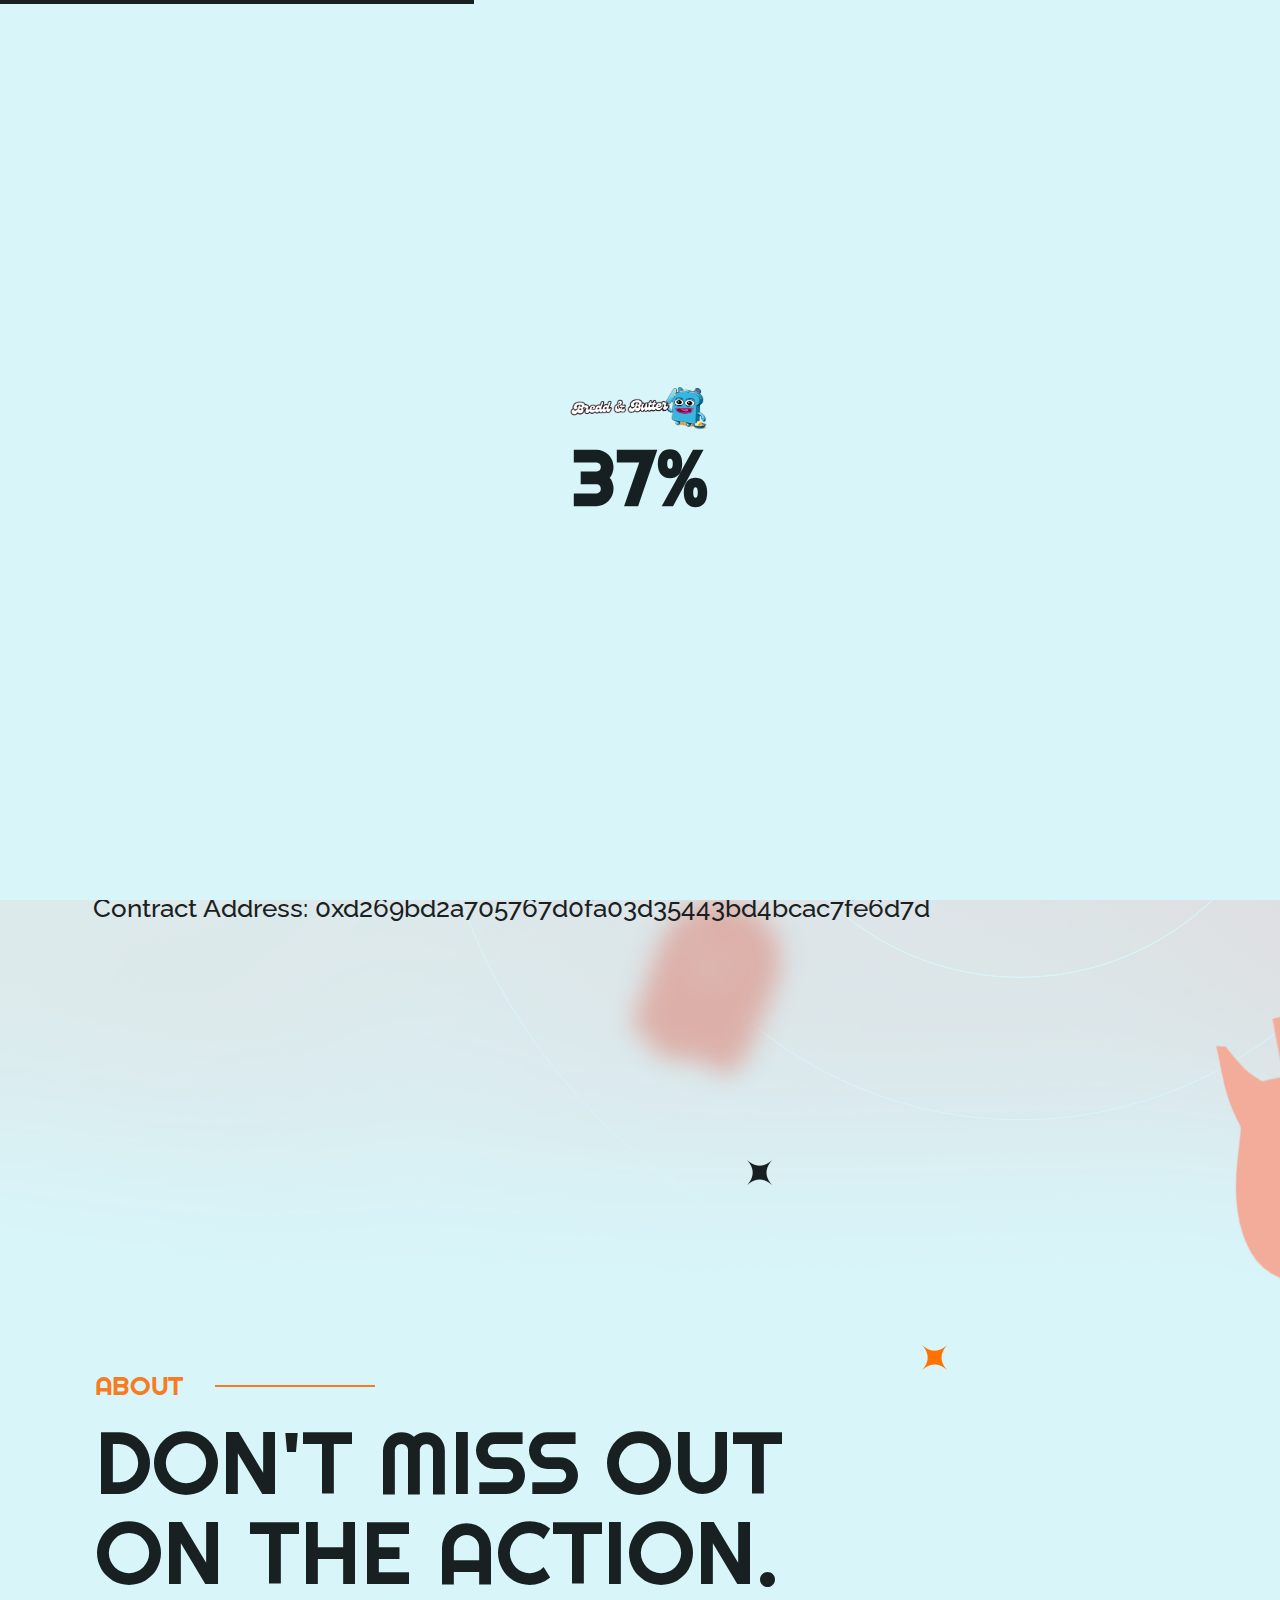
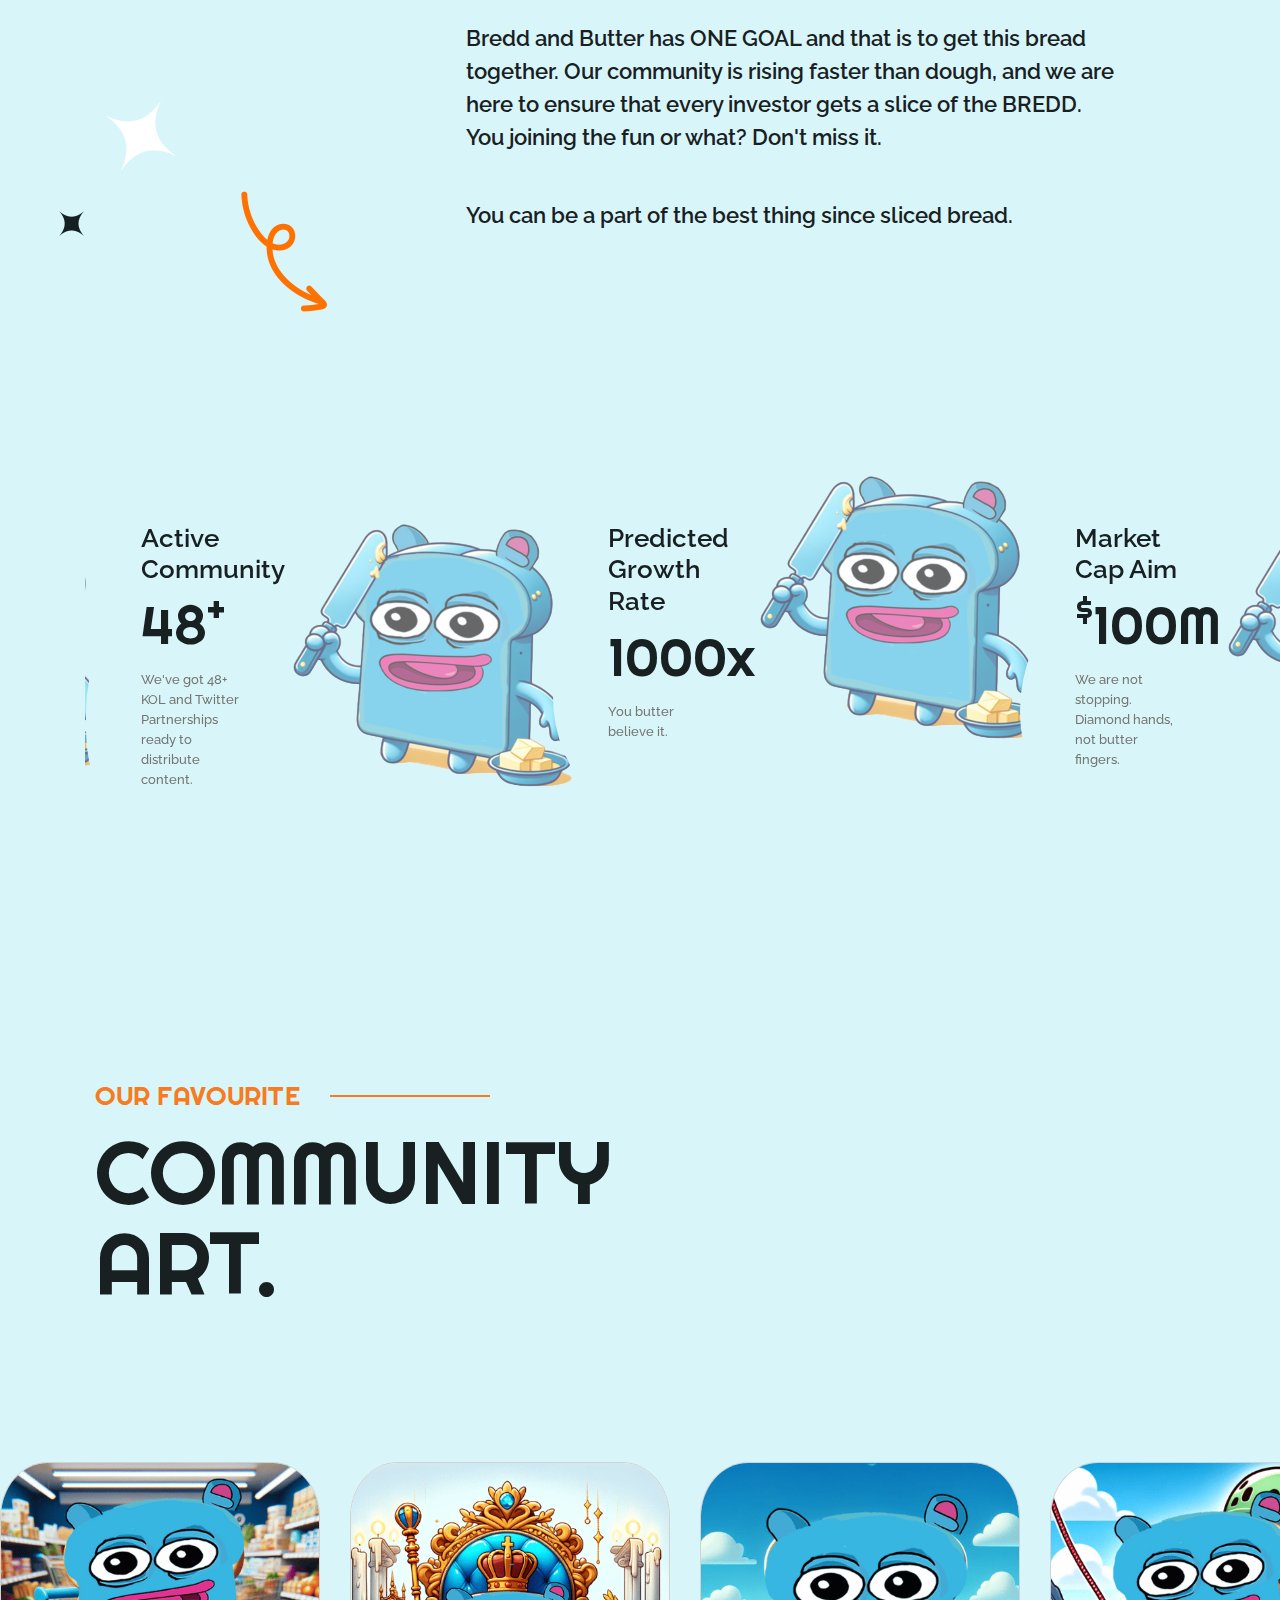
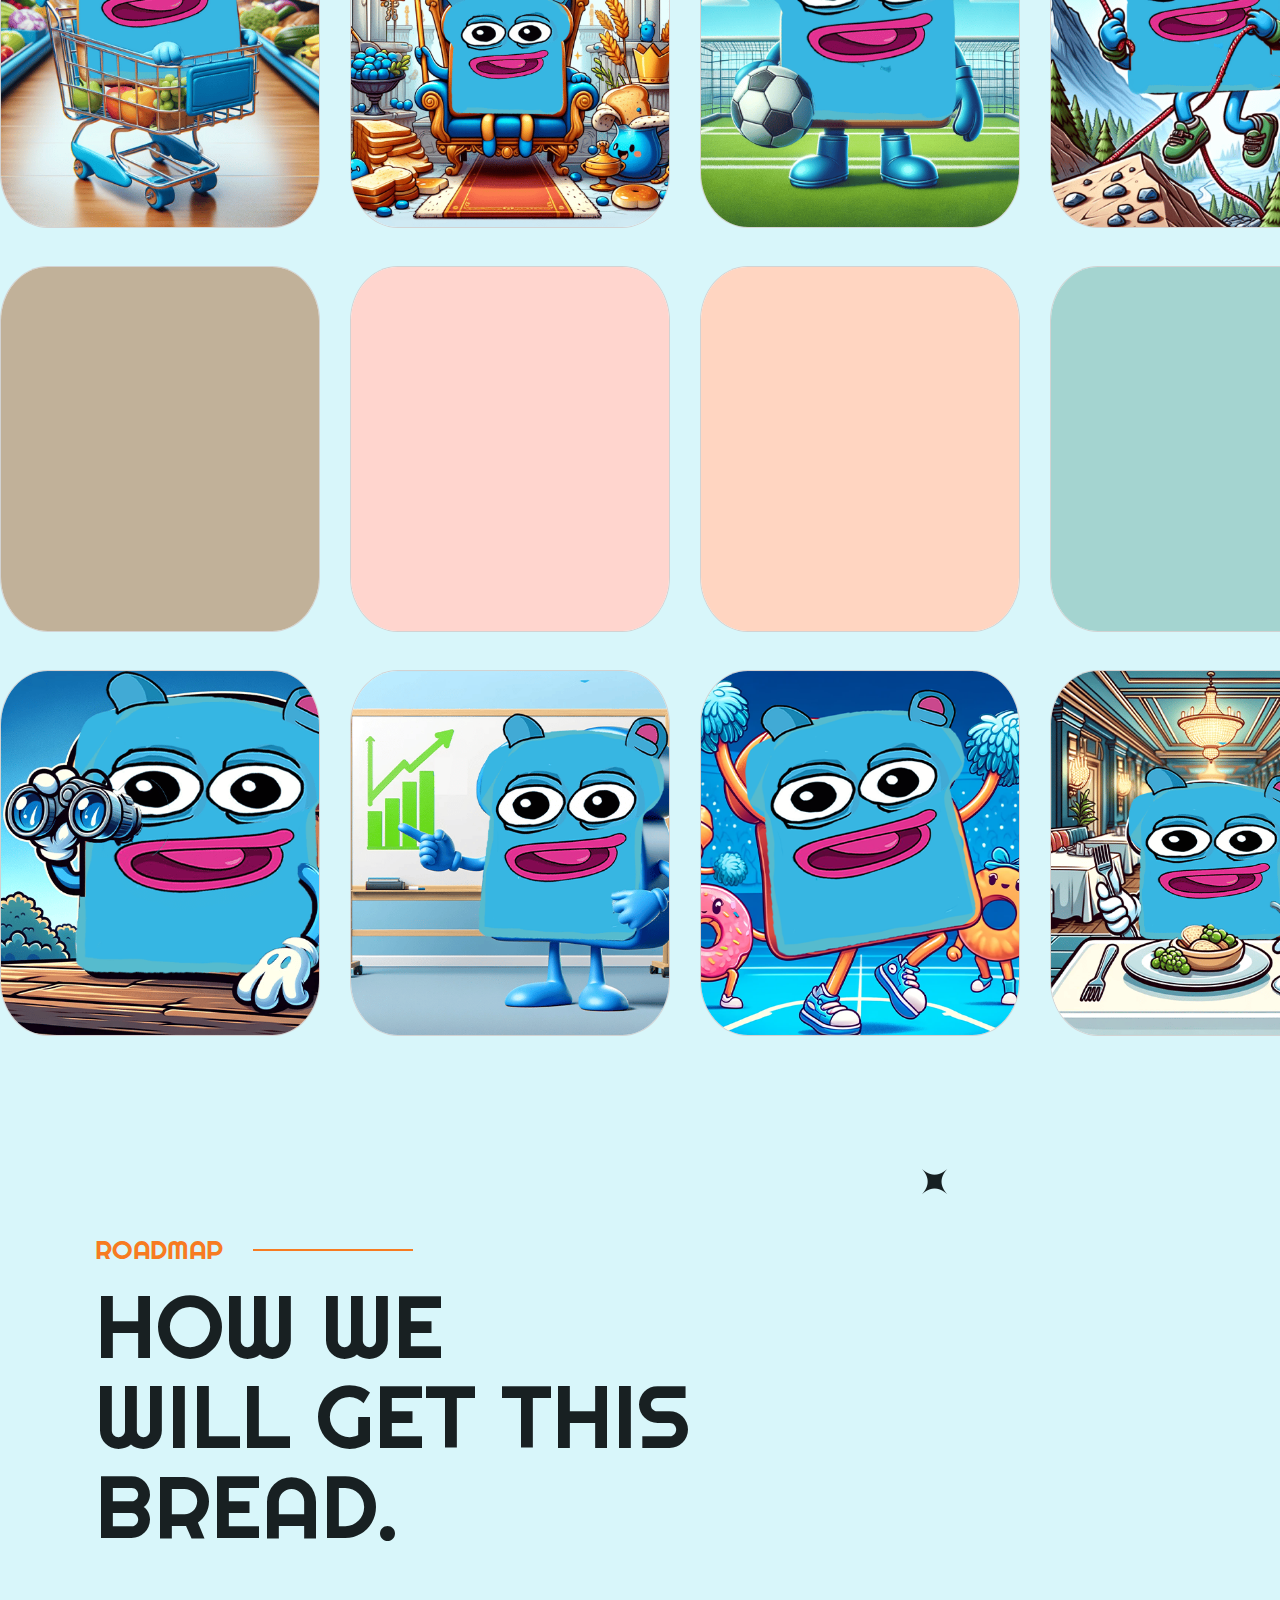
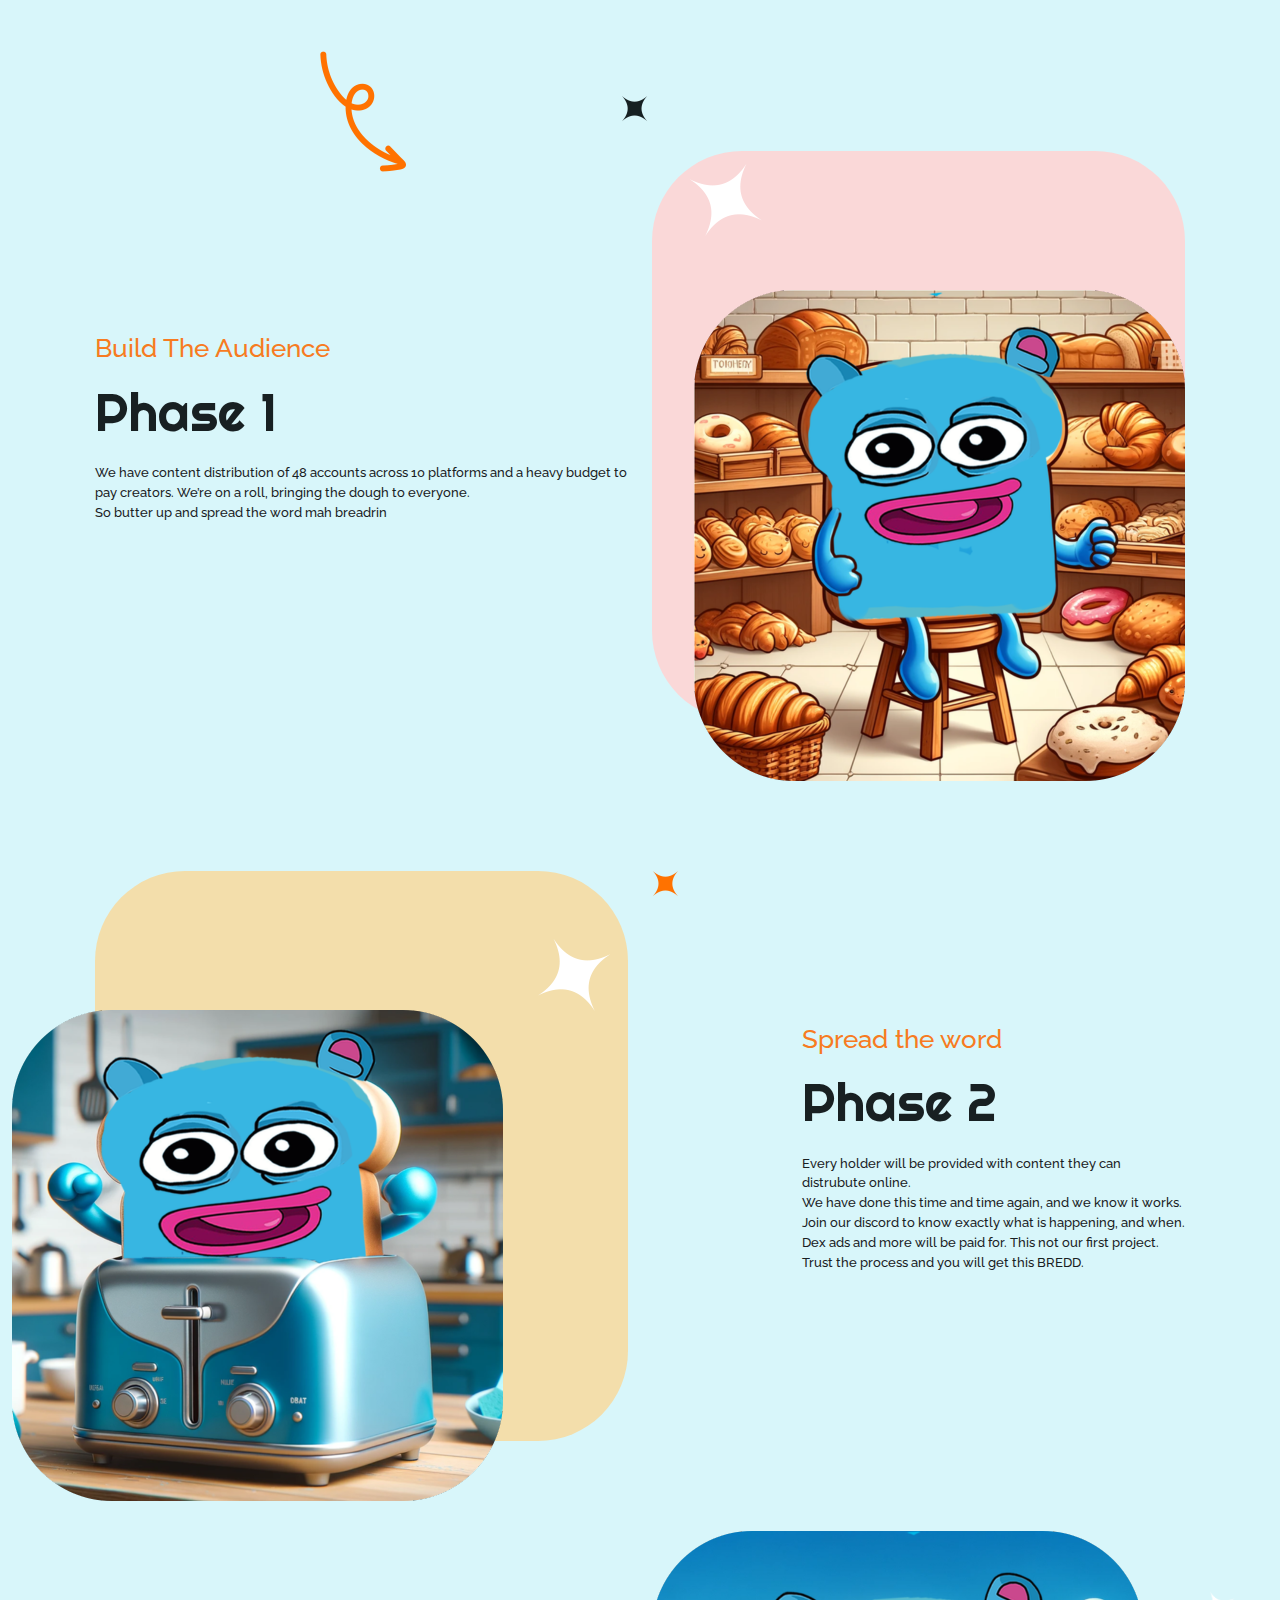
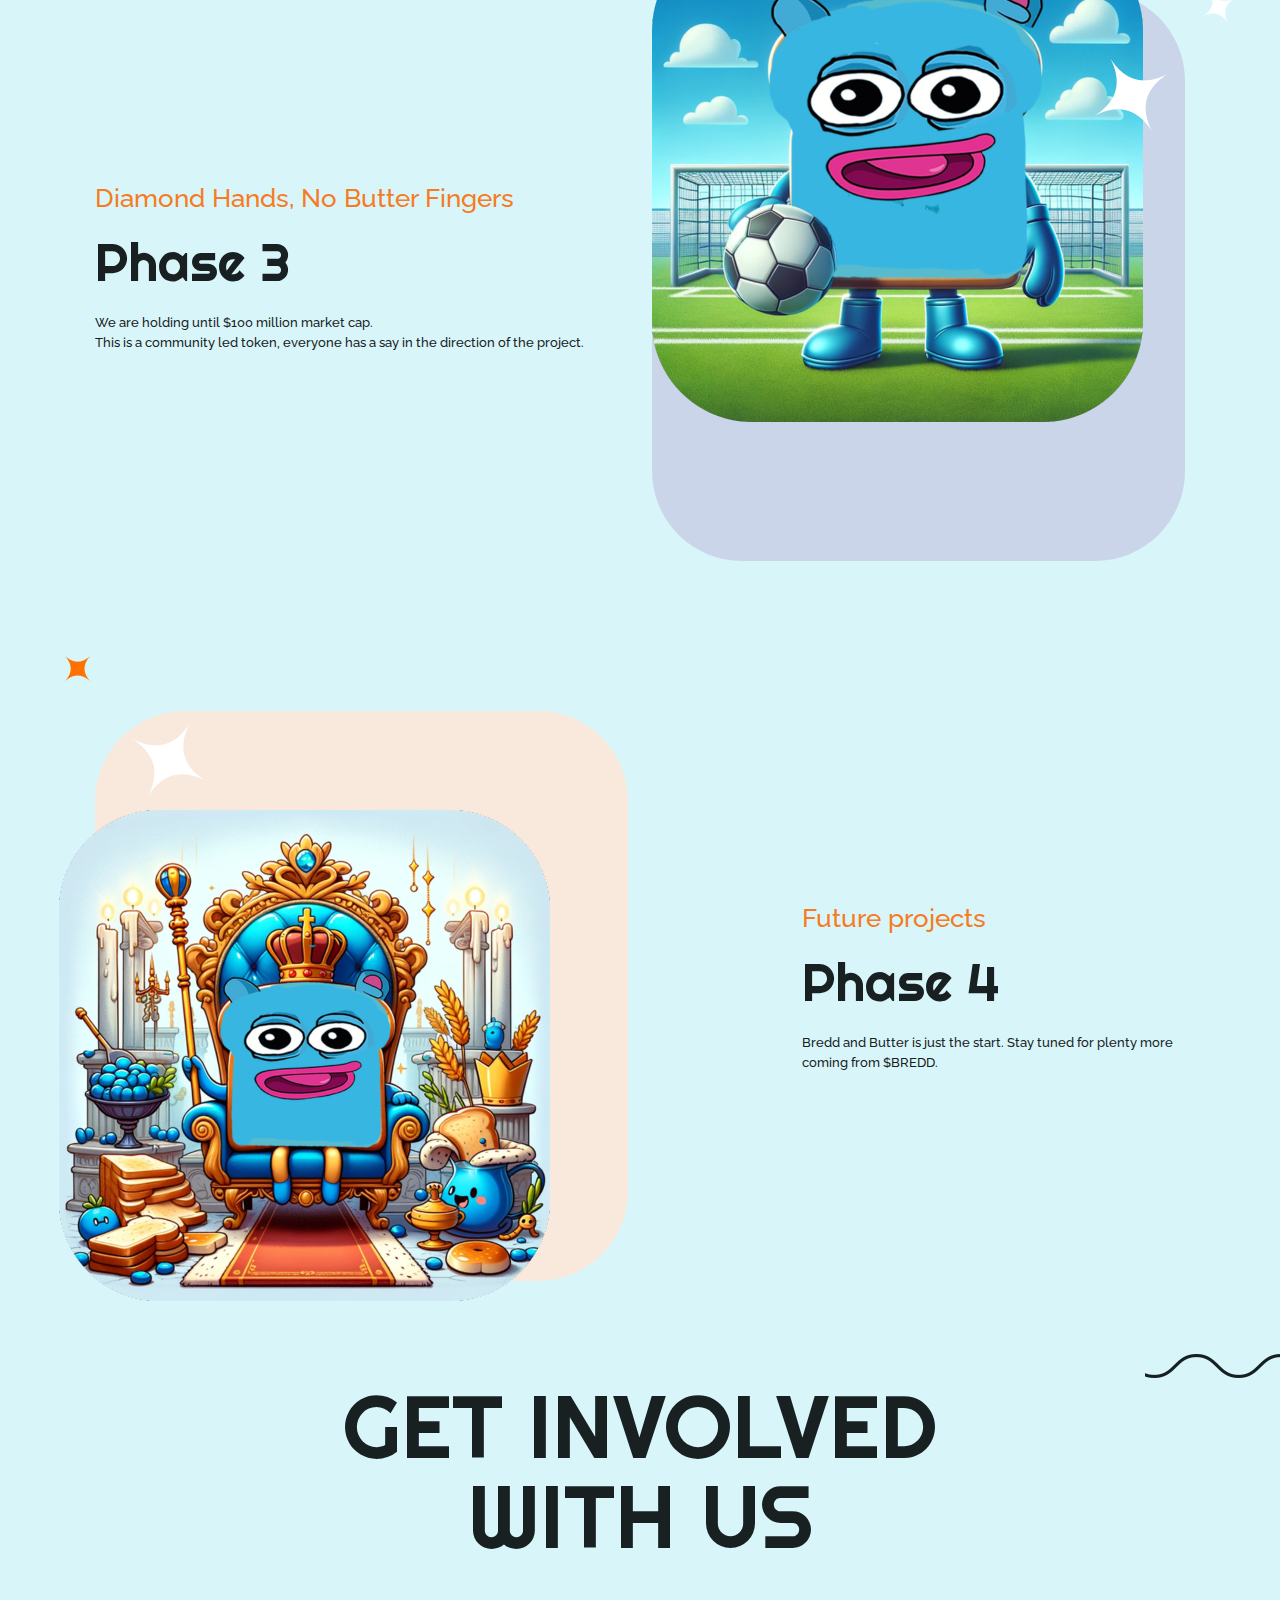
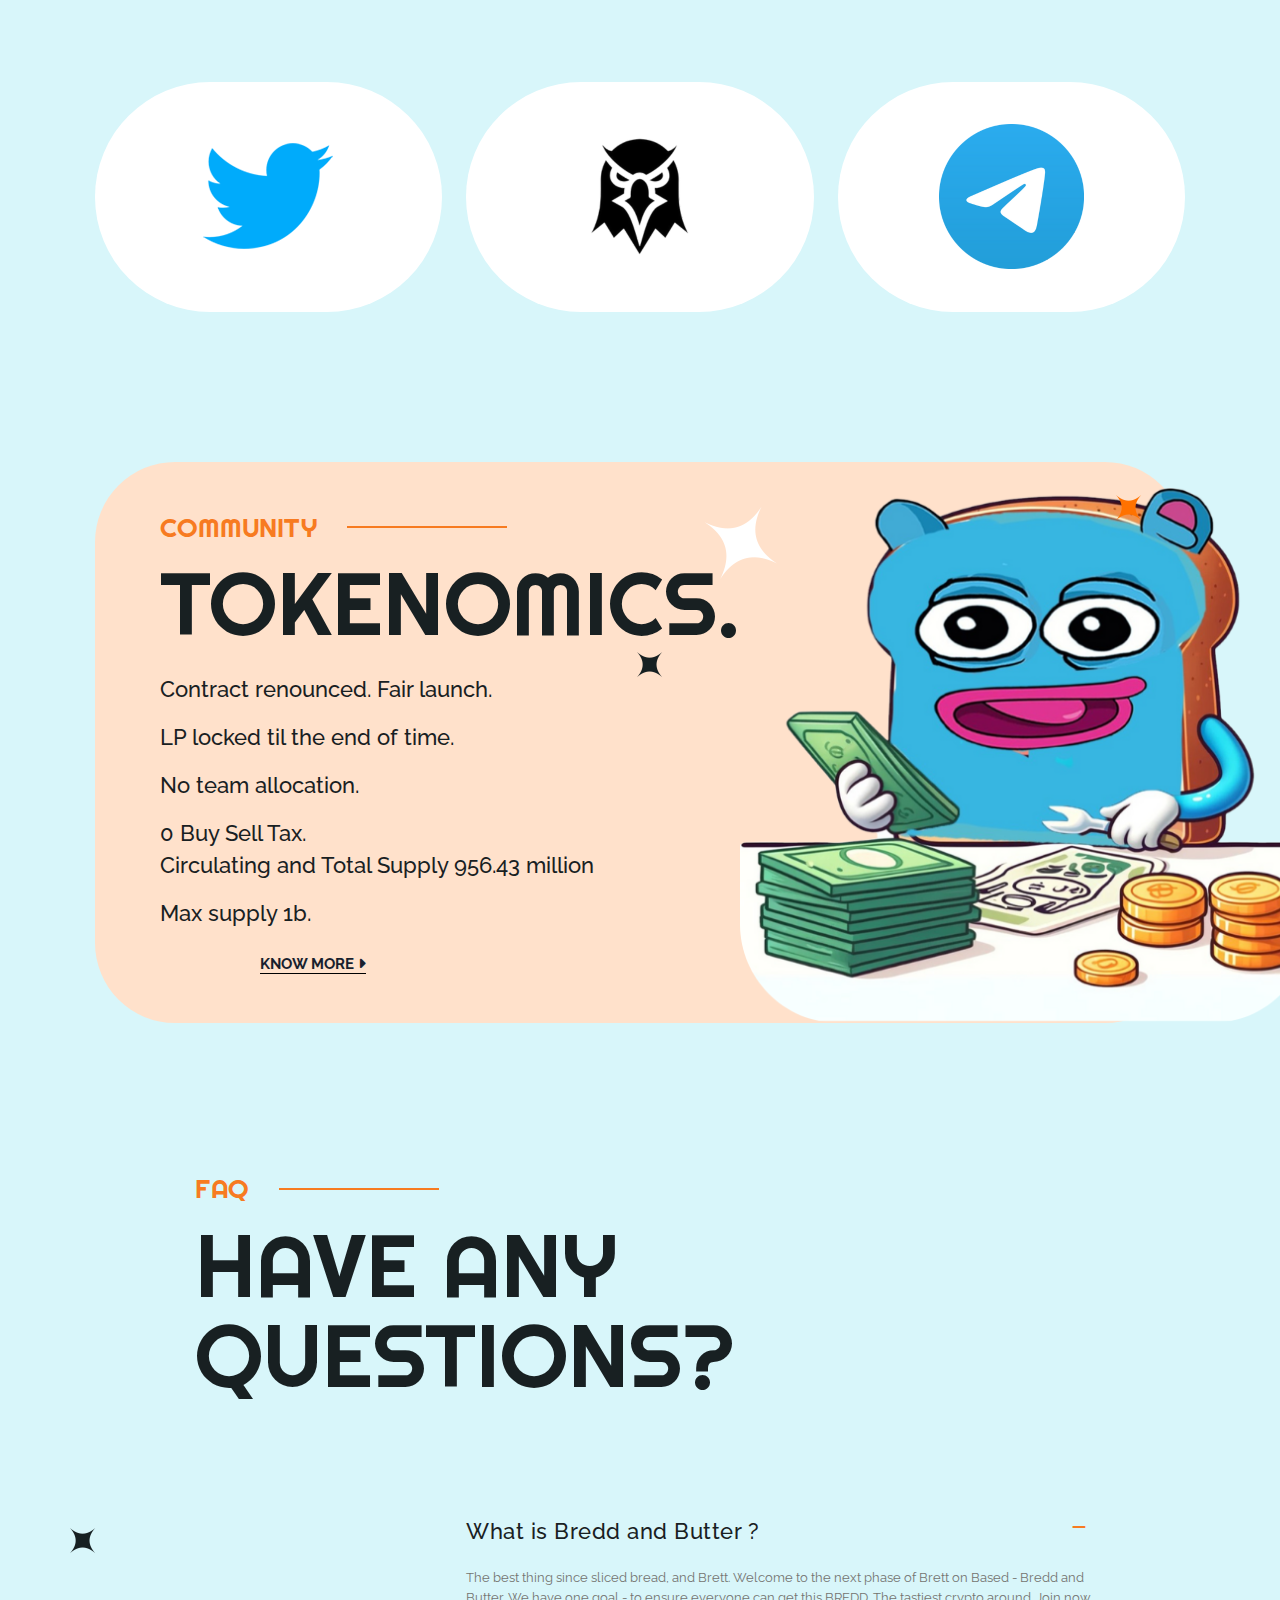
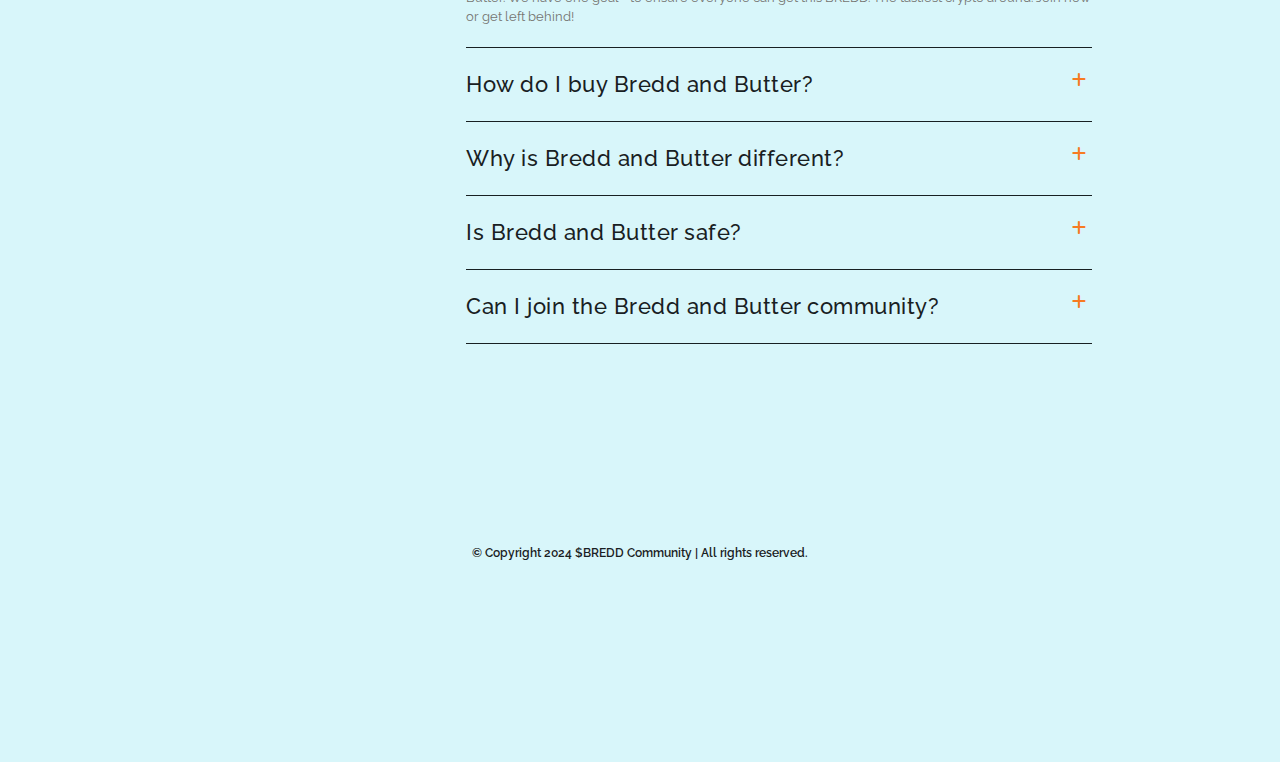
<file: index.html>
<!DOCTYPE html>
<html lang="en">

<head>
    <title>$BREDD</title>
    <link rel="shortcut icon" type="image/x-icon" href="images/icons/favicon.ico" />
    <link rel="apple-touch-icon" sizes="180x180" href="images/icons/apple-touch-icon.png">
    <link rel="icon" href="images/icons/favicon-16x16.png" sizes="16x16" />
    <link rel="icon" href="images/icons/favicon-32x32.png" sizes="32x32" />
    <link rel="icon" href="images/icons/android-chrome-192x192.png" sizes="192x192" />
    <link rel="icon" href="images/icons/android-chrome-512x512.png" sizes="512x512" />
    <link rel="manifest" href="site.webmanifest">

    <meta charset="UTF-8" />
    <meta http-equiv="X-UA-Compatible" content="IE=edge" />
    <meta name="viewport" content="width=device-width, initial-scale=1.0" />
    <meta name="description" content="" />
    <meta name="keywords" content="" />
    <meta name=" author" content="" />

    <meta property="og:title" content="$BREDD" />
    <meta property="og:type" content="website" />
    <meta property="og:image" content="images/logo.png" />
    <meta property="og:url" content="" />
    <meta property="og:description" content="" />

    <link rel="stylesheet" href="css/bootstrap.min.css" />
    <link rel="stylesheet" href="https://cdnjs.cloudflare.com/ajax/libs/font-awesome/6.1.1/css/all.min.css" />
    <link rel="stylesheet" href="css/owl.carousel.min.css" />
    <link rel="stylesheet" href="css/animate.min.css" />
    <link rel="stylesheet" href="css/style.css" />
    <link rel="stylesheet" href="css/media.css" />
</head>

<body data-bs-spy="scroll" data-bs-target=".nav-menu">
    <!-- pre loader :: starts -->
    <div class="preloader">
        <div class="preloader_wrap">
            <img src="./images/logobredd.png" alt="$BREDD" />
            <span class="preloader_inner">0%</span>
        </div>
        <div class="progress-bar"></div>
    </div>
    <!-- pre loader :: ends -->

    <div class="wrapper">
        <header>
            <div class="container">
                <div class="nav">
                    
                    <div class="nav-menu-button">
                        <span class="line line1"></span>
                        <span class="line line2"></span>
                        <span class="line line3"></span>
                    </div>
                    <div class="nav-menu-wrapper">
                        <nav class="nav-menu">
                            <ul class="nav-links">
                                <li><a href="#home" class="nav-link active">Home</a></li>
                                <li><a href="#about" class="nav-link">About</a></li>
                                <li><a href="#collection" class="nav-link">Community Art</a></li>
                                <li><a href="#roadmap" class="nav-link">Roadmap</a></li>
                                <li><a href="#artist" class="nav-link">Tokenomics</a></li>
                                <li><a href="#faqs" class="nav-link">FAQs</a></li>
    
                            </ul>
                            <div class="nav-social">
                                <a href="#!" class="twitter"><i class="fa-brands fa-twitter"></i></a>
                                <a href="#!" class="facebook"><i class="fa-brands fa-facebook-f"></i></a>
                                <a href="#!" class="instagram"><i class="fa-brands fa-instagram"></i></a>

                            </div>
                            <div class="nav-img infiniteBounce">
                                <img src="images/nav-wrapper-img.png" alt="nav-img">
                            </div>
                            <div class="nav-shapes">
                                <img class="particle-black infiniteZoomInOut" src="images/particle-black.png"
                                    alt="nav-shapes">
                                <img class="particle-white infiniteZoomInOut" src="./images/particle-white.png"
                                    alt="nav-shapes" />
                                <img class="particle-orange infiniteZoomInOut" src="./images/particle-orange.png"
                                    alt="nav-shapes" />
                            </div>

                        </nav>
                    </div>
                </div>
            </div>
        </header>

        <div class="main-content">
            <section class="banner" id="home">
                <div class="logobanner">
                <div class="logo">
                        <a href="#home"><img src="images/logobredd.png" alt="logo" /></a>
                    </div>
                    </div>
                <div class="banner-wrapper">
                    <div class="banner-content">
                        <br>
                        <br>
                        <br>
                        <h2 class="section-title">
                           <span class="wow animate__fadeIn mobile-padding" data-wow-duration="1s" data-wow-delay="0.5s">LETS GET</span><br />

                            <span class="lined wow animate__fadeIn" data-wow-duration="1s" data-wow-delay="1s"></span>
                            <span class="lined wow animate__fadeIn" data-wow-duration="1s" data-wow-delay="1s">THIS</span><br />
                            <span class="lined wow animate__fadeIn" data-wow-duration="1s" data-wow-delay="1.4s">$BREDD</span>
                        </h2>
                                                <h5 class="wow animate__fadeInDown" data-wow-duration="1s" data-wow-delay="1.6s">Contract Address: 0xd269bd2a705767d0fa03d35443bd4bcac7fe6d7d </h5>

                    </div>
                    <img class="banner-3 infiniteBounce" src="images/banner-img-3.png" alt="banner-img" />
                    <!-- <img class="wavy-partical wow animate__flipInX" data-wow-delay="0.4s" src="images/banner-wave.png"
                        alt="banner-vector-shapes"> -->

                    <div class="banner-floating-images">
                        <div class="banner-img-wrapper">
                            <span></span>
                            <span></span>
                            <img class="particle-black infiniteZoomInOut" src="images/particle-black.png"
                                alt="floating-img" />
                            <img class="particle-white infiniteZoomInOut" src="./images/particle-white.png"
                                alt="floating-img" />
                            <img class="particle-orange infiniteZoomInOut" src="./images/particle-orange.png"
                                alt="floating-img" />
                            <img class="banner-1 infiniteBounce" src="images/bredd-man-1.png" alt="banner-img">
                            <img class="banner-2 infiniteBounce" src="images/banner-img-2.png" alt="banner-img">
                            <img class="banner-4 infiniteBounce" src="images/banner-img-4.png" alt="banner-img">
                            <!-- <img class="banner-5 infiniteBounce" src="images/banner-img-5.png" alt="banner-img"> -->
                        </div>
                    </div>
                </div>
            </section>
            <section class="about" id="about">
                <div class="container">
                    <div class="about-wrapper">
                        <h5 class="section-subtitle wow animate__fadeInUp" data-wow-delay="0.4s">
                            ABOUT
                        </h5>
                        <h2 class="section-title wow animate__fadeInUp" data-wow-duration="1s" data-wow-delay="0.4s">
                            DON'T MISS OUT<br /> ON THE ACTION.

                        </h2>
                        <div class="row">
                            <div class="col-lg-4 col-sm-12">
                                <div class="graphic-imgs">
                                    <img class="spiral-arrow wow animate__fadeInUp" data-wow-delay="0.4s"
                                        src="images/spiral-arrow.png" alt="floating-img">
                                    <img class="particle-black infiniteBounce" src="images/particle-black.png"
                                        alt="floating-img">
                                    <img class="particle-white infiniteBounce" src="./images/particle-white.png"
                                        alt="floating-img" />
                                    <img class="particle-orange" infiniteBounce src="./images/particle-orange.png"
                                        alt="floating-img" />
                                </div>
                            </div>
                            <div class="col-lg-8 col-sm-12">
                                <p class="wow animate__fadeInRight" data-wow-duration="1s" data-wow-delay="0.2s">Bredd and Butter has ONE GOAL
                                and that is to get this bread together. Our community is rising faster than dough, and we are here to ensure that every investor 
                                gets a slice of the BREDD. You joining the fun or what? Don't miss it.
                                </p>
                                <p class="wow animate__fadeInRight" data-wow-duration="1s" data-wow-delay="0.3s">
                                    You can be a part of the best thing since sliced bread. 
                                </p>
                            </div>
                        </div>
                    </div>
                </div>
                <div class="features owl-carousel owl-theme ">
                    <div class="feature feature-1">
                        <div class="feature-content wow animate__fadeInLeft" data-wow-duration="1s"
                            data-wow-delay="0.3s">
                            <h6>Active<br /> Community</h6>
                            <h4>48<sup>+</sup></h4>
                            <p>We've got 48+ KOL and Twitter Partnerships ready to distribute content.</p>
                        </div>
                        <div class="feature-img wow animate__fadeIn" data-wow-duration="1s" data-wow-delay="0.3s">
                            <img src="images/feature-1.png" class="infiniteBounce" alt="">
                        </div>
                    </div>
                    <div class="feature feature-2">
                        <div class="feature-content wow animate__fadeInLeft" data-wow-duration="1s"
                            data-wow-delay="0.3s">
                            <h6>Predicted <br /> Growth <br />Rate</h6>
                            <h4>1000x</h4>
                            <p>You butter believe it.</p>
                        </div>
                        <div class="feature-img wow animate__fadeIn" data-wow-duration="1s" data-wow-delay="0.3s">
                            <img src="images/feature-2.png" class="infiniteBounce" alt="">
                        </div>
                    </div>
                    <div class="feature feature-3">
                        <div class="feature-content wow animate__fadeInLeft" data-wow-duration="1s"
                            data-wow-delay="0.3s">
                            <h6>Market <br />Cap Aim</h6>
                            <h4><sup>$</sup>100M</h4>
                            <p>We are not stopping. Diamond hands, not butter fingers.</p>
                        </div>
                        <div class="feature-img wow animate__fadeIn" data-wow-duration="1s" data-wow-delay="0.3s">
                            <img src="images/feature-3.png" class="infiniteBounce" alt="">
                        </div>
                    </div>

                </div>

            </section>



            <section class="collection-nft" id="collection">
                <div class="container">
                    <div class="collection-wrapper">
                        <h5 class="section-subtitle wow animate__fadeInUp" data-wow-delay="0.4s">
                            OUR FAVOURITE
                        </h5>
                        <h2 class="section-title wow animate__fadeInUp" data-wow-duration="1s" data-wow-delay="0.4s">
                            COMMUNITY <br />ART.
                        </h2>
                    </div>
                </div>
                <ul class="collection-list">
                    <li class="card"><img src="images/collection-1-img-1.png" class="nft" alt="nft"></li>
                    <li class="card"><img src="images/collection-1-img-2.png" class="nft" alt="nft"></li>
                    <li class="card"><img src="images/collection-1-img-3.png" class="nft" alt="nft"></li>
                    <li class="card"><img src="images/collection-1-img-4.png" class="nft" alt="nft"></li>
                    <li class="card"><img src="images/collection-1-img-5.png" class="nft" alt="nft"></li>
                    <li class="card"><img src="images/collection-1-img-1.png" class="nft" alt="nft"></li>
                </ul>
                <ul class="collection-list reverse">
                    <li class="card"><img src="images/collection-2-img-1.png" class="nft" alt="nft"></li>
                    <li class="card"><img src="images/collection-2-img-2.png" class="nft" alt="nft"></li>
                    <li class="card"><img src="images/collection-2-img-3.png" class="nft" alt="nft"></li>
                    <li class="card"><img src="images/collection-2-img-4.png" class="nft" alt="nft"></li>
                    <li class="card"><img src="images/collection-2-img-5.png" class="nft" alt="nft"></li>
                    <li class="card"><img src="images/collection-2-img-1.png" class="nft" alt="nft"></li>
                </ul>
                <ul class="collection-list">
                    <li class="card"><img src="images/collection-3-img-1.png" class="nft" alt="nft"></li>
                    <li class="card"><img src="images/collection-3-img-2.png" class="nft" alt="nft"></li>
                    <li class="card"><img src="images/collection-3-img-3.png" class="nft" alt="nft"></li>
                    <li class="card"><img src="images/collection-3-img-4.png" class="nft" alt="nft"></li>
                    <li class="card"><img src="images/collection-3-img-5.png" class="nft" alt="nft"></li>
                    <li class="card"><img src="images/collection-3-img-1.png" class="nft" alt="nft"></li>
                </ul>
            </section>

            <section class="roadmap" id="roadmap">
                <div class="container">
                    <div class="roadmap-wrapper">
                        <h5 class="section-subtitle wow animate__fadeInUp" data-wow-delay="0.4s">
                            ROADMAP
                        </h5>
                        <h2 class="section-title wow animate__fadeInUp" data-wow-duration="1s" data-wow-delay="0.4s">HOW
                            WE <br /> WILL GET THIS<br /> BREAD.
                            <img class=" spiral-arrow wow animate__fadeInUp" data-wow-delay="0.4s"
                                src="images/spiral-arrow.png" alt="vector-shape">
                        </h2>
                        <div class="vector-shapes">
                            <img class="particle-black" src="images/particle-black.png" alt="vector-shape">
                            <img class="wavy-particle" src="./images/wavy-partical.jpg" alt="vector-shape">
                        </div>
                        <ul class="phase-list">
                            <li class="phase">
                                <div class="row">
                                    <div class="col-sm-6">
                                        <div class="phase-content wow animate__fadeInLeft" data-wow-duration="1s"
                                            data-wow-delay="0.3s">
                                            <h6>Build The Audience</h6>
                                            <h3>Phase 1</h3>
                                            <p>We have content distribution of 48 accounts across 10 platforms and a heavy budget to pay creators. 
                                                We’re on a roll, bringing the dough to everyone.<br /> So butter up and spread the word mah breadrin<br /></p>
                                        </div>
                                    </div>
                                    <div class=" col-sm-6">
                                        <div class="phase-img-box  wow animate__fadeInRight" data-wow-duration="1s"
                                            data-wow-delay="0.3s">
                                            <img class="phase-art-img infiniteBounce" src="images/phase-1-new.png"
                                                alt="phase-1">

                                            <div class="particle-wrap">
                                                <img src="images/particle-black.png" class="infiniteZoomInOut"
                                                    alt="particle">
                                                <img src="images/particle-white.png" class="infiniteZoomInOut"
                                                    alt="particle">
                                            </div>
                                        </div>
                                    </div>
                                </div>
                            </li>
                            <li class="phase phase-reverse">
                                <div class="row">
                                    <div class="col-sm-6">
                                        <div class="phase-content  wow animate__fadeInRight" data-wow-duration="1s"
                                            data-wow-delay="0.4s">
                                            <h6>Spread the word</h6>
                                            <h3>Phase 2</h3>
                                            <p>Every holder will be provided with content they can distrubute online.<br /> 
                                                We have done this time and time again, and we know it works. Join our discord to know
                                                exactly what is happening, and when.<br /> Dex ads and more will be paid for. This not our first project. Trust the process and you will get this BREDD.</p>
                                        </div>
                                    </div>
                                    <div class="col-sm-6">
                                        <div class="phase-img-box  wow animate__fadeInLeft" data-wow-duration="1s"
                                            data-wow-delay="0.4s">
                                            <img class="phase-art-img infiniteBounce" src="images/phase-2-new.png"
                                                alt="phase-2">

                                            <div class="particle-wrap">
                                                <img src="images/particle-orange.png" class="infiniteZoomInOut"
                                                    alt="particle">
                                                <img src="images/particle-white.png" class="infiniteZoomInOut"
                                                    alt="particle">
                                            </div>
                                        </div>
                                    </div>
                                </div>
                            </li>
                            <li class="phase">
                                <div class="row">
                                    <div class="col-sm-6">
                                        <div class="phase-content  wow animate__fadeInLeft" data-wow-duration="1s"
                                            data-wow-delay="0.5s">
                                            <h6>Diamond Hands, No Butter Fingers</h6>
                                            <h3>Phase 3</h3>
                                             <p>We are holding until $100 million market cap.<br /> This is a community led token, 
                                                everyone has a say in the direction of the project. <br /></p>
                                        </div>
                                    </div>
                                    <div class="col-sm-6">
                                        <div class="phase-img-box  wow animate__fadeInRight" data-wow-duration="1s"
                                            data-wow-delay="0.5s">
                                            <img class="phase-art-img infiniteBounce" src="images/phase-3-new.png"
                                                alt="phase-3">

                                            <div class="particle-wrap">
                                                <img class="img-small" src="images/particle-white.png"
                                                    class="infiniteZoomInOut" alt="particle">
                                                <img src="images/particle-white.png" class="infiniteZoomInOut"
                                                    alt="particle">
                                            </div>
                                        </div>
                                    </div>
                                </div>
                            </li>
                            <li class="phase phase-reverse">
                                <div class="row">
                                    <div class="col-sm-6">
                                        <div class="phase-content  wow animate__fadeInRight" data-wow-duration="1s"
                                            data-wow-delay="0.6s">
                                            <h6>Future projects</h6>
                                            <h3>Phase 4</h3>
                                            <p>Bredd and Butter is just the start. Stay tuned for plenty more coming from $BREDD.<br /></p>
                                        </div>
                                    </div>
                                    <div class="col-sm-6">
                                        <div class="phase-img-box  wow animate__fadeInLeft" data-wow-duration="1s"
                                            data-wow-delay="0.6s">
                                            <img class="phase-art-img infiniteBounce" src="images/phase-4-new.png"
                                                alt="phase-4">

                                            <div class="particle-wrap">
                                                <img src="images/particle-orange.png" class="infiniteZoomInOut"
                                                    alt="particle">
                                                <img src="images/particle-white.png" class="infiniteZoomInOut"
                                                    alt="particle">
                                            </div>
                                        </div>
                                    </div>
                                </div>
                            </li>
                        </ul>
                    </div>
                </div>
            </section>
            <!-- <section class="team" id="team">
                <div class="container">
                    <div class="team-wrapper">
                        <h5 class="section-subtitle wow animate__fadeInUp" data-wow-delay="0.4s">
                            TEAM
                        </h5>
                        <h2 class="section-title wow animate__fadeInUp" data-wow-duration="1s" data-wow-delay="0.4s">
                            MEET
                            OUR <br /> AWESOME <br />TEAM.</h2>
                        <img class="team-spiral-arrow wow animate__fadeInUp" data-wow-delay="0.4s"
                            src="images/spiral-arrow.png" alt="graphic-imgs">
                        <ul class="row g-4 team-content">
                            <li class="col-lg-4 col-md-6 col-sm-12">
                                <div class="team-member card-1 wow animate__fadeInUp" data-wow-duration="1s"
                                    data-wow-delay="0.3s">
                                    <div class="team-member-img">
                                        <img src="images/team-member-1.png" alt="team-member">
                                    </div>
                                    <img src="images/team-particle-orange.png" alt="graphic-imgs" />
                                    <div class="team-member-info">
                                        <span class="member-designation">Founder</span>
                                        <h6>Sophia Jones</h6>
                                        <p class="member-info">Eget tellus tincidunt viverra. Vivamus nec
                                            aliquet turpis. In accumsan velit quis odio vestibudunt viverra.
                                            Vivamus nec aliquet turpis. In acm, sit amet mattis nisl accumsan.
                                        </p>
                                        <div class="member-social-icon">
                                            <a href="#!" class="twitter"><i class="fa-brands fa-twitter"></i></a>
                                            <a href="#!" class="facebook"><i class="fa-brands fa-facebook-f"></i></a>
                                            <a href="#!" class="linkedin"><i class="fa-brands fa-linkedin-in"></i></a>
                                        </div>
                                    </div>
                                </div>
                            </li>
                            <li class="col-lg-4 col-md-6 col-sm-12">
                                <div class="team-member card-2 wow animate__fadeInUp" data-wow-duration="1s"
                                    data-wow-delay="0.4s">
                                    <div class="team-member-img">
                                        <img src="images/team-member-2.png" alt="team-member">
                                    </div>
                                    <img src="images/team-particle-orange.png" alt="graphic-imgs" />

                                    <div class="team-member-info">
                                        <span class="member-designation">Co-Founder</span>
                                        <h6>Cristina Bob</h6>
                                        <p class="member-info">Eget tellus tincidunt viverra. Vivamus nec
                                            aliquet turpis. In accumsan velit quis odio vestibudunt viverra.
                                            Vivamus nec aliquet turpis. In acm, sit amet mattis nisl accumsan.
                                        </p>
                                        <div class="member-social-icon">
                                            <a href="#!" class="twitter"><i class="fa-brands fa-twitter"></i></a>
                                            <a href="#!" class="facebook"><i class="fa-brands fa-facebook-f"></i></a>
                                            <a href="#!" class="linkedin"><i class="fa-brands fa-linkedin-in"></i></a>
                                        </div>
                                    </div>
                                </div>
                            </li>
                            <li class="col-lg-4 col-md-6 col-sm-12">
                                <div class="team-member card-3 wow animate__fadeInUp" data-wow-duration="1s"
                                    data-wow-delay="0.5s">
                                    <div class="team-member-img">
                                        <img src="images/team-member-3.png" alt="team-member">
                                    </div>
                                    <img src="images/team-particle-orange.png" alt="graphic-imgs" />

                                    <div class="team-member-info">
                                        <span class="member-designation">Technical Head</span>
                                        <h6>Christopher Mitchell</h6>
                                        <p class="member-info">Eget tellus tincidunt viverra. Vivamus nec
                                            aliquet turpis. In accumsan velit quis odio vestibudunt viverra.
                                            Vivamus nec aliquet turpis. In acm, sit amet mattis nisl accumsan.
                                        </p>
                                        <div class="member-social-icon">
                                            <a href="#!" class="twitter"><i class="fa-brands fa-twitter"></i></a>
                                            <a href="#!" class="facebook"><i class="fa-brands fa-facebook-f"></i></a>
                                            <a href="#!" class="linkedin"><i class="fa-brands fa-linkedin-in"></i></a>
                                        </div>
                                    </div>
                                </div>
                            </li>
                            <li class="col-lg-4 col-md-6 col-sm-12">
                                <div class="team-member card-4 wow animate__fadeInUp" data-wow-duration="1s"
                                    data-wow-delay="0.4s">
                                    <div class="team-member-img">
                                        <img src="images/team-member-4.png" alt="team-member">
                                    </div>
                                    <img src="images/team-particle-orange.png" alt="graphic-imgs" />

                                    <div class="team-member-info">
                                        <span class="member-designation">Developer</span>
                                        <h6>Jennifer Jones</h6>
                                        <p class="member-info">Eget tellus tincidunt viverra. Vivamus nec
                                            aliquet turpis. In accumsan velit quis odio vestibudunt viverra.
                                            Vivamus nec aliquet turpis. In acm, sit amet mattis nisl accumsan.
                                        </p>
                                        <div class="member-social-icon">
                                            <a href="#!" class="twitter"><i class="fa-brands fa-twitter"></i></a>
                                            <a href="#!" class="facebook"><i class="fa-brands fa-facebook-f"></i></a>
                                            <a href="#!" class="linkedin"><i class="fa-brands fa-linkedin-in"></i></a>
                                        </div>
                                    </div>
                                </div>
                            </li>
                            <li class="col-lg-4 col-md-6 col-sm-12">
                                <div class="team-member card-5 wow animate__fadeInUp" data-wow-duration="1s"
                                    data-wow-delay="0.5s">
                                    <div class="team-member-img">
                                        <img src="images/team-member-5.png" alt="team-member">
                                    </div>
                                    <img src="images/team-particle-orange.png" alt="graphic-imgs" />

                                    <div class="team-member-info">
                                        <span class="member-designation">Creative Head</span>
                                        <h6>Grayson Bastin</h6>
                                        <p class="member-info">Eget tellus tincidunt viverra. Vivamus nec
                                            aliquet turpis. In accumsan velit quis odio vestibudunt viverra.
                                            Vivamus nec aliquet turpis. In acm, sit amet mattis nisl accumsan.
                                        </p>
                                        <div class="member-social-icon">
                                            <a href="#!" class="twitter"><i class="fa-brands fa-twitter"></i></a>
                                            <a href="#!" class="facebook"><i class="fa-brands fa-facebook-f"></i></a>
                                            <a href="#!" class="linkedin"><i class="fa-brands fa-linkedin-in"></i></a>
                                        </div>
                                    </div>
                                </div>
                            </li>
                            <li class="col-lg-4 col-md-6 col-sm-12">
                                <div class="team-member card-6 wow animate__fadeInUp" data-wow-duration="1s"
                                    data-wow-delay="0.6s">
                                    <div class="team-member-img">
                                        <img src="images/team-member-6.png" alt="team-member">
                                    </div>
                                    <img src="images/team-particle-orange.png" alt="graphic-imgs" />

                                    <div class="team-member-info">
                                        <span class="member-designation">Graphic Designer</span>
                                        <h6>Nova Abbott</h6>
                                        <p class="member-info">Eget tellus tincidunt viverra. Vivamus nec
                                            aliquet turpis. In accumsan velit quis odio vestibudunt viverra.
                                            Vivamus nec aliquet turpis. In acm, sit amet mattis nisl accumsan.
                                        </p>
                                        <div class="member-social-icon">
                                            <a href="#!" class="twitter"><i class="fa-brands fa-twitter"></i></a>
                                            <a href="#!" class="facebook"><i class="fa-brands fa-facebook-f"></i></a>
                                            <a href="#!" class="linkedin"><i class="fa-brands fa-linkedin-in"></i></a>
                                        </div>
                                    </div>
                                </div>
                            </li>
                        </ul>
                    </div>
                </div>
            </section> -->
            
        
<!--             
            <section class="join-community">
                <div class="container-fluid">
                    <div class="join-us-wrapper animate__fadeIn" data-wow-delay="0.4s">
                        <span></span>
                        <span></span>
                        <img class="wavy-partical animate__flipInX" data-wow-delay="0.8s" src="images/banner-wave.png"
                            alt="particle">
                        <img class="particle-black infiniteZoomInOut" src="images/particle-black.png" alt="particle">
                        <img class="particle-white infiniteZoomInOut" src="./images/particle-white.png"
                            alt="particle" />
                        <img class="particle-orange infiniteZoomInOut" src="./images/particle-orange.png"
                            alt="particle" />

                        <img class="image-1 infiniteBounce" src="images/commuter-1.jpg" alt="commuters">
                        <img class="image-2 infiniteBounce" src="images/commuter-2.jpg" alt="commuters">
                        <img class="image-3 infiniteBounce" src="images/commuter-3.jpg" alt="commuters">
                        <img class="image-4 infiniteBounce" src="images/commuter-4.jpg" alt="commuters">
                        <img class="image-5 infiniteBounce" src="images/commuter-5.jpg" alt="commuters">
                        <div class="join-us-content">
                            <h5 class="section-subtitle wow animate__fadeInUp" data-wow-delay="0.4s">
                                NOW
                            </h5>
                            <h2 class="section-title wow animate__fadeInUp" data-wow-duration="1s"
                                data-wow-delay="0.4s">
                                JOIN OUR<br />COMMUNITY</h2>
                            <p>Cras vehicula sed enim semper finibus. Vestibulum rhoncus neque <br /> eget tellus
                                tincidunt
                                viverra. Vivamus nec aliquet turpis.</p>
                            <button class="btn btn-outline-primary wow animate__fadeIn" data-wow-duration="1s"
                                data-wow-delay="1.3s" data-bs-toggle="modal" data-bs-target="#joinNow">
                                JOIN NOW
                            </button>
                        </div>
                    </div>
                </div>
            </section> -->
            
            <div class="pad"></div>
            <section class="join-community">
            <div class="container">
                                <div class="footer-cont">
                    <h2 class="section-title wow animate__fadeInUp" data-wow-duration="1s" data-wow-delay="0.4s">GET INVOLVED
                        <br /> WITH US</h2>
                        <p></p>
                    <!-- <p>Cras vehicula sed enim semper finibus. Vestibulum rhoncus.</p> -->
                    <div class="row g-5 g-md-4 justify-content-between">
                        <div class="col-lg-4 col-md-4 col-sm-12">
                            <a href="https://x.com/BreddnButter" class="social-icon twitter wow animate__fadeInUp" data-wow-duration="0.6s"
                                data-wow-delay="0.3s"><img src="images/twitter-logo.png" alt=""></a>
                        </div>
                        <div class="col-lg-4 col-md-4 col-sm-12">
                            <a href="https://dexscreener.com/base/0xd63F2B1ebe580DAeEab0e77B57966bE1C3247291" class="social-icon facebook wow animate__fadeInUp" data-wow-duration="1s"
                                data-wow-delay="0.4s">
                                <img src="images/dex.png" alt="" /></a>
                        </div>
                        <div class="col-lg-4 col-md-4 col-sm-12">
                            <a href="https://t.me/+8xUnVSWvJXE1NWU8" class="social-icon insta wow animate__fadeInUp" data-wow-duration="1.5s"
                                data-wow-delay="0.5s"><img src="images/telegram.png" alt="" /></a>
                        </div>
                    </div>
                </div>
                </div>
            </section>

            
            
            <section class="artist-section" id="artist">
                <div class="container">
                    <div class="artist-wrapper">
                        <h5 class="section-subtitle wow animate__fadeInUp" data-wow-delay="0.4s">COMMUNITY</h5>
                        <h2 class="section-title wow animate__fadeInUp" data-wow-duration="1s" data-wow-delay="0.4s">
                            TOKENOMICS.<br /></h2>
                        <p class=" wow animate__fadeInLeft" data-wow-duration="1s" data-wow-delay="0.3s">
                            Contract renounced. Fair launch.</p>  <p class=" wow animate__fadeInLeft" data-wow-duration="1s" data-wow-delay="0.3s">LP locked til the end of time.</p> <p class=" wow animate__fadeInLeft" data-wow-duration="1s" data-wow-delay="0.3s">No team allocation.</p>  <p class=" wow animate__fadeInLeft" data-wow-duration="1s" data-wow-delay="0.3s">0 Buy Sell Tax.<br />Circulating and Total Supply 956.43 million</p> <p class=" wow animate__fadeInLeft" data-wow-duration="1s" data-wow-delay="0.3s">Max supply 1b.<br /></p> 
                        <a href="#!" class="link">Know more <i class="fa fa-caret-right"></i></a>
                        <img class="artist-img wow animate__fadeIn" data-wow-duration="1s" data-wow-delay="0.3s"
                            src="./images/artist-1.png" alt="" />
                        <img class="particle-white" src="./images/particle-white.png" alt="particle" />
                        <img class="particle-orange" src="./images/particle-orange.png" alt="particle" />
                        <img class="particle-black" src="./images/particle-black.png" alt="particle" />
                    </div>
                </div>
            </section>


            <section class="faq-section" id="faqs">
                <div class="container">
                    <div class="faq-wrapper">
                        <h5 class="section-subtitle wow animate__fadeInUp" data-wow-delay="0.4s">
                            FAQ
                        </h5>
                        <h2 class="section-title wow animate__fadeInUp" data-wow-duration="1s" data-wow-delay="0.4s">
                            HAVE
                            ANY <br /> QUESTIONS?</h2>
                        <div class="row">
                            <div class="col-lg-4 col-sm-12">
                                <img class="particle-orange" src="./images/particle-orange.png" alt="particle" />
                                <img class="particle-black" src="./images/particle-black.png" alt="particle" />
                            </div>
                            <div class="col-lg-7 col-sm-12">
                                <ul class="faq-accordian">
                                    <li class="faq-accordian-item  wow animate__fadeInRight" data-wow-duration="1s"
                                        data-wow-delay="0.3s">
                                        <div class="accordian-title open">
                                            What is Bredd and Butter ?
                                        </div>
                                        <div class="accordian-content" style="display: block;">
                                            The best thing since sliced bread, and Brett. Welcome to the next phase of Brett on Based - Bredd and Butter. 
                                            We have one goal - to ensure everyone can get this BREDD. The tastiest crypto around. Join now or get left behind!
                                        </div>
                                    </li>
                                    <li class="faq-accordian-item  wow animate__fadeInRight" data-wow-duration="1s"
                                        data-wow-delay="0.4s">
                                        <div class="accordian-title">
                                            How do I buy Bredd and Butter?
                                        </div>
                                        <div class="accordian-content">
                                           $Bredd is hosted on the Based network. Copy the CA above and purchase either through your CoinBase wallet or through Uniswap. 
                                        </div>
                                    </li>
                                    <li class="faq-accordian-item  wow animate__fadeInRight" data-wow-duration="1s"
                                        data-wow-delay="0.5s">
                                        <div class="accordian-title">
                                            Why is Bredd and Butter different?
                                        </div>
                                        <div class="accordian-content">
                                            Unlike other coins, we have an army of content distributers and a buttery smooth budget to pay influencers. We're on a roll, rising faster than dough in a warm oven!
                                        </div>
                                    </li>
                                    <li class="faq-accordian-item  wow animate__fadeInRight" data-wow-duration="1s"
                                        data-wow-delay="0.6s">
                                        <div class="accordian-title">
                                            Is Bredd and Butter safe?

                                        </div>
                                        <div class="accordian-content">
                                           Safer than leaving your bread in a breadbox! We’ve got all the right ingredients to keep things secure and fresh.
                                        </div>
                                    </li>
                                    <li class="faq-accordian-item  wow animate__fadeInRight" data-wow-duration="1s"
                                        data-wow-delay="0.6s">
                                        <div class="accordian-title">
                                           Can I join the Bredd and Butter community?
                                        </div>
                                        <div class="accordian-content">
                                             Absolutely! Join us on social media, spread the word, and let’s get this bread together! Butter up and roll with us.
                                        </div>
                                    </li>
                                </ul>
                            </div>
                        </div>

                    </div>
                </div>
            </section>


        </div>

        <footer>
            <div class="container">
                <div class="copyright-para wow animate__fadeInUp" data-wow-duration="1.6s">
                    &copy; Copyright 2024 $BREDD Community | All rights
                    reserved.
                </div>
            </div>
        </footer>
    </div>



    <div class="modal modal-sm fade" id="joinNow" tabindex="-1" aria-labelledby="joinNowLabel" aria-hidden="true">
        <div class="modal-dialog">
            <div class="modal-content">
                <div class="modal-header">
                    <h5 class="modal-title">Join Now</h5>
                    <button type="button" class="btn-close" data-bs-dismiss="modal" aria-label="Close"></button>
                </div>
                <div class="modal-body">
                    <div class="form-container">
                        <div class="input-container">
                            <label>Name</label>
                            <input type="text" class="form-control" placeholder="Enter Name" />
                        </div>
                        <div class="input-container">
                            <label>Username</label>
                            <input type="text" class="form-control" placeholder="Enter Username" />
                        </div>
                        <div class="input-container">
                            <label>Email</label>
                            <input type="text" class="form-control" placeholder="Enter Email" />
                        </div>
                        <div class="input-container">
                            <label>Password</label>
                            <input type="text" class="form-control" placeholder="Enter Password" />
                        </div>
                        <button class="btn btn-primary">Join Now</button>
                        <div class="another-way">
                            <span>Another way to Join Now</span>
                            <div>
                                <a href="#"><i class="fa-brands fa-google"></i></a>
                                <a href="#"><i class="fa-brands fa-facebook-f"></i></a>
                                <a href="#"><i class="fa-brands fa-twitter"></i></a>
                            </div>
                        </div>
                        <p>Already have an Account? <a href="" data-bs-toggle="modal"
                                data-bs-target="#existingUser">Sign In.</a></p>
                    </div>
                </div>
            </div>
        </div>
    </div>

    <div class="modal modal-sm fade" id="existingUser" tabindex="-1" aria-labelledby="existingUserLabel"
        aria-hidden="true">
        <div class="modal-dialog">
            <div class="modal-content">
                <div class="modal-header">
                    <h5 class="modal-title">Existing User</h5>
                    <button type="button" class="btn-close" data-bs-dismiss="modal" aria-label="Close"></button>
                </div>
                <div class="modal-body">
                    <div class="form-container">
                        <div class="input-container">
                            <label>Username</label>
                            <input type="text" class="form-control" placeholder="Enter Name" />
                        </div>
                        <div class="input-container">
                            <label>Password <a href="#">Forgot Password</a></label>
                            <input type="text" class="form-control" placeholder="Enter Password" />
                        </div>
                        <div class="form-check">
                            <input class="form-check-input" type="checkbox" value="" id="flexCheckDefault">
                            <label class="form-check-label" for="flexCheckDefault">
                                Remember me
                            </label>
                        </div>
                        <button class="btn btn-primary">Sign In Now</button>
                        <div class="another-way">
                            <span>Another way to Sign in</span>
                        </div>
                        <p>Don't have an Account? <a href="" data-bs-toggle="modal" data-bs-target="#joinNow">Register
                                Now.</a></p>
                    </div>
                </div>
            </div>
        </div>
    </div>
    <script src="js/jquery-3.6.0.min.js"></script>
    <script src="js/bootstrap.bundle.min.js"></script>
    <script src="js/owl.carousel.min.js"></script>
    <script src="js/wow.js"></script>
    <script src="js/main.js"></script>
</body>

</html>
</file>
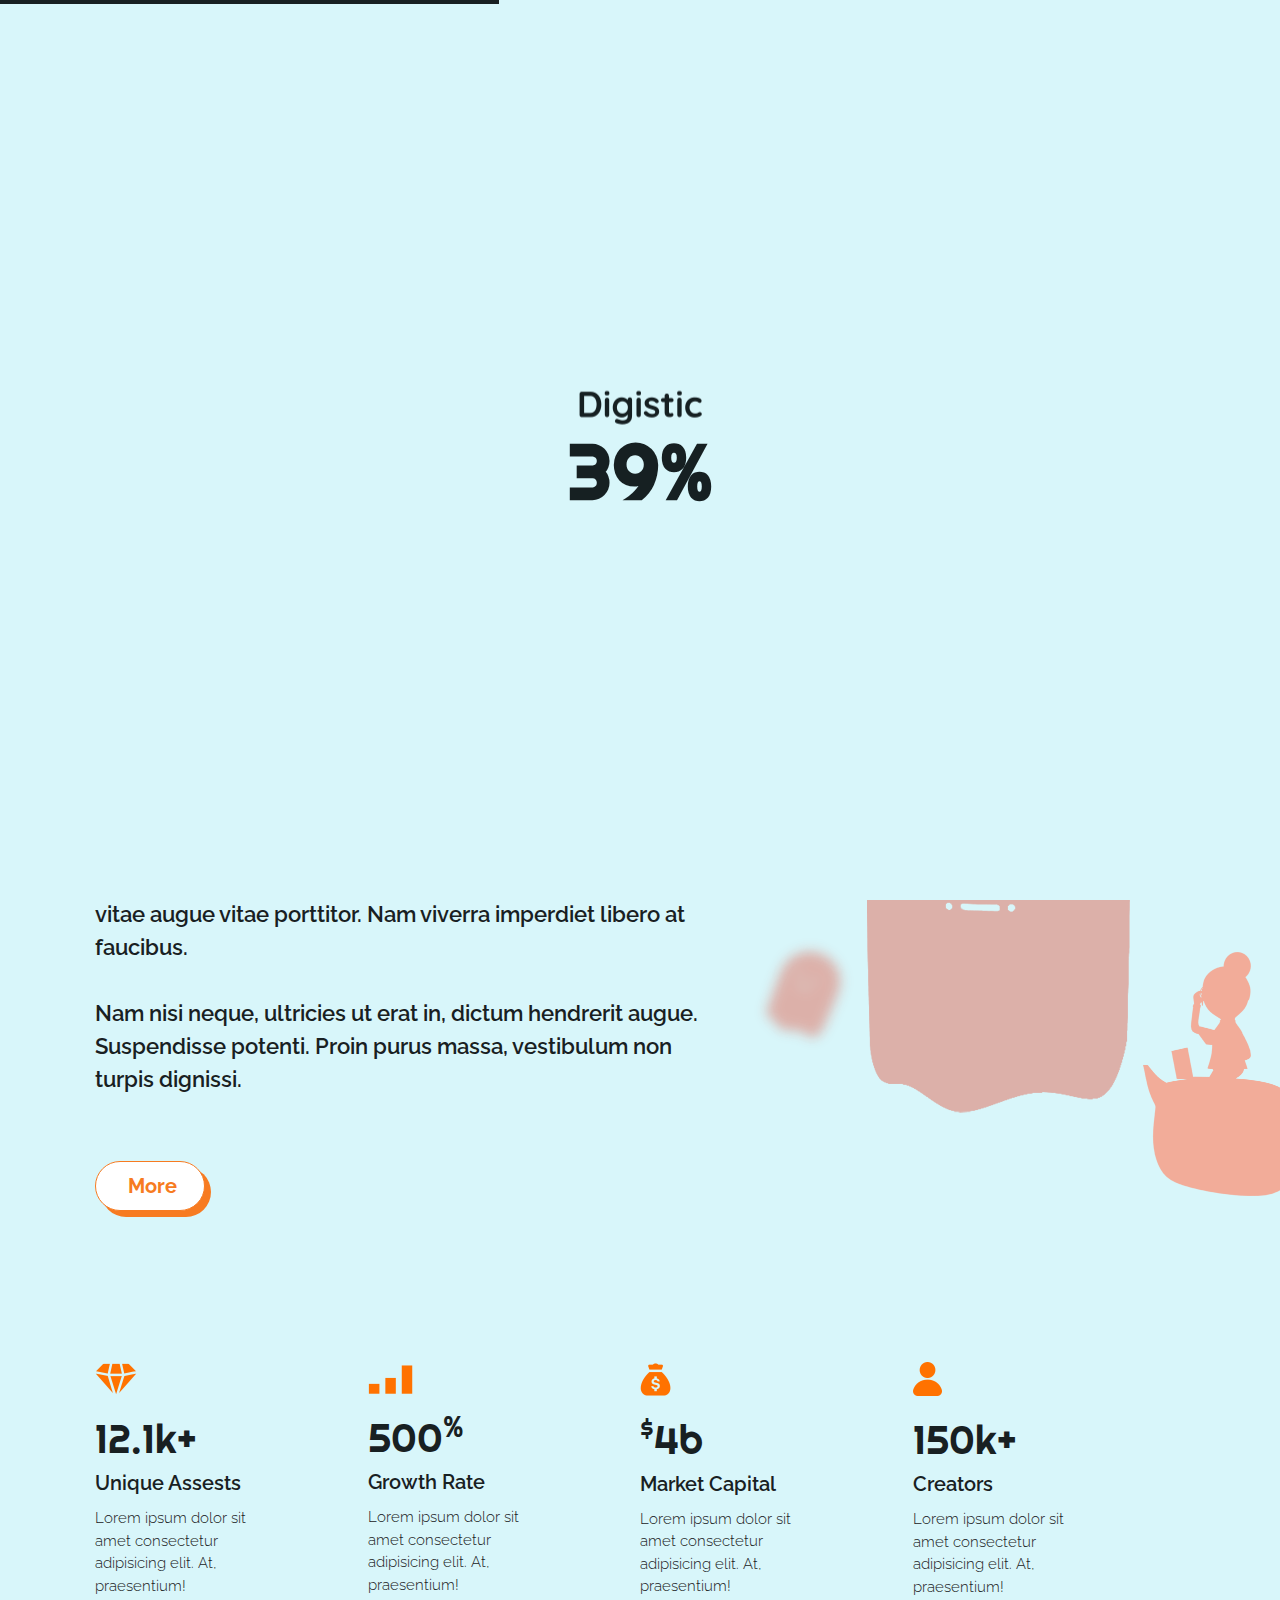
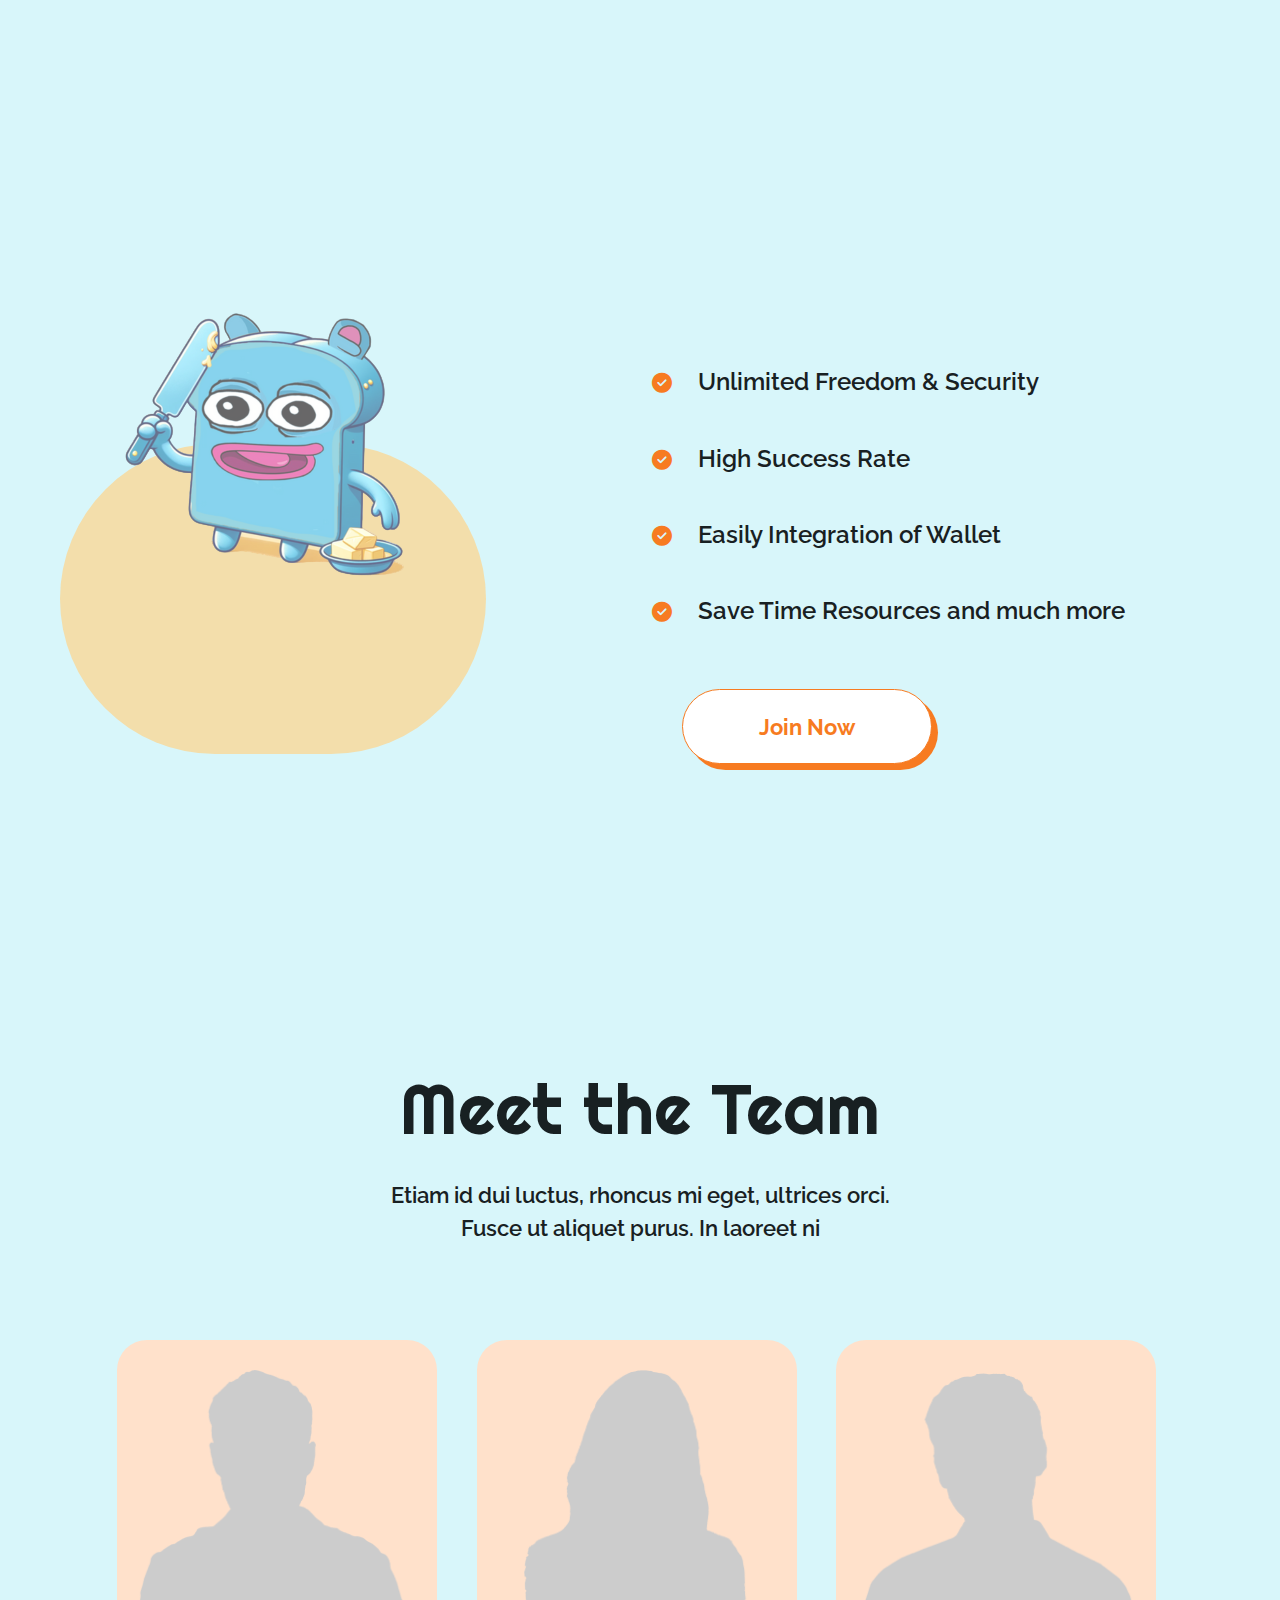
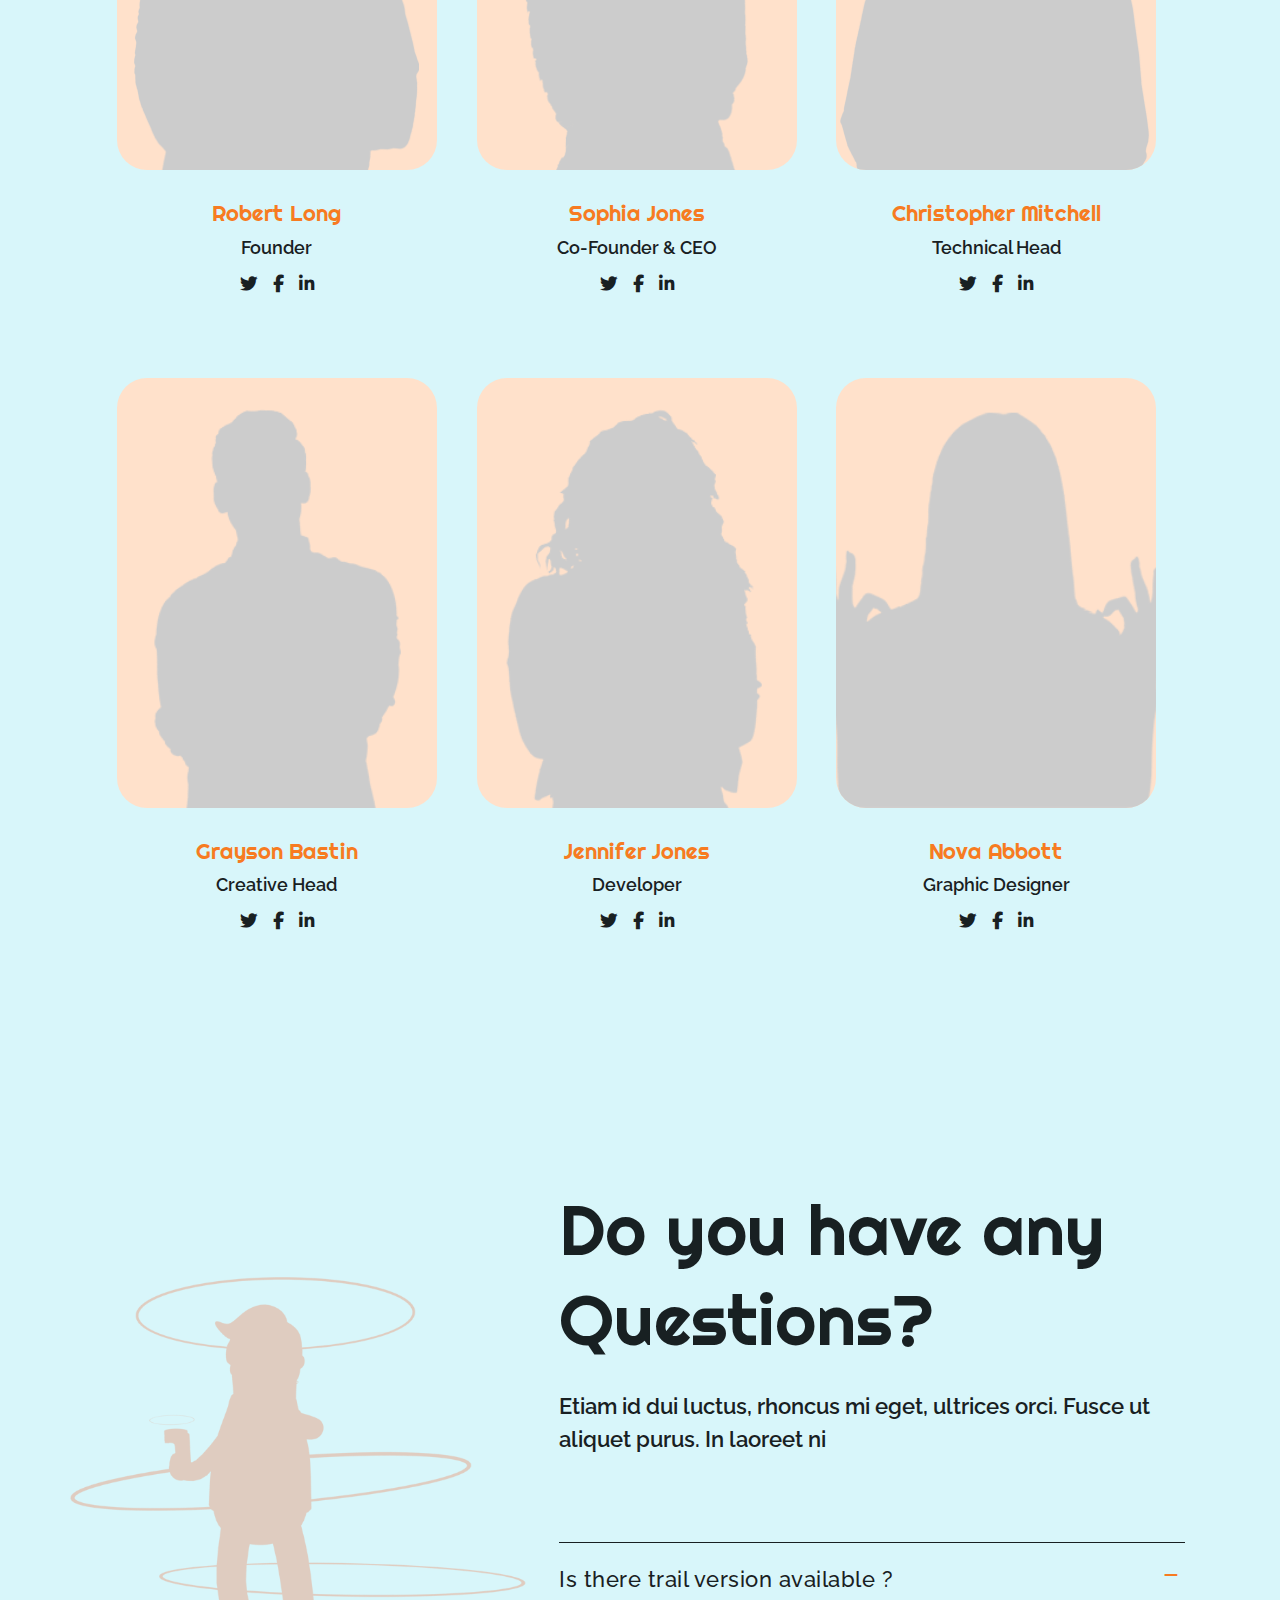
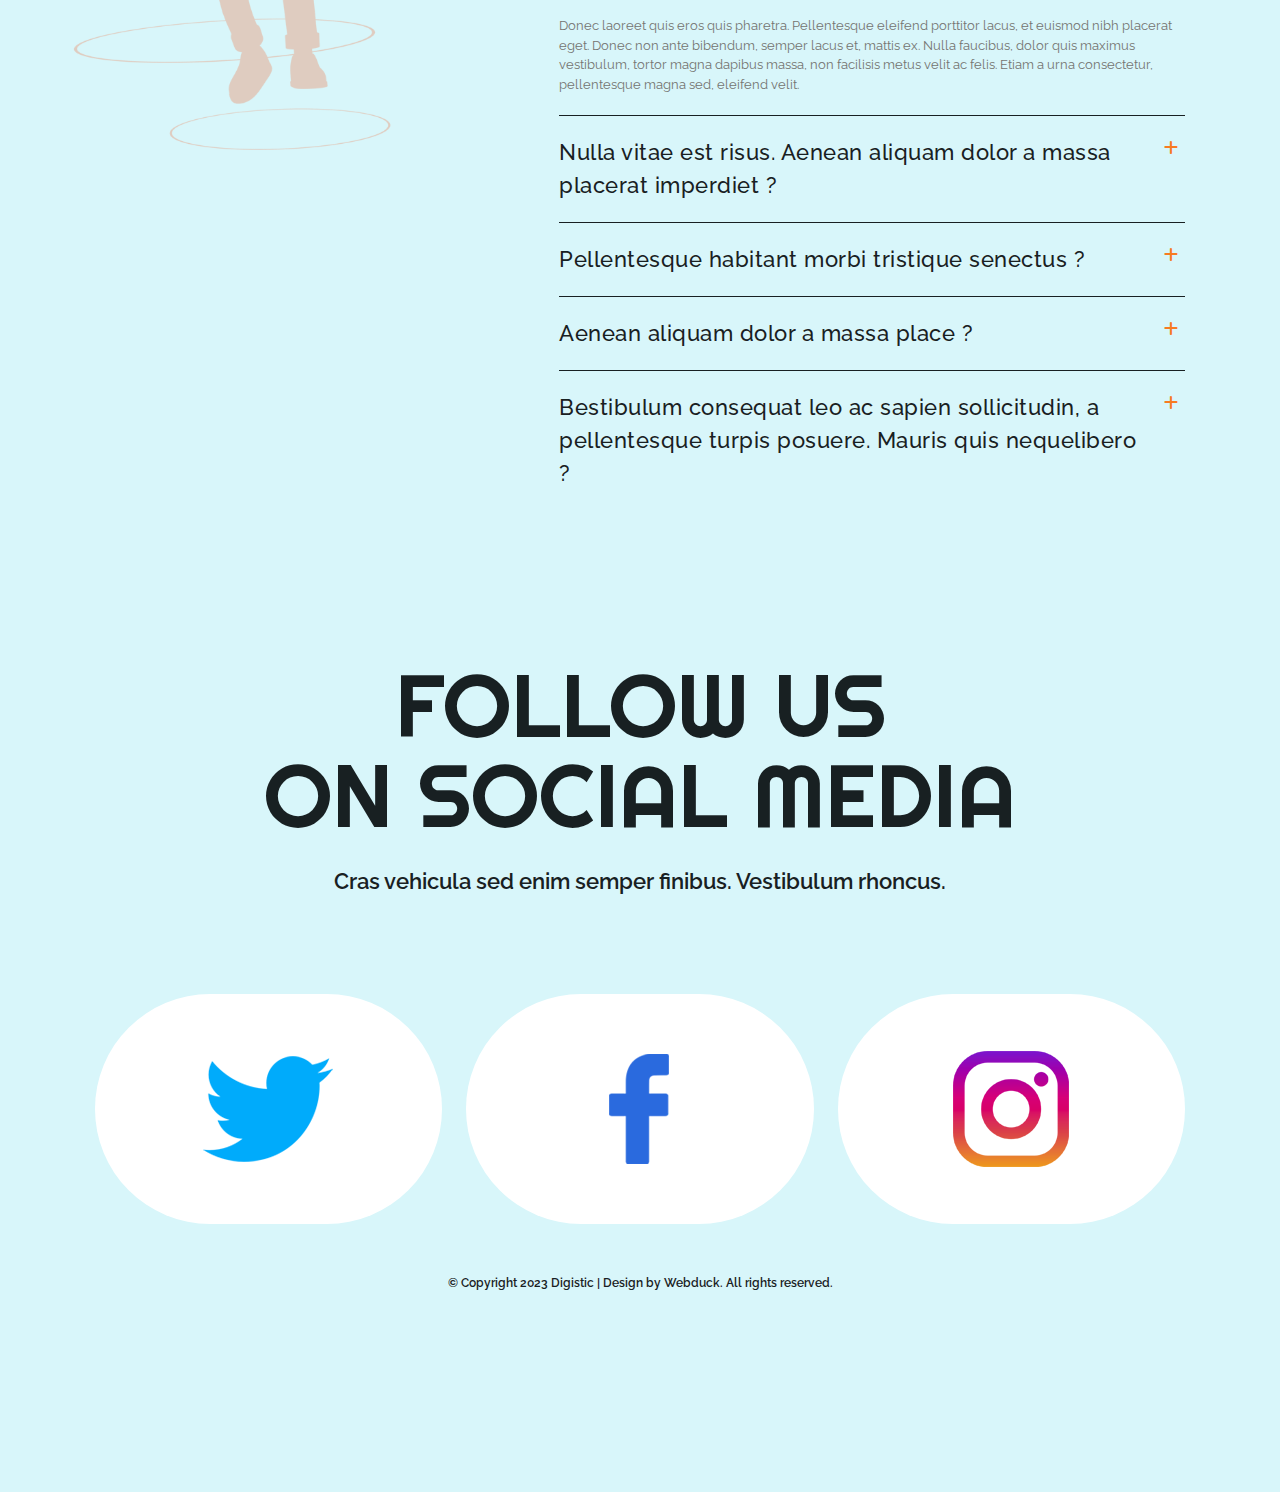
<file: about.html>
<!DOCTYPE html>
<html lang="en">

<head>
    <title>$BREDD</title>
    <link rel="shortcut icon" type="image/x-icon" href="images/icons/favicon.ico" />
    <link rel="apple-touch-icon" sizes="180x180" href="images/icons/apple-touch-icon.png">
    <link rel="icon" href="images/icons/favicon-16x16.png" sizes="16x16" />
    <link rel="icon" href="images/icons/favicon-32x32.png" sizes="32x32" />
    <link rel="icon" href="images/icons/android-chrome-192x192.png" sizes="192x192" />
    <link rel="icon" href="images/icons/android-chrome-512x512.png" sizes="512x512" />
    <link rel="manifest" href="site.webmanifest">

    <meta charset="UTF-8" />
    <meta http-equiv="X-UA-Compatible" content="IE=edge" />
    <meta name="viewport" content="width=device-width, initial-scale=1.0" />
    <meta name="description" content="" />
    <meta name="keywords" content="" />
    <meta name=" author" content="" />

    <meta property="og:title" content="Digistic" />
    <meta property="og:type" content="website" />
    <meta property="og:image" content="images/logo.png" />
    <meta property="og:url" content="" />
    <meta property="og:description" content="" />

    <link rel="stylesheet" href="css/bootstrap.min.css" />
    <link rel="stylesheet" href="https://cdnjs.cloudflare.com/ajax/libs/font-awesome/6.1.1/css/all.min.css" />
    <link rel="stylesheet" href="css/owl.carousel.min.css" />
    <link rel="stylesheet" href="css/animate.min.css" />
    <link rel="stylesheet" href="css/style.css" />
    <link rel="stylesheet" href="css/media.css" />
</head>

<body data-bs-spy="scroll" data-bs-target=".nav-menu">
    <!-- pre loader :: starts -->
    <div class="preloader">
        <div class="preloader_wrap">
            <img src="./images/logo.png" alt="Digistic" />
            <span class="preloader_inner">0%</span>
        </div>
        <div class="progress-bar"></div>
    </div>
    <!-- pre loader :: ends -->

    <div class="wrapper internal-pages">
        <header>
            <div class="container">
                <div class="nav">
                    <div class="logo">
                        <a href="#home"><img src="images/logo.png" alt="logo" /></a>
                    </div>
                    <div class="nav-menu-button">
                        <span class="line line1"></span>
                        <span class="line line2"></span>
                        <span class="line line3"></span>
                    </div>
                    <div class="nav-menu-wrapper">
                        <nav class="nav-menu">
                            <ul class="nav-links">
                                <li><a href="#home" class="nav-link active">Home</a></li>
                                <li><a href="#about" class="nav-link">About</a></li>
                                <li><a href="#collection" class="nav-link">Collections</a></li>
                                <li><a href="#roadmap" class="nav-link">Roadmap</a></li>
                                <li><a href="#team" class="nav-link">Team</a></li>
                                <li><a href="#artist" class="nav-link">Artist</a></li>
                                <li><a href="#faqs" class="nav-link">FAQs</a></li>
                                <li class="nav-item dropdown">
                                    <a class="nav-link active dropdown-toggle" href="#" id="navbarDropdown"
                                        role="button" data-bs-toggle="dropdown" aria-expanded="false">
                                        Pages
                                    </a>
                                    <ul class="dropdown-menu" aria-labelledby="navbarDropdown">
                                        <li><a class="dropdown-item active" href="about.html">About Us</a></li>
                                        <li><a class="dropdown-item" href="contact.html">Contact</a></li>
                                        <li><a class="dropdown-item " href="blog.html">Blog Listing</a></li>
                                        <li><a class="dropdown-item" href="blog-details.html">Blog Details</a></li>
                                        <li><a class="dropdown-item" href="privacy.html">Privacy Policy</a></li>
                                    </ul>
                                </li>
                            </ul>
                            <div class="nav-social">
                                <a href="#!" class="twitter"><i class="fa-brands fa-twitter"></i></a>
                                <a href="#!" class="facebook"><i class="fa-brands fa-facebook-f"></i></a>
                                <a href="#!" class="instagram"><i class="fa-brands fa-instagram"></i></a>

                            </div>
                            <div class="nav-img infiniteBounce">
                                <img src="images/nav-wrapper-img.png" alt="nav-img">
                            </div>
                            <div class="nav-shapes">
                                <img class="particle-black infiniteZoomInOut" src="images/particle-black.png"
                                    alt="nav-shapes">
                                <img class="particle-white infiniteZoomInOut" src="./images/particle-white.png"
                                    alt="nav-shapes" />
                                <img class="particle-orange infiniteZoomInOut" src="./images/particle-orange.png"
                                    alt="nav-shapes" />
                            </div>
                        </nav>
                    </div>
                </div>
            </div>
        </header>

        <div class="main-content-internal">
            <section class="about-banner page-banner">
                <h2 class="page-heading wow animate__fadeInUp" data-wow-duration="1s" data-wow-delay="0.4s">About Us
                </h2>
                <div class="sub-heading wow animate__fadeInUp" data-wow-duration="1s" data-wow-delay="0.4s">Home / About
                </div>
            </section>
            <section class="about-nft">
                <div class="container">
                    <div class="row">
                        <div class="col-lg-8 col-sm-12">
                            <div class="about-nft-content">
                                <h2 class="section-title wow animate__fadeInUp" data-wow-duration="1s"
                                    data-wow-delay="0.4s">About Digistic's NFT Collection</h2>
                                <p class="section-subtitle wow animate__fadeInUp" data-wow-duration="1s"
                                    data-wow-delay="0.4s">
                                    Donec efficitur vel risus vel pharetra. Mauris consequat vitae augue vitae
                                    porttitor.
                                    Nam viverra imperdiet libero at faucibus.</br></br>

                                    Nam nisi neque, ultricies ut erat in, dictum hendrerit augue. Suspendisse potenti.
                                    Proin
                                    purus massa, vestibulum non turpis dignissi.
                                </p>
                                <button class="btn btn-primary more">More</button>
                            </div>
                        </div>
                        <div class="col-lg-4 col-sm-12">
                            <div class="about-nft-img">
                                <div class="banner-img-1">
                                    <img class="banner-1 infiniteBounce" src="images/banner-img-1.png"
                                        alt="banner-img" />
                                </div>
                                <div class="banner-img-2">
                                    <img class="banner-2 infiniteBounce" src="images/banner-img-2.png" alt="banner-img">
                                </div>
                                <div class="banner-img-3">
                                    <img class="banner-4 infiniteBounce" src="images/banner-img-4.png"
                                        alt="banner-img" />
                                </div>

                            </div>


                        </div>
                    </div>
                </div>
            </section>
            <section class="about-sec why-digistic wow animate__fadeInUp" data-wow-duration="1s" data-wow-delay="0.4s">
                <div class="container">
                    <ul class="about-why why-list wow animate__fadeInUp" data-wow-duration="1s" data-wow-delay="0.4s">
                        <li>
                            <div class="why-card">
                                <img src="images/unique-assests.png" alt="Assests" />
                                <h3>12.1k+</h3>
                                <h6>Unique Assests</h6>
                                <p>
                                    Lorem ipsum dolor sit amet consectetur adipisicing elit. At,
                                    praesentium!
                                </p>
                            </div>
                        </li>
                        <li>
                            <div class="why-card">
                                <img src="images/growth-rate.png" alt="growth-rate" />
                                <h3>500<sup>%</sup></h3>
                                <h6>Growth Rate</h6>
                                <p>
                                    Lorem ipsum dolor sit amet consectetur adipisicing elit. At,
                                    praesentium!
                                </p>
                            </div>
                        </li>
                        <li>
                            <div class="why-card">
                                <img src="images/capitals.png" alt="capitals" />
                                <h3><sup>$</sup>4b</h3>
                                <h6>Market Capital</h6>
                                <p>
                                    Lorem ipsum dolor sit amet consectetur adipisicing elit. At,
                                    praesentium!
                                </p>
                            </div>
                        </li>
                        <li>
                            <div class="why-card">
                                <img src="images/creators.png" alt="creators" />
                                <h3>150k+</h3>
                                <h6>Creators</h6>
                                <p>
                                    Lorem ipsum dolor sit amet consectetur adipisicing elit. At,
                                    praesentium!
                                </p>
                            </div>
                        </li>
                    </ul>
                    <div class="row">
                        <div class="col-lg-6 col-md-12 col-sm-12">
                            <div class="feature-img wow animate__fadeInUp" data-wow-duration="1s" data-wow-delay="0.4s">
                                <img src="images/feature-2.png" class="infiniteBounce " alt="">
                            </div>

                        </div>
                        <div class="col-lg-6 col-md-12 col-sm-12">

                            <div class="about-features wow animate__fadeInUp" data-wow-duration="1s"
                                data-wow-delay="0.4s">
                                <ul class="feature-content">
                                    <li>
                                        <i class="fa-solid fa-circle-check"></i>
                                        <span> Unlimited Freedom & Security</span>
                                    </li>
                                    <li>
                                        <i class="fa-solid fa-circle-check"></i>
                                        <span>High Success Rate</span>
                                    </li>
                                    <li>
                                        <i class="fa-solid fa-circle-check"></i>
                                        <span>Easily Integration of Wallet</span>
                                    </li>
                                    <li>
                                        <i class="fa-solid fa-circle-check"></i>
                                        <span>Save Time Resources and much more</span>
                                    </li>
                                </ul>

                                <button class="btn btn-primary" data-bs-toggle="modal" data-bs-target="#joinNow">Join
                                    Now</button>
                            </div>
                        </div>


                    </div>
            </section>
            <section class="about-team-section">
                <div class="container">
                    <div class="team-cont">
                        <h2 class="section-title">Meet the Team</h2>
                        <p class="section-subtitle">
                            Etiam id dui luctus, rhoncus mi eget, ultrices orci.<br />
                            Fusce ut aliquet purus. In laoreet ni
                        </p>
                        <ul class="about-team team-member-list wow animate__fadeInUp" data-wow-duration="1s"
                            data-wow-delay="0.4s" id="teamOne">
                            <li>
                                <div class="about-team-member">
                                    <div class="team-member-img">
                                        <img src="images/about-team-1.png" alt="team-member" />
                                    </div>
                                    <div class="team-member-footer">
                                        <h5>Robert Long</h5>
                                        <span>Founder</span>
                                        <div class="team-member-social">
                                            <a href="#"><i class="fa-brands fa-twitter"></i></a>
                                            <a href="#"><i class="fa-brands fa-facebook-f"></i></a>
                                            <a href="#"><i class="fa-brands fa-linkedin-in"></i></a>
                                        </div>
                                    </div>
                                </div>
                            </li>
                            <li>
                                <div class="about-team-member">
                                    <div class="team-member-img">
                                        <img src="images/about-team-2.png" alt="team-member" />
                                    </div>
                                    <div class="team-member-footer">
                                        <h5>Sophia Jones</h5>
                                        <span>Co-Founder & CEO</span>
                                        <div class="team-member-social">
                                            <a href="#"><i class="fa-brands fa-twitter"></i></a>
                                            <a href="#"><i class="fa-brands fa-facebook-f"></i></a>
                                            <a href="#"><i class="fa-brands fa-linkedin-in"></i></a>
                                        </div>
                                    </div>
                                </div>
                            </li>
                            <li>
                                <div class="about-team-member">
                                    <div class="team-member-img">
                                        <img src="images/about-team-3.png" alt="team-member" />
                                    </div>
                                    <div class="team-member-footer">
                                        <h5>Christopher Mitchell</h5>
                                        <span>Technical Head</span>
                                        <div class="team-member-social">
                                            <a href="#"><i class="fa-brands fa-twitter"></i></a>
                                            <a href="#"><i class="fa-brands fa-facebook-f"></i></a>
                                            <a href="#"><i class="fa-brands fa-linkedin-in"></i></a>
                                        </div>
                                    </div>
                                </div>
                            </li>
                        </ul>
                        <ul class="about-team team-member-list wow animate__fadeInUp" data-wow-duration="1s"
                            data-wow-delay="0.4s" id="teamTwo">
                            <li>
                                <div class="about-team-member">
                                    <div class="team-member-img">
                                        <img src="images/about-team-4.png" alt="team-member" />
                                    </div>
                                    <div class="team-member-footer">
                                        <h5>Grayson Bastin</h5>
                                        <span>Creative Head</span>
                                        <div class="team-member-social">
                                            <a href="#"><i class="fa-brands fa-twitter"></i></a>
                                            <a href="#"><i class="fa-brands fa-facebook-f"></i></a>
                                            <a href="#"><i class="fa-brands fa-linkedin-in"></i></a>
                                        </div>
                                    </div>
                                </div>
                            </li>
                            <li>
                                <div class="about-team-member">
                                    <div class="team-member-img">
                                        <img src="images/about-team-5.png" alt="team-member" />
                                    </div>
                                    <div class="team-member-footer">
                                        <h5>Jennifer Jones</h5>
                                        <span>Developer</span>
                                        <div class="team-member-social">
                                            <a href="#"><i class="fa-brands fa-twitter"></i></a>
                                            <a href="#"><i class="fa-brands fa-facebook-f"></i></a>
                                            <a href="#"><i class="fa-brands fa-linkedin-in"></i></a>
                                        </div>
                                    </div>
                                </div>
                            </li>
                            <li>
                                <div class="about-team-member">
                                    <div class="team-member-img">
                                        <img src="images/about-team-6.png" alt="creators" />
                                    </div>
                                    <div class="team-member-footer">
                                        <h5>Nova Abbott</h5>
                                        <span>Graphic Designer</span>
                                        <div class="team-member-social">
                                            <a href="#"><i class="fa-brands fa-twitter"></i></a>
                                            <a href="#"><i class="fa-brands fa-facebook-f"></i></a>
                                            <a href="#"><i class="fa-brands fa-linkedin-in"></i></a>
                                        </div>
                                    </div>
                                </div>
                            </li>
                        </ul>
                    </div>
                </div>
            </section>
            <section class="about-sec faq-section" id="faqs">
                <div class="container">
                    <div class="faq-wrapper">


                        <div class="row">
                            <div class="col-lg-5 col-sm-12">
                                <img class="phase-art-img infiniteBounce" src="images/phase-3.png" alt="phase-3">
                            </div>
                            <div class="col-lg-7 col-sm-12">
                                <h2 class="section-title wow animate__fadeInUp" data-wow-duration="1s"
                                    data-wow-delay="0.4s">
                                    Do you have any Questions?</h2>
                                <p class="faq-info wow animate__fadeInUp" data-wow-duration="1s" data-wow-delay="0.4s">
                                    Etiam id dui luctus, rhoncus mi eget, ultrices orci.
                                    Fusce ut aliquet purus. In laoreet ni
                                </p>

                                <ul class="faq-accordian">
                                    <li class="faq-accordian-item  wow animate__fadeInRight" data-wow-duration="1s"
                                        data-wow-delay="0.3s">
                                        <div class="accordian-title open">
                                            Is there trail version available ?
                                        </div>
                                        <div class="accordian-content" style="display: block;">
                                            Donec laoreet quis eros quis pharetra. Pellentesque eleifend porttitor
                                            lacus, et euismod nibh placerat eget. Donec non ante bibendum, semper lacus
                                            et, mattis ex. Nulla faucibus, dolor quis maximus vestibulum, tortor magna
                                            dapibus massa, non facilisis metus velit ac felis. Etiam a urna consectetur,
                                            pellentesque magna sed, eleifend velit.
                                        </div>
                                    </li>
                                    <li class="faq-accordian-item  wow animate__fadeInRight" data-wow-duration="1s"
                                        data-wow-delay="0.4s">
                                        <div class="accordian-title">
                                            Nulla vitae est risus. Aenean aliquam dolor a massa
                                            placerat imperdiet ?
                                        </div>
                                        <div class="accordian-content">
                                            Fusce in sagittis metus, id rutrum justo. Etiam porta
                                            rutrum orci ac semper. Proin nisi massa, blandit a
                                            consequat finibus, vulputate eu elit.
                                        </div>
                                    </li>
                                    <li class="faq-accordian-item  wow animate__fadeInRight" data-wow-duration="1s"
                                        data-wow-delay="0.5s">
                                        <div class="accordian-title">
                                            Pellentesque habitant morbi tristique senectus ?
                                        </div>
                                        <div class="accordian-content">
                                            Fusce in sagittis metus, id rutrum justo. Etiam porta
                                            rutrum orci ac semper. Proin nisi massa, blandit a
                                            consequat finibus, vulputate eu elit. Praesent lacinia
                                            mauris ipsum, eu imperdiet ante semper nec.
                                        </div>
                                    </li>
                                    <li class="faq-accordian-item  wow animate__fadeInRight" data-wow-duration="1s"
                                        data-wow-delay="0.6s">
                                        <div class="accordian-title">
                                            Aenean aliquam dolor a massa place ?

                                        </div>
                                        <div class="accordian-content">
                                            Fusce in sagittis metus, id rutrum justo. Etiam porta
                                            rutrum orci ac semper. Proin nisi massa, blandit a
                                            consequat finibus, vulputate eu elit. Praesent lacinia
                                            mauris ipsum, eu imperdiet ante semper nec. Praesent
                                            lacinia mauris ipsum, eu imperdiet ante semper nec.
                                        </div>
                                    </li>
                                    <li class="faq-accordian-item  wow animate__fadeInRight" data-wow-duration="1s"
                                        data-wow-delay="0.6s">
                                        <div class="accordian-title">
                                            Bestibulum consequat leo ac sapien sollicitudin, a
                                            pellentesque turpis posuere. Mauris quis nequelibero ?
                                        </div>
                                        <div class="accordian-content">
                                            Fusce in sagittis metus, id rutrum justo. Etiam porta
                                            rutrum orci ac semper. Proin nisi massa, blandit a
                                            consequat finibus.
                                        </div>
                                    </li>
                                </ul>
                            </div>
                        </div>

                    </div>
                </div>
            </section>

            <footer>
                <div class="container">
                    <div class="footer-cont">
                        <h2 class="section-title wow animate__fadeInUp" data-wow-duration="1s" data-wow-delay="0.4s">
                            FOLLOW
                            US <br /> ON SOCIAL MEDIA</h2>
                        <p>Cras vehicula sed enim semper finibus. Vestibulum rhoncus.</p>
                        <div class="row g-5 g-md-4 justify-content-between">
                            <div class="col-lg-4 col-md-4 col-sm-12">
                                <a href="#!" class="social-icon twitter wow animate__fadeInUp" data-wow-duration="0.6s"
                                    data-wow-delay="0.3s"><img src="images/twitter-logo.png" alt=""></a>
                            </div>
                            <div class="col-lg-4 col-md-4 col-sm-12">
                                <a href="#!" class="social-icon facebook wow animate__fadeInUp" data-wow-duration="1s"
                                    data-wow-delay="0.4s">
                                    <img src="images/facebook-logo.png" alt="" /></a>
                            </div>
                            <div class="col-lg-4 col-md-4 col-sm-12">
                                <a href="#!" class="social-icon insta wow animate__fadeInUp" data-wow-duration="1.5s"
                                    data-wow-delay="0.5s"><img src="images/insta.png" alt="" /></a>
                            </div>
                        </div>
                    </div>
                    <div class="copyright-para wow animate__fadeInUp" data-wow-duration="1.6s">
                        &copy; Copyright 2023 Digistic | Design by Webduck. All rights
                        reserved.
                    </div>
                </div>
            </footer>
        </div>

        <div class="modal modal-sm fade" id="joinNow" tabindex="-1" aria-labelledby="joinNowLabel" aria-hidden="true">
            <div class="modal-dialog">
                <div class="modal-content">
                    <div class="modal-header">
                        <h5 class="modal-title">Join Now</h5>
                        <button type="button" class="btn-close" data-bs-dismiss="modal" aria-label="Close"></button>
                    </div>
                    <div class="modal-body">
                        <div class="form-container">
                            <div class="input-container">
                                <label>Name</label>
                                <input type="text" class="form-control" placeholder="Enter Name" />
                            </div>
                            <div class="input-container">
                                <label>Username</label>
                                <input type="text" class="form-control" placeholder="Enter Username" />
                            </div>
                            <div class="input-container">
                                <label>Email</label>
                                <input type="text" class="form-control" placeholder="Enter Email" />
                            </div>
                            <div class="input-container">
                                <label>Password</label>
                                <input type="text" class="form-control" placeholder="Enter Password" />
                            </div>
                            <button class="btn btn-primary">Join Now</button>
                            <div class="another-way">
                                <span>Another way to Join Now</span>
                                <div>
                                    <a href="#"><i class="fa-brands fa-google"></i></a>
                                    <a href="#"><i class="fa-brands fa-facebook-f"></i></a>
                                    <a href="#"><i class="fa-brands fa-twitter"></i></a>
                                </div>
                            </div>
                            <p>Already have an Account? <a href="" data-bs-toggle="modal"
                                    data-bs-target="#existingUser">Sign In.</a></p>
                        </div>
                    </div>
                </div>
            </div>
        </div>

        <div class="modal modal-sm fade" id="existingUser" tabindex="-1" aria-labelledby="existingUserLabel"
            aria-hidden="true">
            <div class="modal-dialog">
                <div class="modal-content">
                    <div class="modal-header">
                        <h5 class="modal-title">Existing User</h5>
                        <button type="button" class="btn-close" data-bs-dismiss="modal" aria-label="Close"></button>
                    </div>
                    <div class="modal-body">
                        <div class="form-container">
                            <div class="input-container">
                                <label>Username</label>
                                <input type="text" class="form-control" placeholder="Enter Name" />
                            </div>
                            <div class="input-container">
                                <label>Password <a href="#">Forgot Password</a></label>
                                <input type="text" class="form-control" placeholder="Enter Password" />
                            </div>
                            <div class="form-check">
                                <input class="form-check-input" type="checkbox" value="" id="flexCheckDefault">
                                <label class="form-check-label" for="flexCheckDefault">
                                    Remember me
                                </label>
                            </div>
                            <button class="btn btn-primary">Sign In Now</button>
                            <div class="another-way">
                                <span>Another way to Sign in</span>
                                <div>
                                    <a href="#"><i class="fa-brands fa-google"></i></a>
                                    <a href="#"><i class="fa-brands fa-facebook-f"></i></a>
                                    <a href="#"><i class="fa-brands fa-twitter"></i></a>
                                </div>
                            </div>
                            <p>Don't have an Account? <a href="" data-bs-toggle="modal"
                                    data-bs-target="#joinNow">Register
                                    Now.</a></p>
                        </div>
                    </div>
                </div>
            </div>
        </div>
        <script src="js/jquery-3.6.0.min.js"></script>
        <script src="js/bootstrap.bundle.min.js"></script>
        <script src="js/owl.carousel.min.js"></script>
        <script src="js/wow.js"></script>
        <script src="js/main.js"></script>
</body>

</html>
</file>
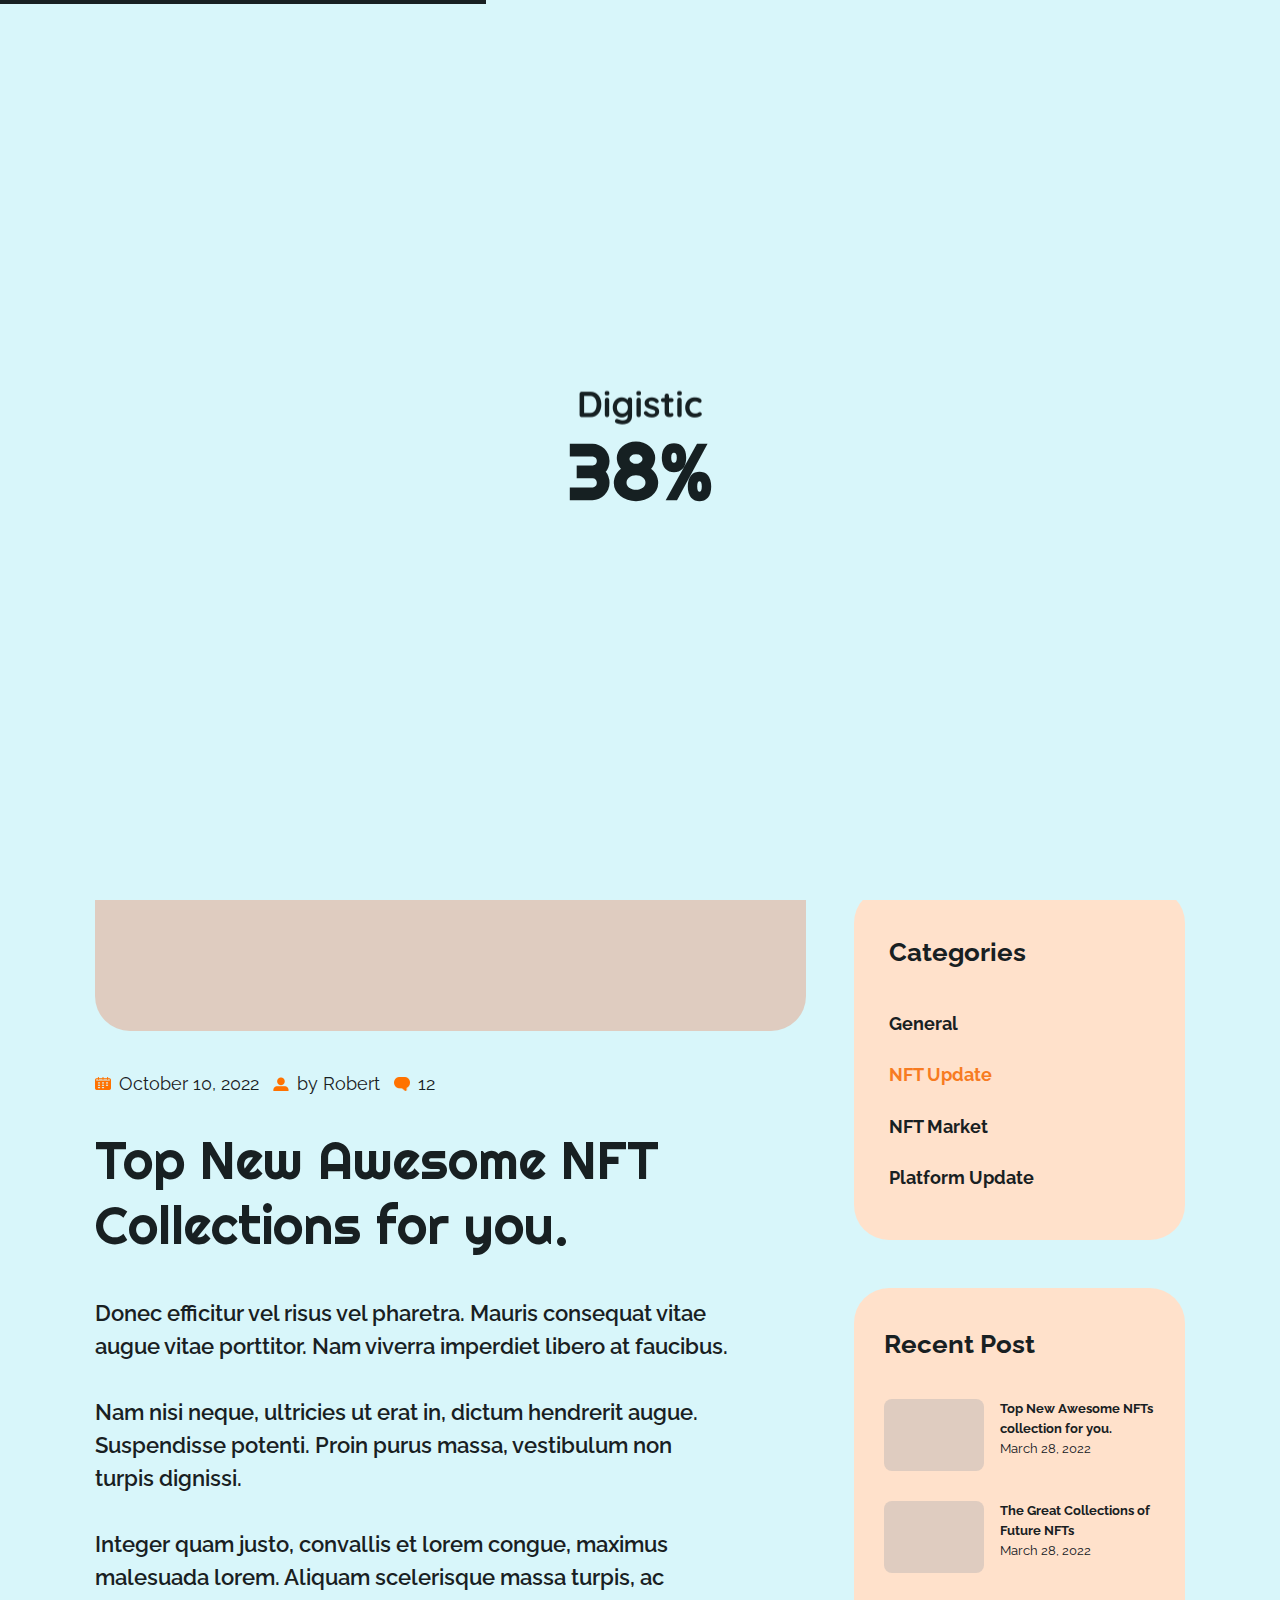
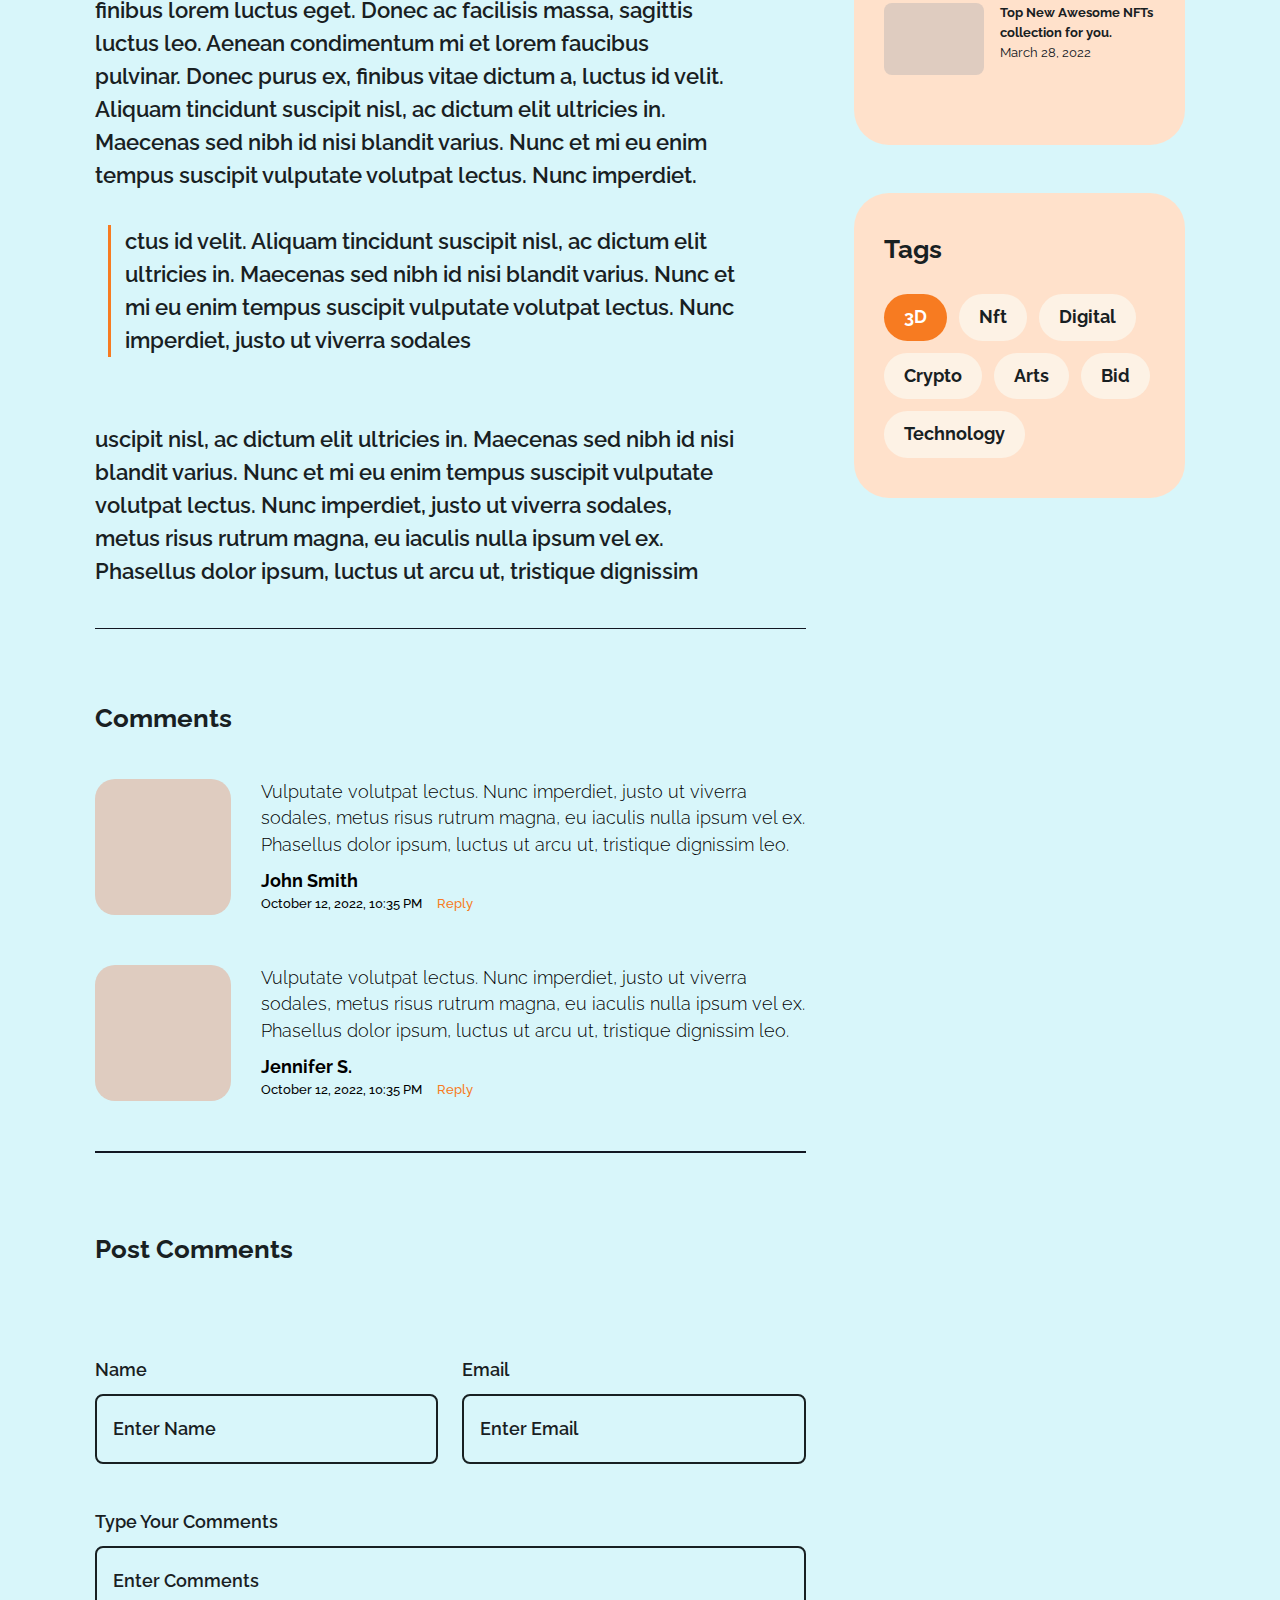
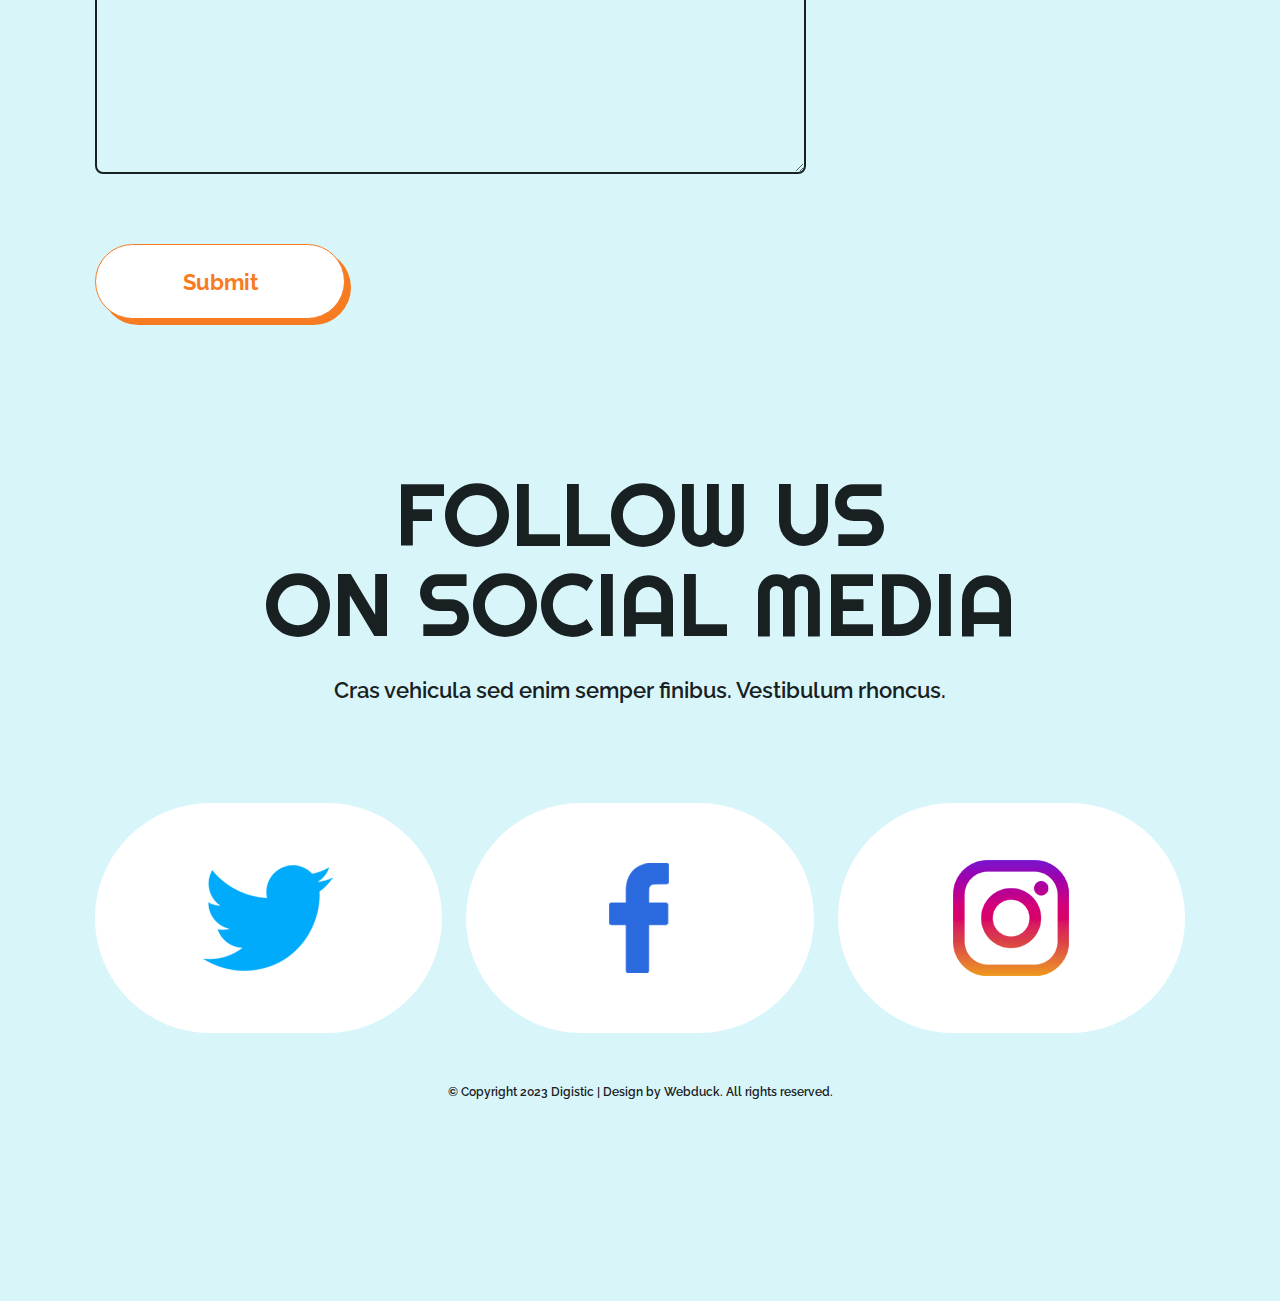
<file: blog-details.html>
<!DOCTYPE html>
<html lang="en">

<head>
    <title>Digistic</title>
    <link rel="shortcut icon" type="image/x-icon" href="images/icons/favicon.ico" />
    <link rel="apple-touch-icon" sizes="180x180" href="images/icons/apple-touch-icon.png">
    <link rel="icon" href="images/icons/favicon-16x16.png" sizes="16x16" />
    <link rel="icon" href="images/icons/favicon-32x32.png" sizes="32x32" />
    <link rel="icon" href="images/icons/android-chrome-192x192.png" sizes="192x192" />
    <link rel="icon" href="images/icons/android-chrome-512x512.png" sizes="512x512" />
    <link rel="manifest" href="site.webmanifest">

    <meta charset="UTF-8" />
    <meta http-equiv="X-UA-Compatible" content="IE=edge" />
    <meta name="viewport" content="width=device-width, initial-scale=1.0" />
    <meta name="description" content="" />
    <meta name="keywords" content="" />
    <meta name=" author" content="" />

    <meta property="og:title" content="Digistic" />
    <meta property="og:type" content="website" />
    <meta property="og:image" content="images/logo.png" />
    <meta property="og:url" content="" />
    <meta property="og:description" content="" />

    <link rel="stylesheet" href="css/bootstrap.min.css" />
    <link rel="stylesheet" href="https://cdnjs.cloudflare.com/ajax/libs/font-awesome/6.1.1/css/all.min.css" />
    <link rel="stylesheet" href="css/owl.carousel.min.css" />
    <link rel="stylesheet" href="css/animate.min.css" />
    <link rel="stylesheet" href="css/style.css" />
    <link rel="stylesheet" href="css/media.css" />
</head>

<body data-bs-spy="scroll" data-bs-target=".nav-menu">
    <!-- pre loader :: starts -->
    <div class="preloader">
        <div class="preloader_wrap">
            <img src="./images/logo.png" alt="Digistic" />
            <span class="preloader_inner">0%</span>
        </div>
        <div class="progress-bar"></div>
    </div>
    <!-- pre loader :: ends -->

    <div class="wrapper internal-pages">
        <header>
            <div class="container">
                <div class="nav">
                    <div class="logo">
                        <a href="#home"><img src="images/logo.png" alt="logo" /></a>
                    </div>
                    <div class="nav-menu-button">
                        <span class="line line1"></span>
                        <span class="line line2"></span>
                        <span class="line line3"></span>
                    </div>
                    <div class="nav-menu-wrapper">
                        <nav class="nav-menu">
                            <ul class="nav-links">
                                <li><a href="#home" class="nav-link ">Home</a></li>
                                <li><a href="#about" class="nav-link">About</a></li>
                                <li><a href="#collection" class="nav-link">Collections</a></li>
                                <li><a href="#roadmap" class="nav-link">Roadmap</a></li>
                                <li><a href="#team" class="nav-link">Team</a></li>
                                <li><a href="#artist" class="nav-link">Artist</a></li>
                                <li><a href="#faqs" class="nav-link">FAQs</a></li>
                                <li class="nav-item dropdown">
                                    <a class="nav-link dropdown-toggle" href="#" id="navbarDropdown" role="button"
                                        data-bs-toggle="dropdown" aria-expanded="false">
                                        Pages
                                    </a>
                                    <ul class="dropdown-menu" aria-labelledby="navbarDropdown">
                                        <li><a class="dropdown-item" href="about.html">About Us</a></li>
                                        <li><a class="dropdown-item" href="contact.html">Contact</a></li>
                                        <li><a class="dropdown-item " href="blog.html">Blog Listing</a></li>
                                        <li><a class="dropdown-item active" href="blog-details.html">Blog Details</a>
                                        </li>
                                        <li><a class="dropdown-item" href="privacy.html">Privacy Policy</a></li>
                                    </ul>
                                </li>
                            </ul>
                            <div class="nav-social">
                                <a href="#!" class="twitter"><i class="fa-brands fa-twitter"></i></a>
                                <a href="#!" class="facebook"><i class="fa-brands fa-facebook-f"></i></a>
                                <a href="#!" class="instagram"><i class="fa-brands fa-instagram"></i></a>

                            </div>
                            <div class="nav-img infiniteBounce">
                                <img src="images/nav-wrapper-img.png" alt="nav-img">
                            </div>
                            <div class="nav-shapes">
                                <img class="particle-black infiniteZoomInOut" src="images/particle-black.png"
                                    alt="nav-shapes">
                                <img class="particle-white infiniteZoomInOut" src="./images/particle-white.png"
                                    alt="nav-shapes" />
                                <img class="particle-orange infiniteZoomInOut" src="./images/particle-orange.png"
                                    alt="nav-shapes" />
                            </div>
                        </nav>
                    </div>
                </div>
            </div>
        </header>
        <div class="main-content-internal">
            <section class="about-banner page-banner wow animate__fadeInUp" data-wow-duration="1s"
                data-wow-delay="0.4s">
                <h2 class="page-heading">Blog Details</h2>
                <div class="sub-heading">Home / Blog Details</div>
            </section>
            <section class="blog-section">
                <div class="container">
                    <div class="row g-5">
                        <div class="col-lg-8 col-sm-12">

                            <div class="blogs">
                                <div class="blog-img wow animate__fadeInUp" data-wow-duration="1s"
                                    data-wow-delay="0.2s">
                                    <img src="images/blog-1.png" alt="" />
                                </div>
                                <div class="blog-details wow animate__fadeInUp" data-wow-duration="1s"
                                    data-wow-delay="0.3s">
                                    <div class="blog-info">
                                        <img src="images/calender-icon.png" alt="" />
                                        <span>October 10, 2022</span>
                                    </div>
                                    <div class="blog-info">
                                        <img src="images/user-icon.png" alt="" />
                                        <a href="#">by Robert</a>
                                    </div>
                                    <div class="blog-info">
                                        <img src="images/message-icon.png" alt="" />
                                        <span>12</span>
                                    </div>
                                </div>
                                <div class="blog-heading">
                                    <a class="section-title wow animate__fadeInUp" data-wow-duration="1s"
                                        data-wow-delay="0.4s" href="blog-details.html">Top New Awesome NFT </br>
                                        Collections for you.
                                    </a>
                                </div>
                                <div class="section-subtitle blog-content wow animate__fadeInUp" data-wow-duration="1s"
                                    data-wow-delay="0.4s">
                                    Donec efficitur vel risus vel pharetra. Mauris consequat vitae augue vitae
                                    porttitor.
                                    Nam
                                    viverra imperdiet libero at faucibus.</br></br>

                                    Nam nisi neque, ultricies ut erat in, dictum hendrerit augue. Suspendisse potenti.
                                    Proin
                                    purus massa, vestibulum non turpis dignissi.</br></br>

                                    Integer quam justo, convallis et lorem congue, maximus malesuada lorem. Aliquam
                                    scelerisque
                                    massa turpis, ac finibus lorem luctus eget. Donec ac facilisis massa, sagittis
                                    luctus
                                    leo.
                                    Aenean condimentum mi et lorem faucibus pulvinar. Donec purus ex, finibus vitae
                                    dictum
                                    a,
                                    luctus id velit. Aliquam tincidunt suscipit nisl, ac dictum elit ultricies in.
                                    Maecenas
                                    sed
                                    nibh id nisi blandit varius. Nunc et mi eu enim tempus suscipit vulputate volutpat
                                    lectus.
                                    Nunc imperdiet.</br></br>

                                    <span>ctus id velit. Aliquam tincidunt suscipit nisl, ac dictum elit ultricies in.
                                        Maecenas
                                        sed nibh id nisi blandit varius. Nunc et mi eu enim tempus suscipit vulputate
                                        volutpat
                                        lectus. Nunc imperdiet, justo ut viverra sodales</span></br></br>
                                    uscipit nisl, ac dictum elit ultricies in. Maecenas sed nibh id nisi blandit varius.
                                    Nunc et
                                    mi eu enim tempus suscipit vulputate volutpat lectus. Nunc imperdiet, justo ut
                                    viverra
                                    sodales, metus risus rutrum magna, eu iaculis nulla ipsum vel ex. Phasellus dolor
                                    ipsum,
                                    luctus ut arcu ut, tristique dignissim
                                </div></br></br>
                            </div>
                            <div class="blog-comments wow animate__fadeInUp" data-wow-duration="1s"
                                data-wow-delay="0.4s">

                                <div class="blog-headings">
                                    <h4>Comments</h4>
                                </div>
                                <div class="user-comment wow animate__fadeInUp" data-wow-duration="1s"
                                    data-wow-delay="0.4s">

                                    <div class="blog-comment-img">
                                        <img src="images/blog-user.png" alt="" />
                                    </div>


                                    <div class="comment-para">
                                        <p>Vulputate volutpat lectus. Nunc imperdiet, justo ut viverra
                                            sodales,
                                            metus risus rutrum magna, eu iaculis nulla ipsum vel ex.
                                            Phasellus
                                            dolor
                                            ipsum, luctus ut arcu ut, tristique dignissim leo. </p>
                                        <div class="commentor-name">
                                            John Smith
                                        </div>
                                        <div class="comment-footer">
                                            <div class="comment-date">October 12, 2022, 10:35 PM</div>
                                            <a href="#">Reply</a>
                                        </div>
                                    </div>


                                </div>
                                <div class="user-comment wow animate__fadeInUp" data-wow-duration="1s"
                                    data-wow-delay="0.4s">

                                    <div class="blog-comment-img">
                                        <img src="images/blog-user2.png" alt="" />
                                    </div>


                                    <div class="comment-para">
                                        <p>Vulputate volutpat lectus. Nunc imperdiet, justo ut viverra
                                            sodales,
                                            metus risus rutrum magna, eu iaculis nulla ipsum vel ex.
                                            Phasellus
                                            dolor
                                            ipsum, luctus ut arcu ut, tristique dignissim leo. </p>
                                        <div class="commentor-name">
                                            Jennifer S.
                                        </div>
                                        <div class="comment-footer">
                                            <div class="comment-date">October 12, 2022, 10:35 PM</div>
                                            <a href="#">Reply</a>
                                        </div>
                                    </div>




                                </div>

                            </div>
                            <div class="post-comments wow animate__fadeInUp" data-wow-duration="1s"
                                data-wow-delay="0.4s">
                                <div class="blog-headings">
                                    <h4>Post Comments</h4>
                                </div>

                                <form class="form-container">
                                    <div class="row">
                                        <div class="col-lg-6 col-sm-12">
                                            <div class="input-container wow animate__fadeInUp" data-wow-duration="1s"
                                                data-wow-delay="0.4s">
                                                <label>Name</label>
                                                <input type="text" class="form-control" placeholder="Enter Name" />
                                            </div>
                                        </div>
                                        <div class="col-lg-6 col-sm-12">
                                            <div class="input-container wow animate__fadeInUp" data-wow-duration="1s"
                                                data-wow-delay="0.4s">
                                                <label>Email</label>
                                                <input type="text" class="form-control" placeholder="Enter Email" />
                                            </div>
                                        </div>
                                        <div class="col-lg-12 col-sm-12">
                                            <div class="input-container wow animate__fadeInUp" data-wow-duration="1s"
                                                data-wow-delay="0.4s">
                                                <label>Type Your Comments</label>
                                                <textarea type="text" class="form-control" rows="7"
                                                    placeholder="Enter Comments"></textarea>
                                            </div>
                                            <button class="btn btn-primary wow animate__fadeInUp" data-wow-duration="1s"
                                                data-wow-delay="0.6s">Submit</button>
                                        </div>
                                    </div>


                                </form>
                            </div>
                        </div>


                        <div class="col-lg-4 col-sm-12">
                            <div class="right-sec search-section wow animate__fadeInUp" data-wow-duration="1s"
                                data-wow-delay="0.4s">
                                <div class="input-container">
                                    <input type="search" class="form-control" placeholder="search" />
                                    <div class="search-icon">
                                        <img src="images/search-icon.png" alt="">
                                    </div>
                                </div>
                            </div>

                            <div class="right-sec categories-section wow animate__fadeInUp" data-wow-duration="1s"
                                data-wow-delay="0.4s">
                                <div class="blog-headings">
                                    <h4>Categories</h4>
                                </div>
                                <ul class="categories">
                                    <li class="categories-list">
                                        <a href="#">General</a>
                                    </li>
                                    <li class="categories-list active">
                                        <a href="#">NFT Update</a>
                                    </li>
                                    <li class="categories-list">
                                        <a href="#">NFT Market</a>
                                    </li>
                                    <li class="categories-list">
                                        <a href="#">Platform Update</a>
                                    </li>

                                </ul>
                            </div>
                            <div class="right-sec post-section wow animate__fadeInUp" data-wow-duration="1s"
                                data-wow-delay="0.4s">
                                <div class="blog-headings">
                                    <h4>Recent Post</h4>
                                </div>
                                <div class="post-list">
                                    <div class="post-img">
                                        <a href="#"><img src="images/blog-post.png" alt=""></a>
                                    </div>
                                    <div class="post-content">
                                        <div class="post-title">
                                            <a href="#">Top New Awesome NFTs collection for you.</a>
                                        </div>
                                        <div class="nftpost-date">March 28, 2022</div>
                                    </div>
                                </div>
                                <div class="post-list">
                                    <div class="post-img">
                                        <a href="#"><img src="images/blog-post1.png" alt=""></a>
                                    </div>
                                    <div class="post-content">
                                        <div class="post-title">
                                            <a href="#">The Great Collections of Future NFTs</a>
                                        </div>
                                        <div class="nftpost-date">March 28, 2022</div>
                                    </div>
                                </div>
                                <div class="post-list">
                                    <div class="post-img">
                                        <a href="#"><img src="images/blog-post2.png" alt=""></a>
                                    </div>
                                    <div class="post-content">
                                        <div class="post-title">
                                            <a href="#">Top New Awesome NFTs collection for you.</a>
                                        </div>
                                        <div class="nftpost-date">March 28, 2022</div>
                                    </div>
                                </div>
                            </div>
                            <div class="right-sec tag-section wow animate__fadeInUp" data-wow-duration="1s"
                                data-wow-delay="0.4s">
                                <div class="blog-headings">
                                    <h4>Tags</h4>
                                </div>
                                <div class="blog-tags">
                                    <a href="#" class="active">3D</a>
                                    <a href="#">Nft</a>
                                    <a href="#">Digital</a>
                                    <a href="#">Crypto</a>
                                    <a href="#">Arts</a>
                                    <a href="#">Bid</a>
                                    <a href="#">Technology</a>

                                </div>

                            </div>
                        </div>

                    </div>
                </div>
            </section>





            </section>

        </div>

        <footer>
            <div class="container">
                <div class="footer-cont">
                    <h2 class="section-title wow animate__fadeInUp" data-wow-duration="1s" data-wow-delay="0.4s">FOLLOW
                        US <br /> ON SOCIAL MEDIA</h2>
                    <p>Cras vehicula sed enim semper finibus. Vestibulum rhoncus.</p>
                    <div class="row g-5 g-md-4 justify-content-between">
                        <div class="col-lg-4 col-md-4 col-sm-12">
                            <a href="#!" class="social-icon twitter wow animate__fadeInUp" data-wow-duration="0.6s"
                                data-wow-delay="0.3s"><img src="images/twitter-logo.png" alt=""></a>
                        </div>
                        <div class="col-lg-4 col-md-4 col-sm-12">
                            <a href="#!" class="social-icon facebook wow animate__fadeInUp" data-wow-duration="1s"
                                data-wow-delay="0.4s">
                                <img src="images/facebook-logo.png" alt="" /></a>
                        </div>
                        <div class="col-lg-4 col-md-4 col-sm-12">
                            <a href="#!" class="social-icon insta wow animate__fadeInUp" data-wow-duration="1.5s"
                                data-wow-delay="0.5s"><img src="images/insta.png" alt="" /></a>
                        </div>
                    </div>
                </div>
                <div class="copyright-para wow animate__fadeInUp" data-wow-duration="1.6s">
                    &copy; Copyright 2023 Digistic | Design by Webduck. All rights
                    reserved.
                </div>
            </div>
        </footer>
    </div>

    <div class="modal modal-sm fade" id="joinNow" tabindex="-1" aria-labelledby="joinNowLabel" aria-hidden="true">
        <div class="modal-dialog">
            <div class="modal-content">
                <div class="modal-header">
                    <h5 class="modal-title">Join Now</h5>
                    <button type="button" class="btn-close" data-bs-dismiss="modal" aria-label="Close"></button>
                </div>
                <div class="modal-body">
                    <div class="form-container">
                        <div class="input-container">
                            <label>Name</label>
                            <input type="text" class="form-control" placeholder="Enter Name" />
                        </div>
                        <div class="input-container">
                            <label>Username</label>
                            <input type="text" class="form-control" placeholder="Enter Username" />
                        </div>
                        <div class="input-container">
                            <label>Email</label>
                            <input type="text" class="form-control" placeholder="Enter Email" />
                        </div>
                        <div class="input-container">
                            <label>Password</label>
                            <input type="text" class="form-control" placeholder="Enter Password" />
                        </div>
                        <button class="btn btn-primary">Join Now</button>
                        <div class="another-way">
                            <span>Another way to Join Now</span>
                            <div>
                                <a href="#"><i class="fa-brands fa-google"></i></a>
                                <a href="#"><i class="fa-brands fa-facebook-f"></i></a>
                                <a href="#"><i class="fa-brands fa-twitter"></i></a>
                            </div>
                        </div>
                        <p>Already have an Account? <a href="" data-bs-toggle="modal"
                                data-bs-target="#existingUser">Sign In.</a></p>
                    </div>
                </div>
            </div>
        </div>
    </div>

    <div class="modal modal-sm fade" id="existingUser" tabindex="-1" aria-labelledby="existingUserLabel"
        aria-hidden="true">
        <div class="modal-dialog">
            <div class="modal-content">
                <div class="modal-header">
                    <h5 class="modal-title">Existing User</h5>
                    <button type="button" class="btn-close" data-bs-dismiss="modal" aria-label="Close"></button>
                </div>
                <div class="modal-body">
                    <div class="form-container">
                        <div class="input-container">
                            <label>Username</label>
                            <input type="text" class="form-control" placeholder="Enter Name" />
                        </div>
                        <div class="input-container">
                            <label>Password <a href="#">Forgot Password</a></label>
                            <input type="text" class="form-control" placeholder="Enter Password" />
                        </div>
                        <div class="form-check">
                            <input class="form-check-input" type="checkbox" value="" id="flexCheckDefault">
                            <label class="form-check-label" for="flexCheckDefault">
                                Remember me
                            </label>
                        </div>
                        <button class="btn btn-primary">Sign In Now</button>
                        <div class="another-way">
                            <span>Another way to Sign in</span>
                            <div>
                                <a href="#"><i class="fa-brands fa-google"></i></a>
                                <a href="#"><i class="fa-brands fa-facebook-f"></i></a>
                                <a href="#"><i class="fa-brands fa-twitter"></i></a>
                            </div>
                        </div>
                        <p>Don't have an Account? <a href="" data-bs-toggle="modal" data-bs-target="#joinNow">Register
                                Now.</a></p>
                    </div>
                </div>
            </div>
        </div>
    </div>
    <script src="js/jquery-3.6.0.min.js"></script>
    <script src="js/bootstrap.bundle.min.js"></script>
    <script src="js/owl.carousel.min.js"></script>
    <script src="js/wow.js"></script>
    <script src="js/main.js"></script>
</body>

</html>
</file>
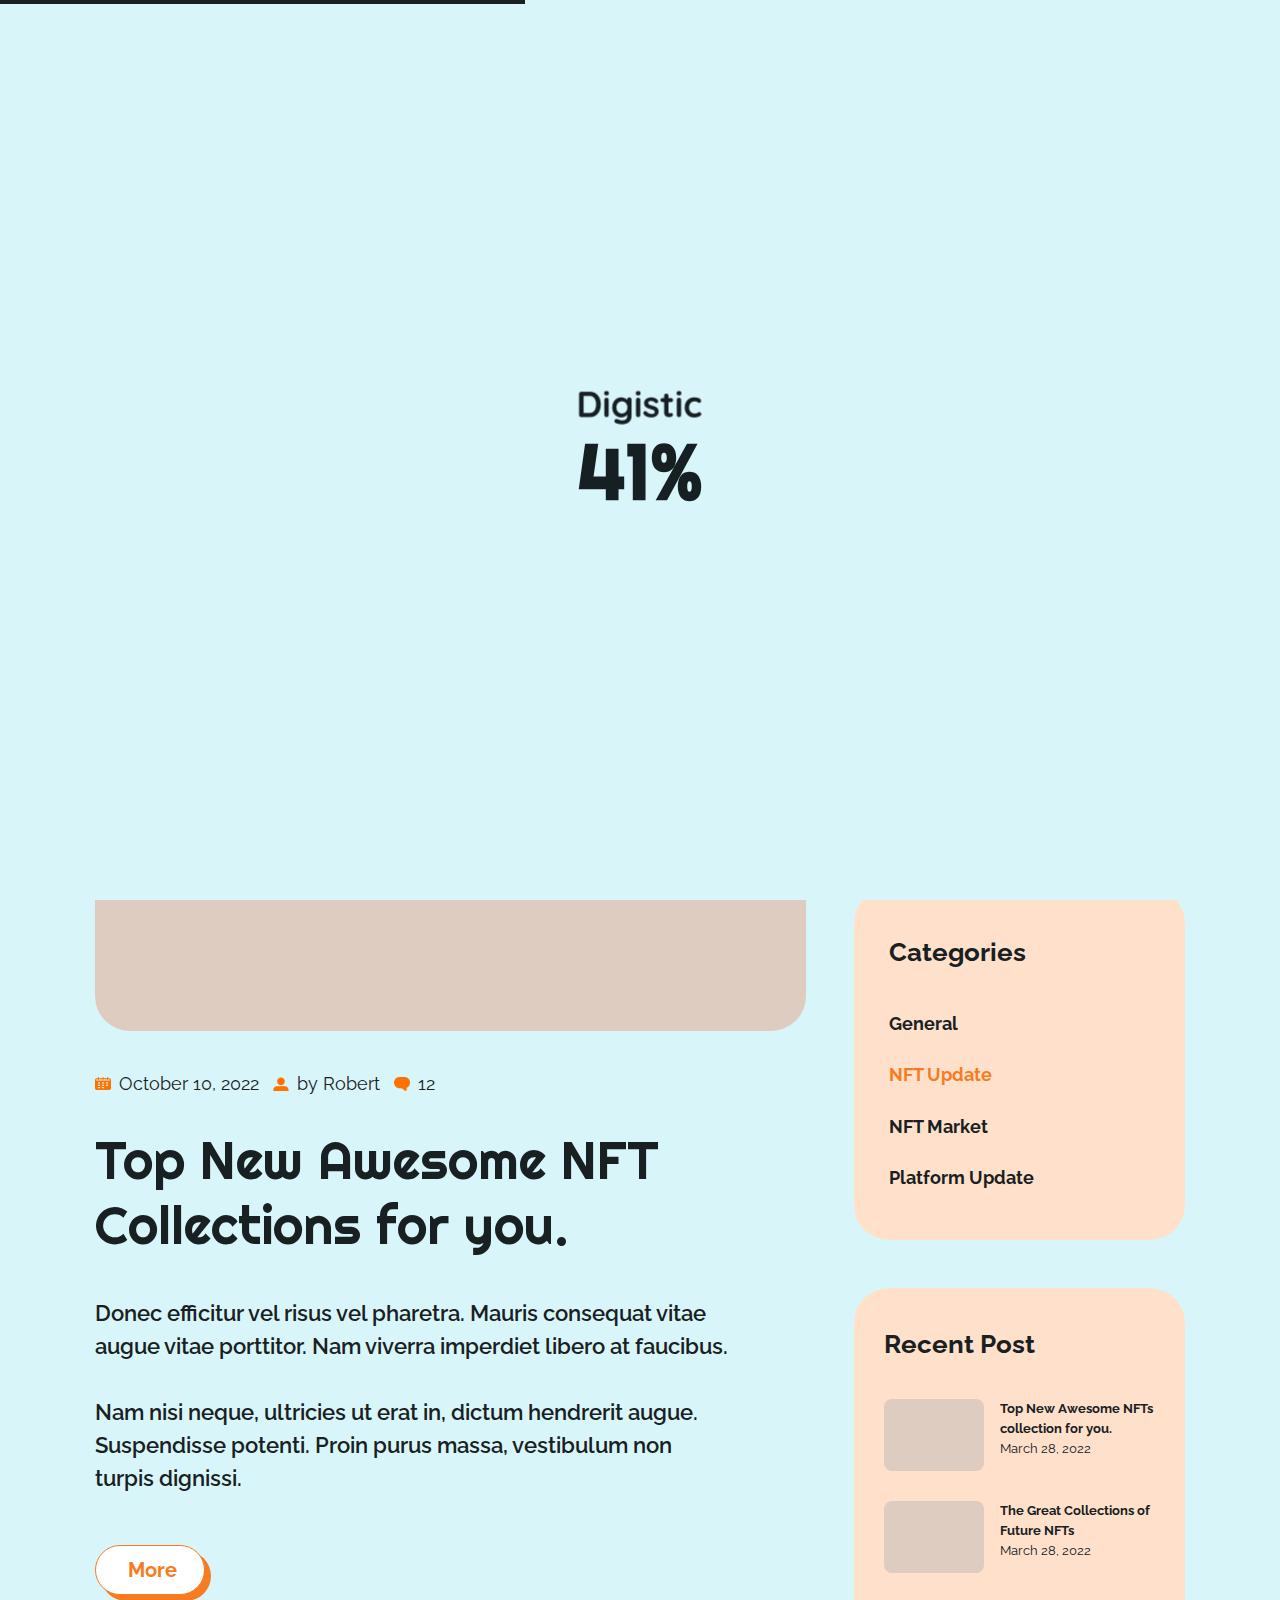
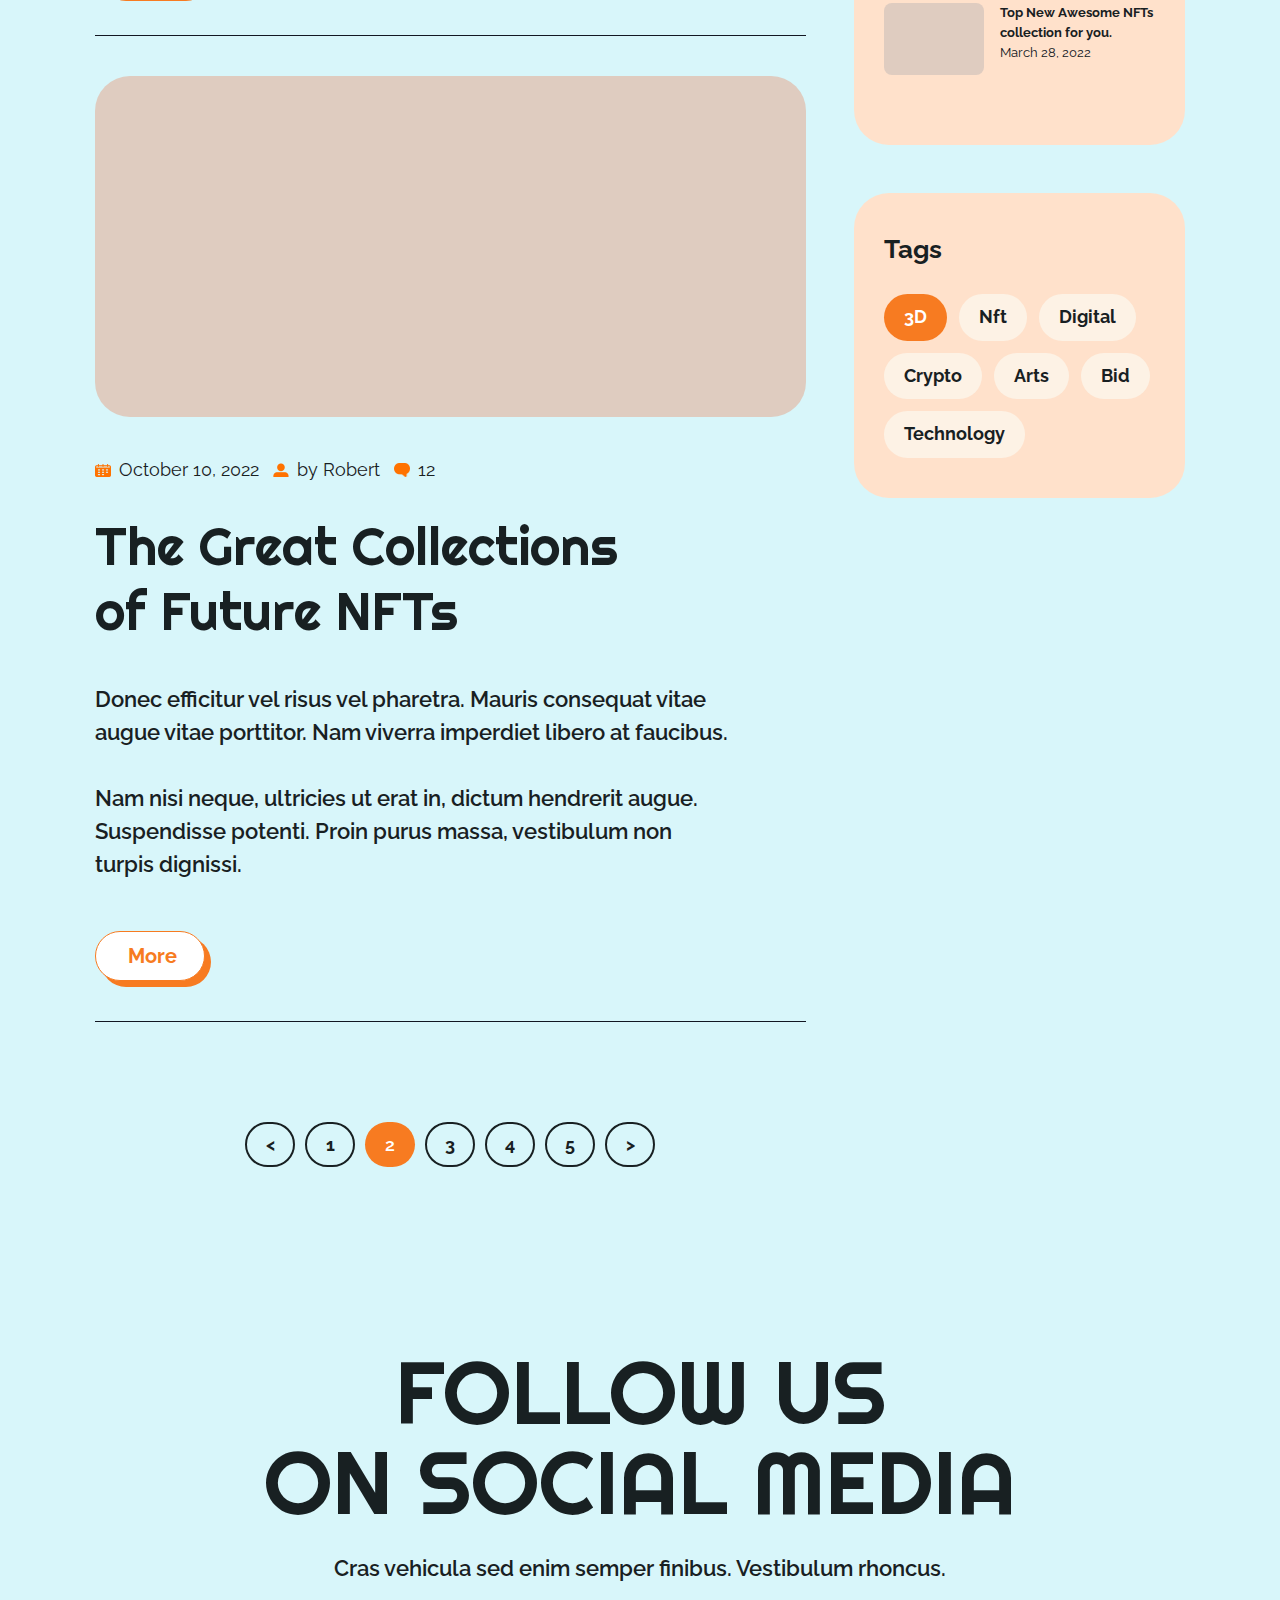
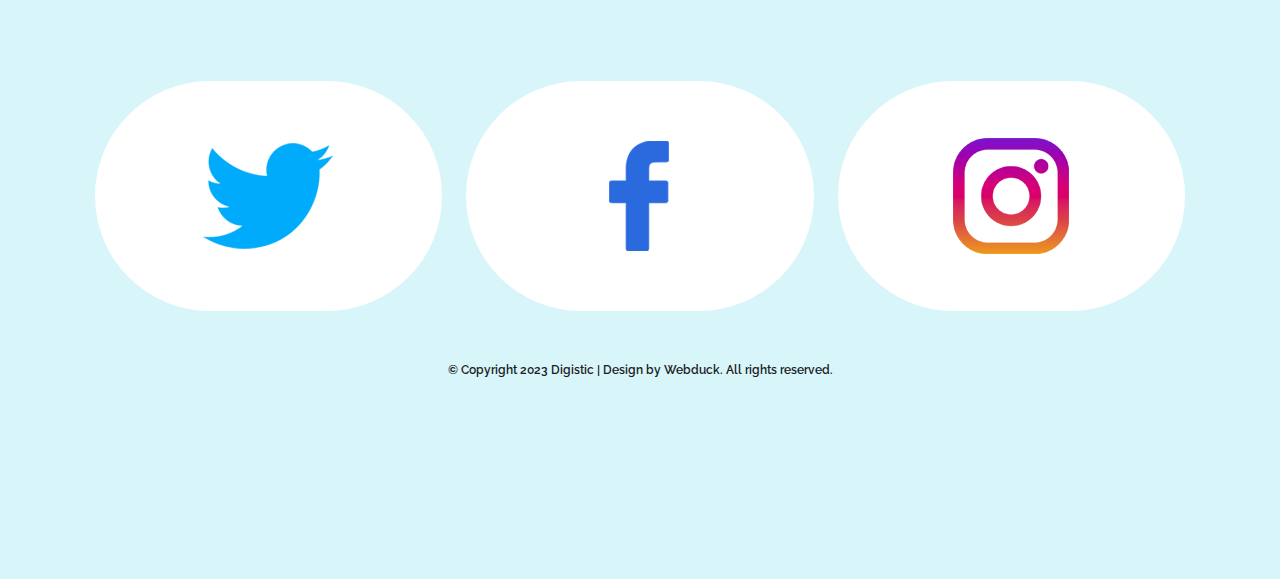
<file: blog.html>
<!DOCTYPE html>
<html lang="en">

<head>
    <title>Digistic</title>
    <link rel="shortcut icon" type="image/x-icon" href="images/icons/favicon.ico" />
    <link rel="apple-touch-icon" sizes="180x180" href="images/icons/apple-touch-icon.png">
    <link rel="icon" href="images/icons/favicon-16x16.png" sizes="16x16" />
    <link rel="icon" href="images/icons/favicon-32x32.png" sizes="32x32" />
    <link rel="icon" href="images/icons/android-chrome-192x192.png" sizes="192x192" />
    <link rel="icon" href="images/icons/android-chrome-512x512.png" sizes="512x512" />
    <link rel="manifest" href="site.webmanifest">

    <meta charset="UTF-8" />
    <meta http-equiv="X-UA-Compatible" content="IE=edge" />
    <meta name="viewport" content="width=device-width, initial-scale=1.0" />
    <meta name="description" content="" />
    <meta name="keywords" content="" />
    <meta name=" author" content="" />

    <meta property="og:title" content="Digistic" />
    <meta property="og:type" content="website" />
    <meta property="og:image" content="images/logo.png" />
    <meta property="og:url" content="" />
    <meta property="og:description" content="" />

    <link rel="stylesheet" href="css/bootstrap.min.css" />
    <link rel="stylesheet" href="https://cdnjs.cloudflare.com/ajax/libs/font-awesome/6.1.1/css/all.min.css" />
    <link rel="stylesheet" href="css/owl.carousel.min.css" />
    <link rel="stylesheet" href="css/animate.min.css" />
    <link rel="stylesheet" href="css/style.css" />
    <link rel="stylesheet" href="css/media.css" />
</head>

<body data-bs-spy="scroll" data-bs-target=".nav-menu">
    <!-- pre loader :: starts -->
    <div class="preloader">
        <div class="preloader_wrap">
            <img src="./images/logo.png" alt="Digistic" />
            <span class="preloader_inner">0%</span>
        </div>
        <div class="progress-bar"></div>
    </div>
    <!-- pre loader :: ends -->

    <div class="wrapper internal-pages">
        <header>
            <div class="container">
                <div class="nav">
                    <div class="logo">
                        <a href="#home"><img src="images/logo.png" alt="logo" /></a>
                    </div>
                    <div class="nav-menu-button">
                        <span class="line line1"></span>
                        <span class="line line2"></span>
                        <span class="line line3"></span>
                    </div>
                    <div class="nav-menu-wrapper">
                        <nav class="nav-menu">
                            <ul class="nav-links">
                                <li><a href="#home" class="nav-link ">Home</a></li>
                                <li><a href="#about" class="nav-link">About</a></li>
                                <li><a href="#collection" class="nav-link">Collections</a></li>
                                <li><a href="#roadmap" class="nav-link">Roadmap</a></li>
                                <li><a href="#team" class="nav-link">Team</a></li>
                                <li><a href="#artist" class="nav-link">Artist</a></li>
                                <li><a href="#faqs" class="nav-link">FAQs</a></li>
                                <li class="nav-item dropdown">
                                    <a class="nav-link active dropdown-toggle" href="#" id="navbarDropdown"
                                        role="button" data-bs-toggle="dropdown" aria-expanded="false">
                                        Pages
                                    </a>
                                    <ul class="dropdown-menu" aria-labelledby="navbarDropdown">
                                        <li><a class="dropdown-item" href="about.html">About Us</a></li>
                                        <li><a class="dropdown-item" href="contact.html">Contact</a></li>
                                        <li><a class="dropdown-item active " href="blog.html">Blog Listing</a></li>
                                        <li><a class="dropdown-item" href="blog-details.html">Blog Details</a></li>
                                        <li><a class="dropdown-item" href="privacy.html">Privacy Policy</a></li>
                                    </ul>
                                </li>
                            </ul>
                            <div class="nav-social">
                                <a href="#!" class="twitter"><i class="fa-brands fa-twitter"></i></a>
                                <a href="#!" class="facebook"><i class="fa-brands fa-facebook-f"></i></a>
                                <a href="#!" class="instagram"><i class="fa-brands fa-instagram"></i></a>

                            </div>
                            <div class="nav-img infiniteBounce">
                                <img src="images/nav-wrapper-img.png" alt="nav-img">
                            </div>
                            <div class="nav-shapes">
                                <img class="particle-black infiniteZoomInOut" src="images/particle-black.png"
                                    alt="nav-shapes">
                                <img class="particle-white infiniteZoomInOut" src="./images/particle-white.png"
                                    alt="nav-shapes" />
                                <img class="particle-orange infiniteZoomInOut" src="./images/particle-orange.png"
                                    alt="nav-shapes" />
                            </div>
                        </nav>
                    </div>
                </div>
            </div>
        </header>
        <div class="main-content-internal">
            <section class="about-banner page-banner wow animate__fadeInUp" data-wow-duration="1s"
                data-wow-delay="0.4s">
                <h2 class="page-heading">Blog Listing</h2>
                <div class="sub-heading">Home / Blog Listing</div>
            </section>
            <section class="blog-section">
                <div class="container">
                    <div class="row g-5">
                        <div class="col-lg-8 col-sm-12">
                            <div class="blogs wow animate__fadeInUp" data-wow-duration="1s" data-wow-delay="0.4s">
                                <div class="blog-img">
                                    <img src="images/blog-1.png" alt="" />
                                </div>
                                <div class="blog-details">
                                    <div class="blog-info">
                                        <img src="images/calender-icon.png" alt="" />
                                        <span>October 10, 2022</span>
                                    </div>
                                    <div class="blog-info">
                                        <img src="images/user-icon.png" alt="" />
                                        <a href="#">by Robert</a>
                                    </div>
                                    <div class="blog-info">
                                        <img src="images/message-icon.png" alt="" />
                                        <span>12</span>
                                    </div>
                                </div>
                                <div class="blog-heading">

                                    <a class="section-title" href="blog-details.html">Top New Awesome NFT </br>
                                        Collections for you.
                                    </a>
                                </div>
                                <div class="section-subtitle blog-content">
                                    Donec efficitur vel risus vel pharetra. Mauris consequat vitae augue vitae
                                    porttitor.
                                    Nam
                                    viverra imperdiet libero at faucibus.</br></br>

                                    Nam nisi neque, ultricies ut erat in, dictum hendrerit augue. Suspendisse potenti.
                                    Proin
                                    purus massa, vestibulum non turpis dignissi.</br>
                                    <button class="btn btn-primary more">
                                        <a href="blog-details.html">More</a>
                                    </button>

                                </div>
                                </hr>
                            </div>
                            <div class="blogs wow animate__fadeInUp" data-wow-duration="1s" data-wow-delay="0.4s">
                                <div class="blog-img">
                                    <img src="images/blog-2.png" alt="" />
                                </div>
                                <div class="blog-details">
                                    <div class="blog-info">
                                        <img src="images/calender-icon.png" alt="" />
                                        <span>October 10, 2022</span>
                                    </div>
                                    <div class="blog-info">
                                        <img src="images/user-icon.png" alt="" />
                                        <a href="#">by Robert</a>
                                    </div>
                                    <div class="blog-info">
                                        <img src="images/message-icon.png" alt="" />
                                        <span>12</span>
                                    </div>
                                </div>
                                <div class="blog-heading">
                                    <a class="section-title" href="blog-details.html">The Great Collections </br>
                                        of Future NFTs
                                    </a>
                                </div>
                                <div class="section-subtitle blog-content">
                                    Donec efficitur vel risus vel pharetra. Mauris consequat vitae augue vitae
                                    porttitor.
                                    Nam
                                    viverra imperdiet libero at faucibus.</br></br>

                                    Nam nisi neque, ultricies ut erat in, dictum hendrerit augue. Suspendisse potenti.
                                    Proin
                                    purus massa, vestibulum non turpis dignissi.</br>
                                    <button class="btn btn-primary more">More</button>
                                </div>
                            </div>
                            <div class="blog-pages">
                                <div class="blog-pagination wow animate__fadeInUp" data-wow-duration="1s"
                                    data-wow-delay="0.4s">
                                    <button class="btn page-link" href="#">&lt;</button>
                                    <button class="btn page-link" href="#">1</button>
                                    <button class="btn page-link active" href="#">2</button>
                                    <button class="btn page-link" href="#">3</button>
                                    <button class="btn page-link" href="#">4</button>
                                    <button class="btn page-link" href="#">5</button>
                                    <button class="btn page-link" href="#">&gt;</button>
                                </div>
                            </div>
                        </div>
                        <div class="col-lg-4 col-sm-12">

                            <div class="blogs-right">
                                <div class="right-sec search-section wow animate__fadeInUp" data-wow-duration="1s"
                                    data-wow-delay="0.4s">
                                    <div class="input-container">
                                        <input type="search" class="form-control" placeholder="Search" />
                                        <div class="search-icon">
                                            <img src="images/search-icon.png" alt="">
                                        </div>
                                    </div>
                                </div>

                                <div class="right-sec categories-section wow animate__fadeInUp" data-wow-duration="1s"
                                    data-wow-delay="0.4s">
                                    <div class="blog-headings">
                                        <h4>Categories</h4>
                                    </div>
                                    <ul class="categories">
                                        <li class="categories-list">
                                            <a href="#">General</a>
                                        </li>
                                        <li class="categories-list active">
                                            <a href="#">NFT Update</a>
                                        </li>
                                        <li class="categories-list">
                                            <a href="#">NFT Market</a>
                                        </li>
                                        <li class="categories-list">
                                            <a href="#">Platform Update</a>
                                        </li>

                                    </ul>
                                </div>
                                <div class="right-sec post-section wow animate__fadeInUp" data-wow-duration="1s"
                                    data-wow-delay="0.4s">
                                    <div class="blog-headings">
                                        <h4>Recent Post</h4>
                                    </div>
                                    <div class="post-list">
                                        <div class="post-img">
                                            <a href="#"><img src="images/blog-post.png" alt=""></a>
                                        </div>
                                        <div class="post-content">
                                            <div class="post-title">
                                                <a href="#">Top New Awesome NFTs collection for you.</a>
                                            </div>
                                            <div class="nftpost-date">March 28, 2022</div>
                                        </div>
                                    </div>

                                    <div class="post-list">
                                        <div class="post-img">
                                            <a href="#"><img src="images/blog-post1.png" alt=""></a>
                                        </div>
                                        <div class="post-content">
                                            <div class="post-title">
                                                <a href="#">The Great Collections of Future NFTs</a>
                                            </div>
                                            <div class="nftpost-date">March 28, 2022</div>
                                        </div>
                                    </div>


                                    <div class="post-list">
                                        <div class="post-img">
                                            <a href="#"><img src="images/blog-post2.png" alt=""></a>
                                        </div>
                                        <div class="post-content">
                                            <div class="post-title">
                                                <a href="#">Top New Awesome NFTs collection for you.</a>
                                            </div>
                                            <div class="nftpost-date">March 28, 2022</div>
                                        </div>
                                    </div>
                                </div>
                                <div class="right-sec tag-section wow animate__fadeInUp" data-wow-duration="1s"
                                    data-wow-delay="0.4s">
                                    <div class="blog-headings">
                                        <h4>Tags</h4>
                                    </div>
                                    <div class="blog-tags">
                                        <a href="#" class="active">3D</a>
                                        <a href="#">Nft</a>
                                        <a href="#">Digital</a>
                                        <a href="#">Crypto</a>
                                        <a href="#">Arts</a>
                                        <a href="#">Bid</a>
                                        <a href="#">Technology</a>

                                    </div>

                                </div>
                            </div>
                        </div>
                    </div>
                </div>
            </section>



        </div>
        <footer>
            <div class="container">
                <div class="footer-cont">
                    <h2 class="section-title wow animate__fadeInUp" data-wow-duration="1s" data-wow-delay="0.4s">FOLLOW
                        US <br /> ON SOCIAL MEDIA</h2>
                    <p class=" wow animate__fadeInUp" data-wow-duration="1s" data-wow-delay="0.4s">Cras vehicula sed
                        enim semper finibus. Vestibulum rhoncus.</p>
                    <div class="row g-5 g-md-4 justify-content-between">
                        <div class="col-lg-4 col-md-4 col-sm-12">
                            <a href="#!" class="social-icon twitter wow animate__fadeInUp" data-wow-duration="0.6s"
                                data-wow-delay="0.3s"><img src="images/twitter-logo.png" alt=""></a>
                        </div>
                        <div class="col-lg-4 col-md-4 col-sm-12">
                            <a href="#!" class="social-icon facebook wow animate__fadeInUp" data-wow-duration="1s"
                                data-wow-delay="0.4s">
                                <img src="images/facebook-logo.png" alt="" /></a>
                        </div>
                        <div class="col-lg-4 col-md-4 col-sm-12">
                            <a href="#!" class="social-icon insta wow animate__fadeInUp" data-wow-duration="1.5s"
                                data-wow-delay="0.5s"><img src="images/insta.png" alt="" /></a>
                        </div>
                    </div>
                </div>
                <div class="copyright-para wow animate__fadeInUp" data-wow-duration="1.6s">
                    &copy; Copyright 2023 Digistic | Design by Webduck. All rights
                    reserved.
                </div>
            </div>
        </footer>
    </div>

    <div class="modal modal-sm fade" id="joinNow" tabindex="-1" aria-labelledby="joinNowLabel" aria-hidden="true">
        <div class="modal-dialog">
            <div class="modal-content">
                <div class="modal-header">
                    <h5 class="modal-title">Join Now</h5>
                    <button type="button" class="btn-close" data-bs-dismiss="modal" aria-label="Close"></button>
                </div>
                <div class="modal-body">
                    <div class="form-container">
                        <div class="input-container">
                            <label>Name</label>
                            <input type="text" class="form-control" placeholder="Enter Name" />
                        </div>
                        <div class="input-container">
                            <label>Username</label>
                            <input type="text" class="form-control" placeholder="Enter Username" />
                        </div>
                        <div class="input-container">
                            <label>Email</label>
                            <input type="text" class="form-control" placeholder="Enter Email" />
                        </div>
                        <div class="input-container">
                            <label>Password</label>
                            <input type="text" class="form-control" placeholder="Enter Password" />
                        </div>
                        <button class="btn btn-primary">Join Now</button>
                        <div class="another-way">
                            <span>Another way to Join Now</span>
                            <div>
                                <a href="#"><i class="fa-brands fa-google"></i></a>
                                <a href="#"><i class="fa-brands fa-facebook-f"></i></a>
                                <a href="#"><i class="fa-brands fa-twitter"></i></a>
                            </div>
                        </div>
                        <p>Already have an Account? <a href="" data-bs-toggle="modal"
                                data-bs-target="#existingUser">Sign In.</a></p>
                    </div>
                </div>
            </div>
        </div>
    </div>

    <div class="modal modal-sm fade" id="existingUser" tabindex="-1" aria-labelledby="existingUserLabel"
        aria-hidden="true">
        <div class="modal-dialog">
            <div class="modal-content">
                <div class="modal-header">
                    <h5 class="modal-title">Existing User</h5>
                    <button type="button" class="btn-close" data-bs-dismiss="modal" aria-label="Close"></button>
                </div>
                <div class="modal-body">
                    <div class="form-container">
                        <div class="input-container">
                            <label>Username</label>
                            <input type="text" class="form-control" placeholder="Enter Name" />
                        </div>
                        <div class="input-container">
                            <label>Password <a href="#">Forgot Password</a></label>
                            <input type="text" class="form-control" placeholder="Enter Password" />
                        </div>
                        <div class="form-check">
                            <input class="form-check-input" type="checkbox" value="" id="flexCheckDefault">
                            <label class="form-check-label" for="flexCheckDefault">
                                Remember me
                            </label>
                        </div>
                        <button class="btn btn-primary">Sign In Now</button>
                        <div class="another-way">
                            <span>Another way to Sign in</span>
                            <div>
                                <a href="#"><i class="fa-brands fa-google"></i></a>
                                <a href="#"><i class="fa-brands fa-facebook-f"></i></a>
                                <a href="#"><i class="fa-brands fa-twitter"></i></a>
                            </div>
                        </div>
                        <p>Don't have an Account? <a href="" data-bs-toggle="modal" data-bs-target="#joinNow">Register
                                Now.</a></p>
                    </div>
                </div>
            </div>
        </div>
    </div>
    <script src="js/jquery-3.6.0.min.js"></script>
    <script src="js/bootstrap.bundle.min.js"></script>
    <script src="js/owl.carousel.min.js"></script>
    <script src="js/wow.js"></script>
    <script src="js/main.js"></script>
</body>

</html>
</file>
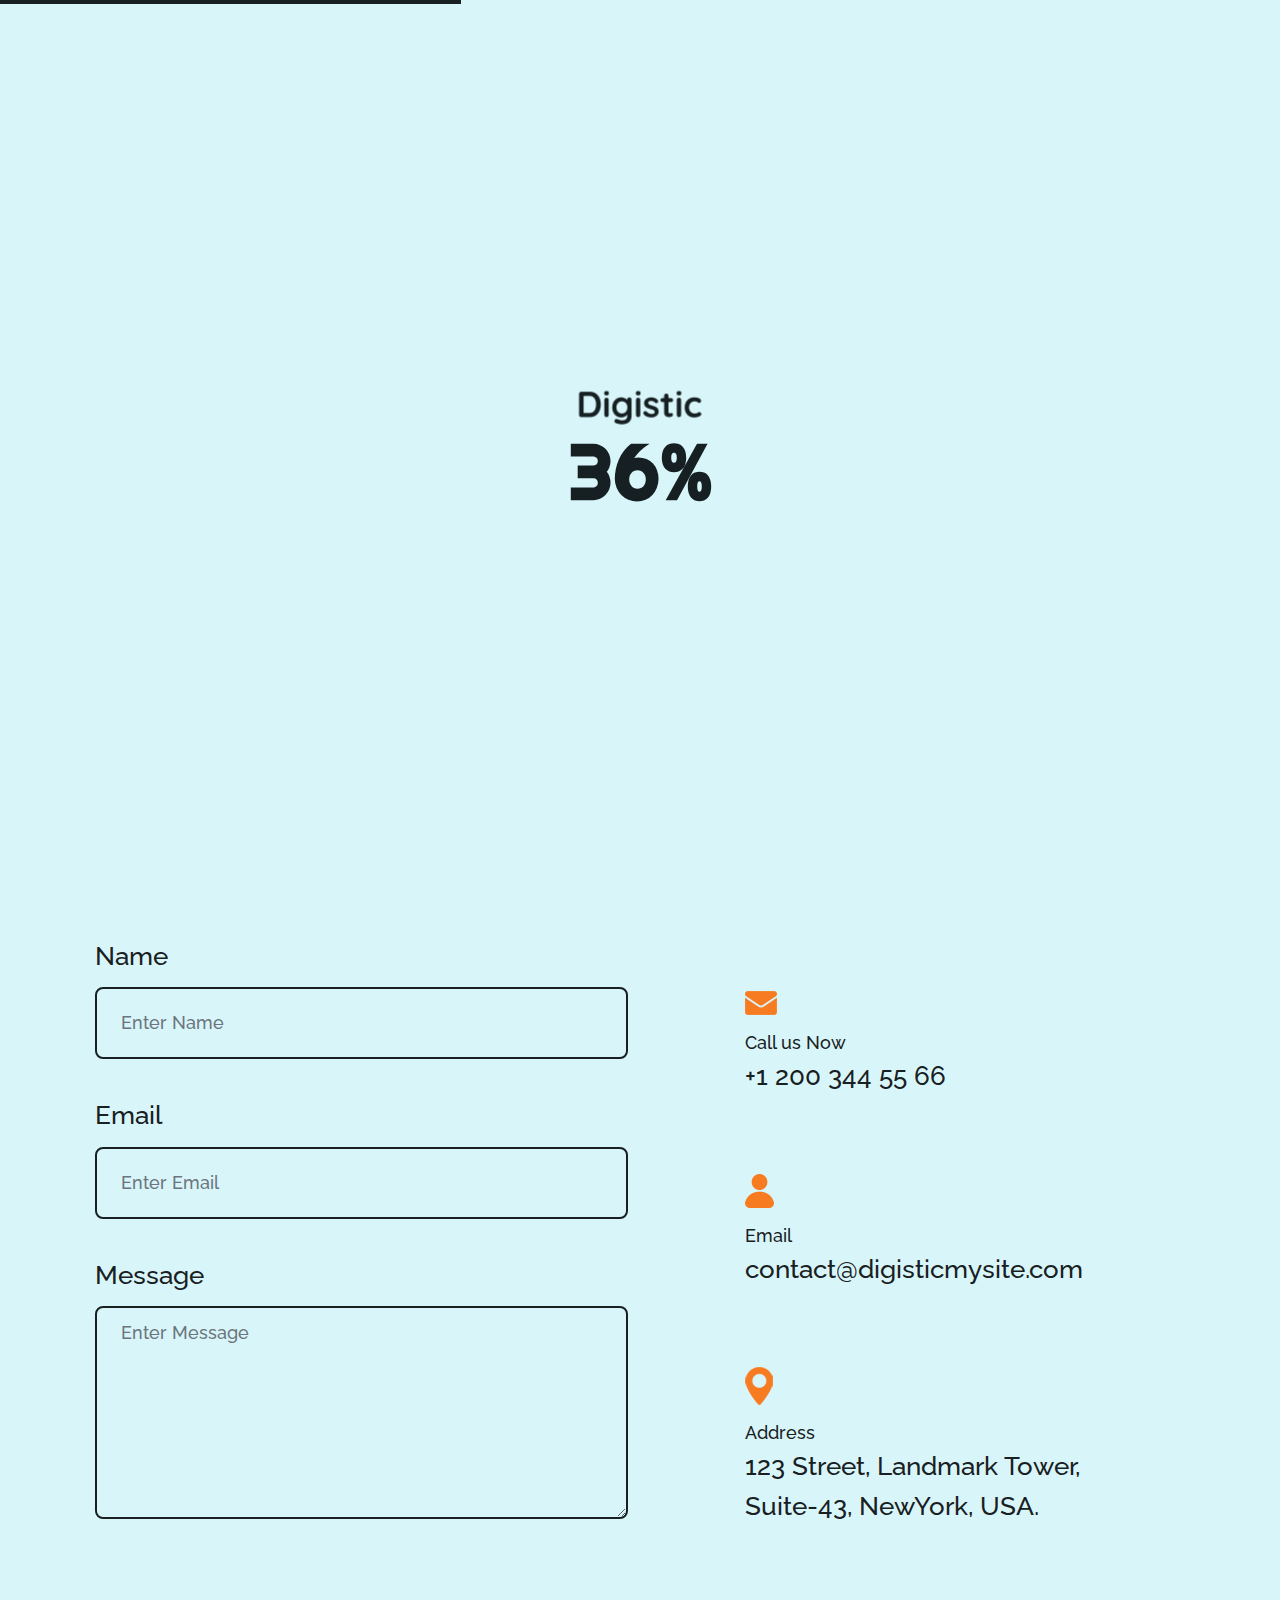
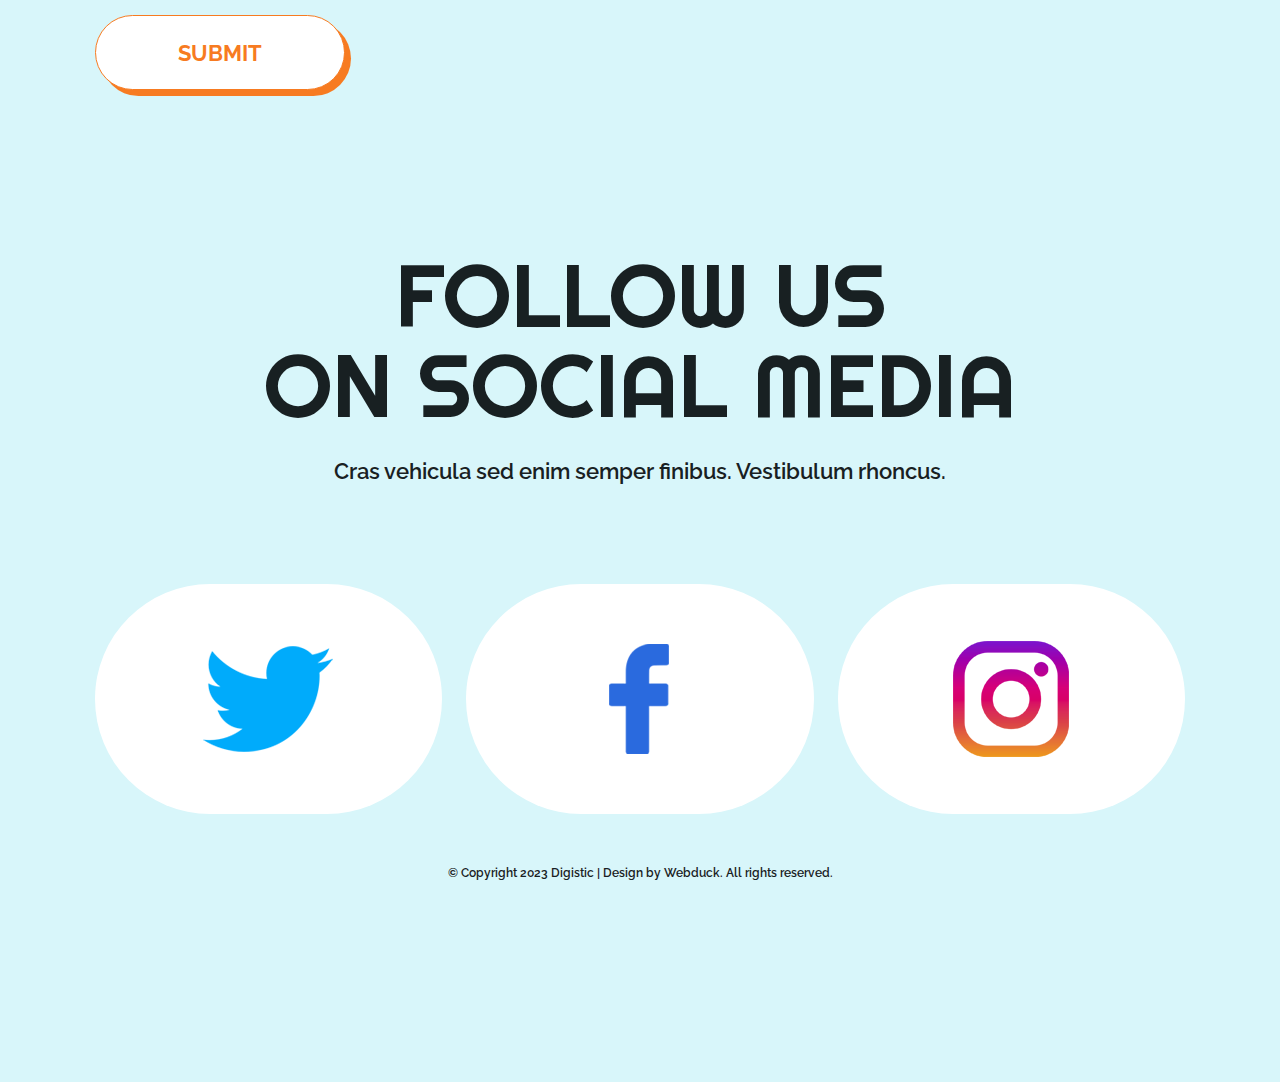
<file: contact.html>
<!DOCTYPE html>
<html lang="en">

<head>
    <title>Digistic</title>
    <link rel="shortcut icon" type="image/x-icon" href="images/icons/favicon.ico" />
    <link rel="apple-touch-icon" sizes="180x180" href="images/icons/apple-touch-icon.png">
    <link rel="icon" href="images/icons/favicon-16x16.png" sizes="16x16" />
    <link rel="icon" href="images/icons/favicon-32x32.png" sizes="32x32" />
    <link rel="icon" href="images/icons/android-chrome-192x192.png" sizes="192x192" />
    <link rel="icon" href="images/icons/android-chrome-512x512.png" sizes="512x512" />
    <link rel="manifest" href="site.webmanifest">

    <meta charset="UTF-8" />
    <meta http-equiv="X-UA-Compatible" content="IE=edge" />
    <meta name="viewport" content="width=device-width, initial-scale=1.0" />
    <meta name="description" content="" />
    <meta name="keywords" content="" />
    <meta name=" author" content="" />

    <meta property="og:title" content="Digistic" />
    <meta property="og:type" content="website" />
    <meta property="og:image" content="images/logo.png" />
    <meta property="og:url" content="" />
    <meta property="og:description" content="" />

    <link rel="stylesheet" href="css/bootstrap.min.css" />
    <link rel="stylesheet" href="https://cdnjs.cloudflare.com/ajax/libs/font-awesome/6.1.1/css/all.min.css" />
    <link rel="stylesheet" href="css/owl.carousel.min.css" />
    <link rel="stylesheet" href="css/animate.min.css" />
    <link rel="stylesheet" href="css/style.css" />
    <link rel="stylesheet" href="css/media.css" />
</head>

<body data-bs-spy="scroll" data-bs-target=".nav-menu">
    <!-- pre loader :: starts -->
    <div class="preloader">
        <div class="preloader_wrap">
            <img src="./images/logo.png" alt="Digistic" />
            <span class="preloader_inner">0%</span>
        </div>
        <div class="progress-bar"></div>
    </div>
    <!-- pre loader :: ends -->

    <div class="wrapper internal-pages">
        <header>
            <div class="container">
                <div class="nav">
                    <div class="logo">
                        <a href="#home"><img src="images/logo.png" alt="logo" /></a>
                    </div>
                    <div class="nav-menu-button">
                        <span class="line line1"></span>
                        <span class="line line2"></span>
                        <span class="line line3"></span>
                    </div>
                    <div class="nav-menu-wrapper">
                        <nav class="nav-menu">
                            <ul class="nav-links">
                                <li><a href="#home" class="nav-link ">Home</a></li>
                                <li><a href="#about" class="nav-link">About</a></li>
                                <li><a href="#collection" class="nav-link">Collections</a></li>
                                <li><a href="#roadmap" class="nav-link">Roadmap</a></li>
                                <li><a href="#team" class="nav-link">Team</a></li>
                                <li><a href="#artist" class="nav-link">Artist</a></li>
                                <li><a href="#faqs" class="nav-link">FAQs</a></li>
                                <li class="nav-item dropdown">
                                    <a class="nav-link active dropdown-toggle" href="#" id="navbarDropdown"
                                        role="button" data-bs-toggle="dropdown" aria-expanded="false">
                                        Pages
                                    </a>
                                    <ul class="dropdown-menu" aria-labelledby="navbarDropdown">
                                        <li><a class="dropdown-item" href="about.html">About Us</a></li>
                                        <li><a class="dropdown-item active" href="contact.html">Contact</a></li>
                                        <li><a class="dropdown-item " href="blog.html">Blog Listing</a></li>
                                        <li><a class="dropdown-item" href="blog-details.html">Blog Details</a></li>
                                        <li><a class="dropdown-item" href="privacy.html">Privacy Policy</a></li>
                                    </ul>
                                </li>
                            </ul>
                            <div class="nav-social">
                                <a href="#!" class="twitter"><i class="fa-brands fa-twitter"></i></a>
                                <a href="#!" class="facebook"><i class="fa-brands fa-facebook-f"></i></a>
                                <a href="#!" class="instagram"><i class="fa-brands fa-instagram"></i></a>

                            </div>
                            <div class="nav-img infiniteBounce">
                                <img src="images/nav-wrapper-img.png" alt="nav-img">
                            </div>
                            <div class="nav-shapes">
                                <img class="particle-black infiniteZoomInOut" src="images/particle-black.png"
                                    alt="nav-shapes">
                                <img class="particle-white infiniteZoomInOut" src="./images/particle-white.png"
                                    alt="nav-shapes" />
                                <img class="particle-orange infiniteZoomInOut" src="./images/particle-orange.png"
                                    alt="nav-shapes" />
                            </div>
                        </nav>
                    </div>
                </div>
            </div>
        </header>




        <div class="main-content-internal">
            <section class="about-banner page-banner wow animate__fadeInUp" data-wow-duration="1s"
                data-wow-delay="0.4s">
                <h2 class="page-heading">Contact Us</h2>
                <div class="sub-heading">Home / Contact</div>
            </section>
            <section class="contact-section">
                <div class="container">
                    <div class="row justify-content-between">
                        <div class="col-lg-6 col-sm-12">
                            <h2 class=" wow animate__fadeInUp" data-wow-duration="1s" data-wow-delay="0.4s">Say Hello!
                            </h2>
                            <p>Donec efficitur vel risus vel pharetra. Mauris consequat vitae augue vitae porttitor. Nam
                                viverra imperdiet libero at faucibus. </p>
                        </div>
                        <div class="w-100"></div>
                        <div class="col-lg-6 col-sm-12">
                            <form class="form-container">
                                <div class="input-container wow animate__fadeInUp" data-wow-duration="1s"
                                    data-wow-delay="0.4s">
                                    <label>Name</label>
                                    <input type="text" class="form-control" placeholder="Enter Name" />
                                </div>
                                <div class="input-container wow animate__fadeInUp" data-wow-duration="1s"
                                    data-wow-delay="0.4s">
                                    <label>Email</label>
                                    <input type="text" class="form-control" placeholder="Enter Email" />
                                </div>
                                <div class="input-container wow animate__fadeInUp" data-wow-duration="1s"
                                    data-wow-delay="0.4s">
                                    <label>Message</label>
                                    <textarea type="text" class="form-control" rows="7"
                                        placeholder="Enter Message"></textarea>
                                </div>
                                <button class="btn btn-outline-primary wow animate__fadeIn" data-wow-duration="1s"
                                    data-wow-delay="1.3s">
                                    SUBMIT
                                </button>
                            </form>
                        </div>
                        <div class="col-lg-5 col-sm-12">
                            <div class="contact-info-list">
                                <div class="contact-info-item wow animate__fadeInUp" data-wow-duration="1s"
                                    data-wow-delay="0.4s">
                                    <img src="./images/callus-icon.png" alt="" />
                                    <span>Call us Now</span>
                                    <a href="tel:+12003445566">+1 200 344 55 66</a>
                                </div>
                                <div class="contact-info-item wow animate__fadeInUp" data-wow-duration="1s"
                                    data-wow-delay="0.4s">
                                    <img src="./images/email-icon.png" alt="" />
                                    <span>Email</span>
                                    <a href="mailto:contact@digisticmysite.com">contact@digisticmysite.com</a>
                                </div>
                                <div class="contact-info-item wow animate__fadeInUp" data-wow-duration="1s"
                                    data-wow-delay="0.4s">
                                    <img src="./images/location-icon.png" alt="" />
                                    <span>Address</span>
                                    <p>123 Street, Landmark Tower, <br />
                                        Suite-43, NewYork, USA.</p>
                                </div>
                            </div>
                        </div>
                    </div>
                </div>
            </section>

        </div>
        <footer>
            <div class="container">
                <div class="footer-cont">
                    <h2 class="section-title wow animate__fadeInUp" data-wow-duration="1s" data-wow-delay="0.4s">FOLLOW
                        US <br /> ON SOCIAL MEDIA</h2>
                    <p>Cras vehicula sed enim semper finibus. Vestibulum rhoncus.</p>
                    <div class="row g-5 g-md-4 justify-content-between">
                        <div class="col-lg-4 col-md-4 col-sm-12">
                            <a href="#!" class="social-icon twitter wow animate__fadeInUp" data-wow-duration="0.6s"
                                data-wow-delay="0.3s"><img src="images/twitter-logo.png" alt=""></a>
                        </div>
                        <div class="col-lg-4 col-md-4 col-sm-12">
                            <a href="#!" class="social-icon facebook wow animate__fadeInUp" data-wow-duration="1s"
                                data-wow-delay="0.4s">
                                <img src="images/facebook-logo.png" alt="" /></a>
                        </div>
                        <div class="col-lg-4 col-md-4 col-sm-12">
                            <a href="#!" class="social-icon insta wow animate__fadeInUp" data-wow-duration="1.5s"
                                data-wow-delay="0.5s"><img src="images/insta.png" alt="" /></a>
                        </div>
                    </div>
                </div>
                <div class="copyright-para wow animate__fadeInUp" data-wow-duration="1.6s">
                    &copy; Copyright 2023 Digistic | Design by Webduck. All rights
                    reserved.
                </div>
            </div>
        </footer>
    </div>



    <script src="js/jquery-3.6.0.min.js"></script>
    <script src="js/bootstrap.bundle.min.js"></script>
    <script src="js/owl.carousel.min.js"></script>
    <script src="js/wow.js"></script>
    <script src="js/main.js"></script>
</body>

</html>
</file>
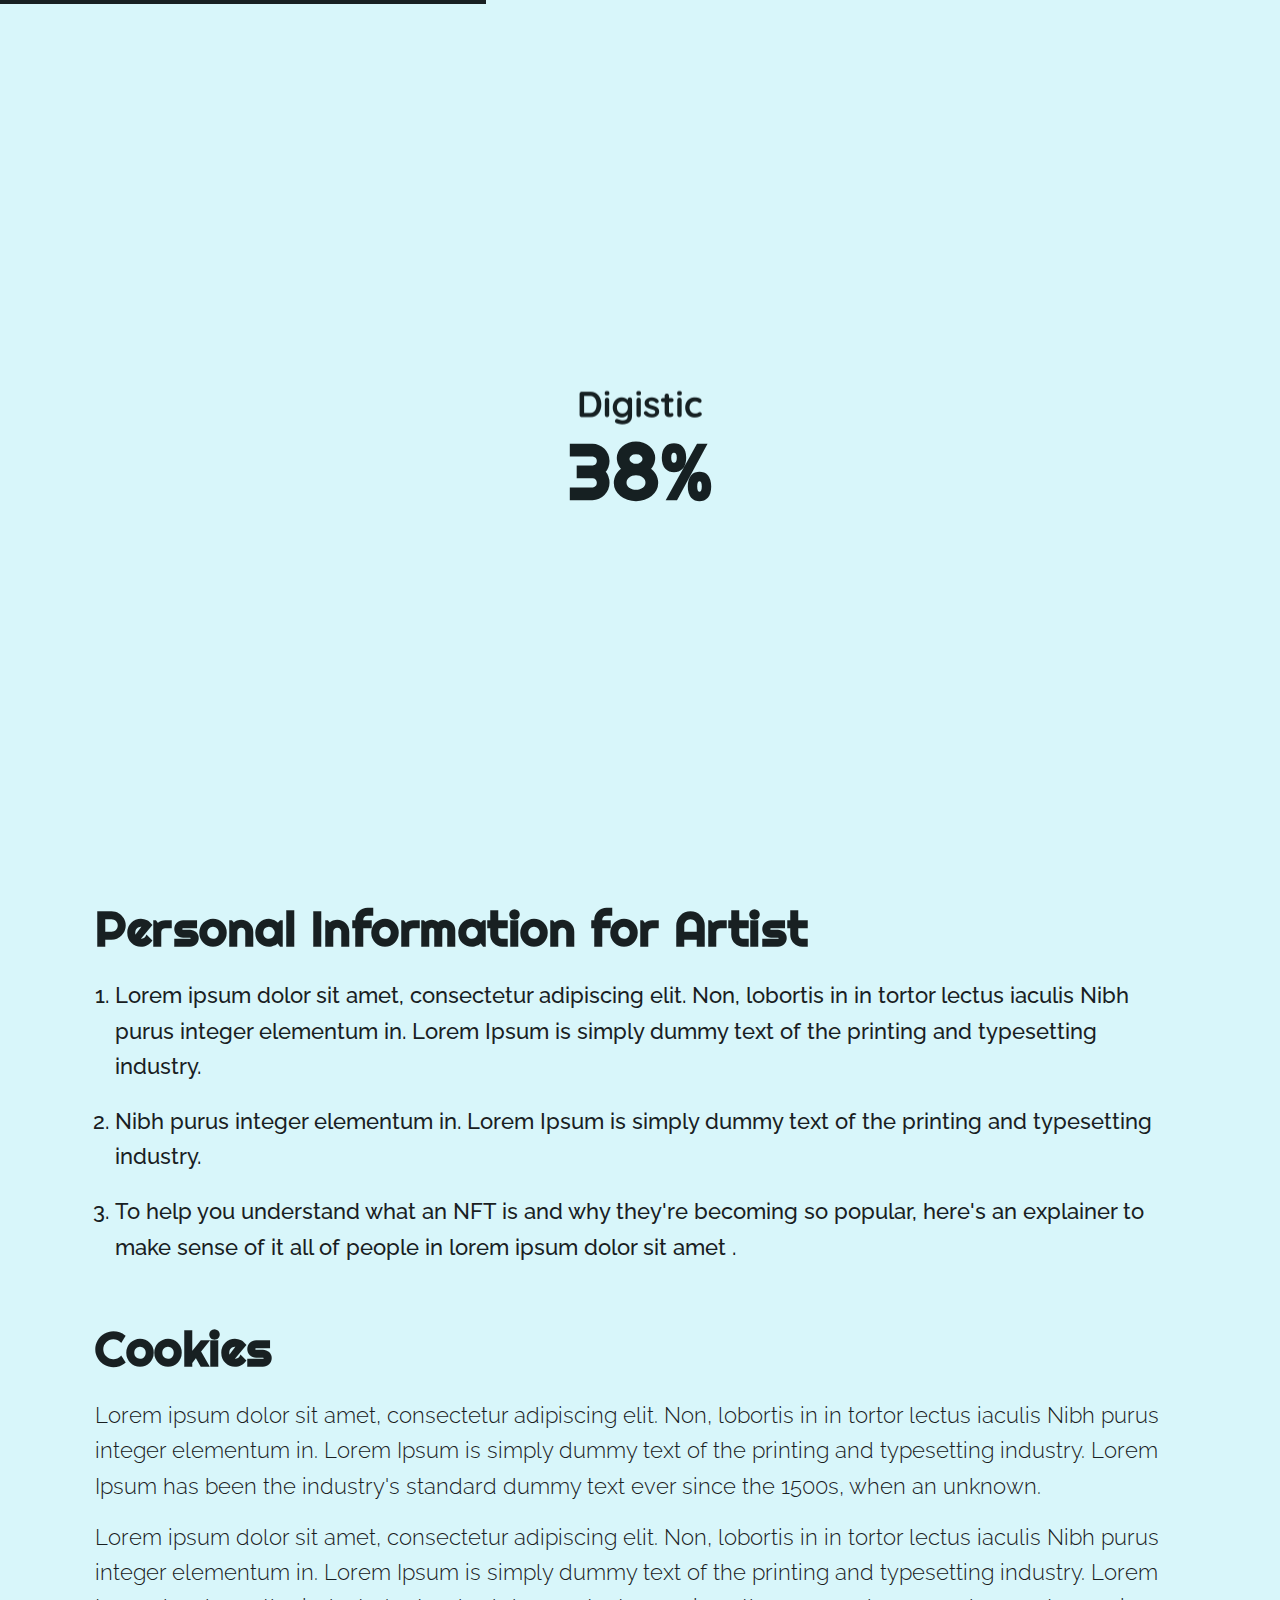
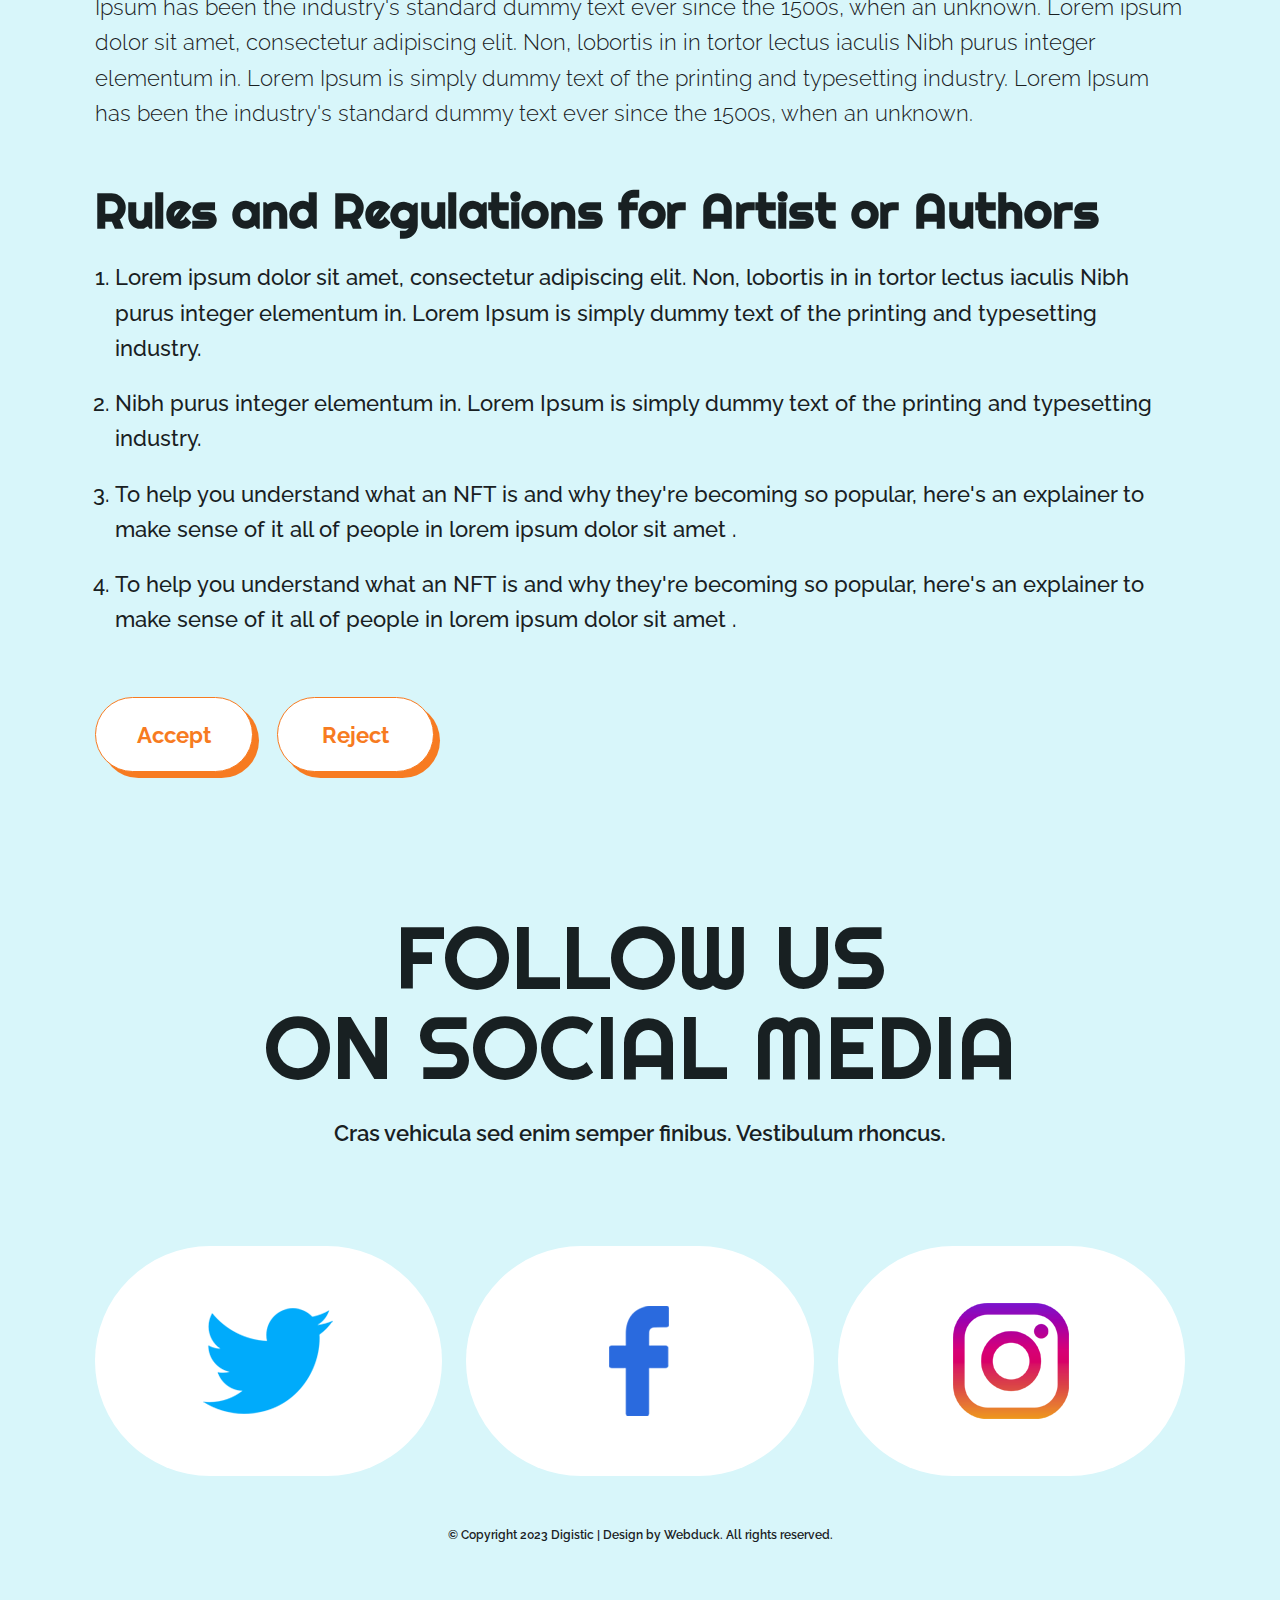
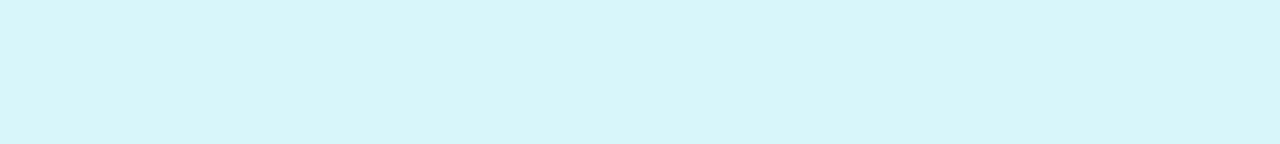
<file: privacy.html>
<!DOCTYPE html>
<html lang="en">

<head>
    <title>Digistic</title>
    <link rel="shortcut icon" type="image/x-icon" href="images/icons/favicon.ico" />
    <link rel="apple-touch-icon" sizes="180x180" href="images/icons/apple-touch-icon.png">
    <link rel="icon" href="images/icons/favicon-16x16.png" sizes="16x16" />
    <link rel="icon" href="images/icons/favicon-32x32.png" sizes="32x32" />
    <link rel="icon" href="images/icons/android-chrome-192x192.png" sizes="192x192" />
    <link rel="icon" href="images/icons/android-chrome-512x512.png" sizes="512x512" />
    <link rel="manifest" href="site.webmanifest">

    <meta charset="UTF-8" />
    <meta http-equiv="X-UA-Compatible" content="IE=edge" />
    <meta name="viewport" content="width=device-width, initial-scale=1.0" />
    <meta name="description" content="" />
    <meta name="keywords" content="" />
    <meta name=" author" content="" />

    <meta property="og:title" content="Digistic" />
    <meta property="og:type" content="website" />
    <meta property="og:image" content="images/logo.png" />
    <meta property="og:url" content="" />
    <meta property="og:description" content="" />

    <link rel="stylesheet" href="css/bootstrap.min.css" />
    <link rel="stylesheet" href="https://cdnjs.cloudflare.com/ajax/libs/font-awesome/6.1.1/css/all.min.css" />
    <link rel="stylesheet" href="css/owl.carousel.min.css" />
    <link rel="stylesheet" href="css/animate.min.css" />
    <link rel="stylesheet" href="css/style.css" />
    <link rel="stylesheet" href="css/media.css" />
</head>

<body data-bs-spy="scroll" data-bs-target=".nav-menu">
    <!-- pre loader :: starts -->
    <div class="preloader">
        <div class="preloader_wrap">
            <img src="./images/logo.png" alt="Digistic" />
            <span class="preloader_inner">0%</span>
        </div>
        <div class="progress-bar"></div>
    </div>
    <!-- pre loader :: ends -->

    <div class="wrapper">
        <header>
            <div class="container">
                <div class="nav">
                    <div class="logo">
                        <a href="#home"><img src="images/logo.png" alt="logo" /></a>
                    </div>
                    <div class="nav-menu-button">
                        <span class="line line1"></span>
                        <span class="line line2"></span>
                        <span class="line line3"></span>
                    </div>
                    <div class="nav-menu-wrapper">
                        <nav class="nav-menu">
                            <ul class="nav-links">
                                <li><a href="#home" class="nav-link ">Home</a></li>
                                <li><a href="#about" class="nav-link">About</a></li>
                                <li><a href="#collection" class="nav-link">Collections</a></li>
                                <li><a href="#roadmap" class="nav-link">Roadmap</a></li>
                                <li><a href="#team" class="nav-link">Team</a></li>
                                <li><a href="#artist" class="nav-link">Artist</a></li>
                                <li><a href="#faqs" class="nav-link">FAQs</a></li>
                                <li class="nav-item dropdown">
                                    <a class="dropdown-toggle active nav-link" href="#" id="navbarDropdown"
                                        role="button" data-bs-toggle="dropdown" aria-expanded="false">
                                        Pages
                                    </a>
                                    <ul class="dropdown-menu" aria-labelledby="navbarDropdown">
                                        <li><a class="dropdown-item" href="about.html">About Us</a></li>
                                        <li><a class="dropdown-item" href="contact.html">Contact</a></li>
                                        <li><a class="dropdown-item " href="blog.html">Blog Listing</a></li>
                                        <li><a class="dropdown-item" href="blog-details.html">Blog Details</a></li>
                                        <li><a class="dropdown-item active" href="privacy.html">Privacy Policy</a></li>
                                    </ul>
                                </li>
                            </ul>
                            <div class="nav-social">
                                <a href="#!" class="twitter"><i class="fa-brands fa-twitter"></i></a>
                                <a href="#!" class="facebook"><i class="fa-brands fa-facebook-f"></i></a>
                                <a href="#!" class="instagram"><i class="fa-brands fa-instagram"></i></a>

                            </div>
                            <div class="nav-img infiniteBounce">
                                <img src="images/nav-wrapper-img.png" alt="nav-img">
                            </div>
                            <div class="nav-shapes">
                                <img class="particle-black infiniteZoomInOut" src="images/particle-black.png"
                                    alt="nav-shapes">
                                <img class="particle-white infiniteZoomInOut" src="./images/particle-white.png"
                                    alt="nav-shapes" />
                                <img class="particle-orange infiniteZoomInOut" src="./images/particle-orange.png"
                                    alt="nav-shapes" />
                            </div>

                        </nav>
                    </div>
                </div>
            </div>
        </header>

        <div class="main-content-internal">
            <section class="about-banner page-banner wow animate__fadeInUp" data-wow-duration="1s"
                data-wow-delay="0.4s">
                <h2 class="page-heading">Privacy Policy</h2>
                <div class="sub-heading">Home / Privacy Policy</div>
            </section>
            <section class="privacy-section">
                <div class="container">
                    <div class="row justify-content-between">
                        <div class="col-sm-12">
                            <h2 class="section-title wow animate__fadeInUp" data-wow-duration="1s"
                                data-wow-delay="0.4s">Digistic Basic Policy</h2>
                            <p class="wow animate__fadeInUp" data-wow-duration="1s" data-wow-delay="0.4s">Lorem ipsum
                                dolor sit amet, consectetur adipiscing elit. Non, lobortis in in tortor
                                lectus iaculis Nibh purus integer elementum in. Lorem Ipsum is simply dummy text of the
                                printing and typesetting industry. Lorem Ipsum has been the industry's standard dummy
                                text ever since the 1500s, when an unknown.</p>
                        </div>


                        <div class="col-sm-12">
                            <h2 class="section-title wow animate__fadeInUp" data-wow-duration="1s"
                                data-wow-delay="0.4s">Personal Information for Artist</h2>
                            <ol class="wow animate__fadeInUp" data-wow-duration="1s" data-wow-delay="0.4s">
                                <li> Lorem ipsum dolor sit amet, consectetur adipiscing elit. Non, lobortis in in tortor
                                    lectus iaculis Nibh purus integer elementum in. Lorem Ipsum is simply dummy text of
                                    the printing and typesetting industry.</li>
                                <li> Nibh purus integer elementum in. Lorem Ipsum is simply dummy text of the printing
                                    and typesetting industry. </li>
                                <li> To help you understand what an NFT is and why they're becoming so popular, here's
                                    an explainer to make sense of it all of people in lorem ipsum dolor sit amet . </li>
                            </ol>
                        </div>

                        <div class="col-sm-12">
                            <h2 class="section-title wow animate__fadeInUp" data-wow-duration="1s"
                                data-wow-delay="0.4s">Cookies</h2>
                            <p class="wow animate__fadeInUp" data-wow-duration="1s" data-wow-delay="0.4s">Lorem ipsum
                                dolor sit amet, consectetur adipiscing elit. Non, lobortis in in tortor
                                lectus iaculis Nibh purus integer elementum in. Lorem Ipsum is simply dummy text of the
                                printing and typesetting industry. Lorem Ipsum has been the industry's standard dummy
                                text ever since the 1500s, when an unknown.</p>

                            <p class="wow animate__fadeInUp" data-wow-duration="1s" data-wow-delay="0.4s">Lorem ipsum
                                dolor sit amet, consectetur adipiscing elit. Non, lobortis in in tortor
                                lectus iaculis Nibh purus integer elementum in. Lorem Ipsum is simply dummy text of the
                                printing and typesetting industry. Lorem Ipsum has been the industry's standard dummy
                                text ever since the 1500s, when an unknown. Lorem ipsum dolor sit amet, consectetur
                                adipiscing elit. Non, lobortis in in tortor lectus iaculis Nibh purus integer elementum
                                in. Lorem Ipsum is simply dummy text of the printing and typesetting industry. Lorem
                                Ipsum has been the industry's standard dummy text ever since the 1500s, when an unknown.
                            </p>
                        </div>

                        <div class="col-sm-12">
                            <h2 class="section-title wow animate__fadeInUp" data-wow-duration="1s"
                                data-wow-delay="0.4s">Rules and Regulations for Artist or Authors</h2>
                            <ol class="wow animate__fadeInUp" data-wow-duration="1s" data-wow-delay="0.4s">
                                <li> Lorem ipsum dolor sit amet, consectetur adipiscing elit. Non, lobortis in in tortor
                                    lectus iaculis Nibh purus integer elementum in. Lorem Ipsum is simply dummy text of
                                    the printing and typesetting industry.</li>
                                <li> Nibh purus integer elementum in. Lorem Ipsum is simply dummy text of the printing
                                    and typesetting industry. </li>
                                <li> To help you understand what an NFT is and why they're becoming so popular, here's
                                    an explainer to make sense of it all of people in lorem ipsum dolor sit amet . </li>
                                <li> To help you understand what an NFT is and why they're becoming so popular, here's
                                    an explainer to make sense of it all of people in lorem ipsum dolor sit amet . </li>
                            </ol>
                        </div>


                        <div class="row wow animate__fadeInUp" data-wow-duration="1s" data-wow-delay="0.4s">

                            <div class="col-md-2 col-sm-12"> <button class="btn btn-primary ">Accept</button> </div>
                            <div class="col-md-2 col-sm-12"> <button class="btn btn-primary-outline ">Reject</button>
                            </div>


                        </div>





                    </div>
                </div>
            </section>
            <footer>
                <div class="container">
                    <div class="footer-cont">
                        <h2 class="section-title wow animate__fadeInUp" data-wow-duration="1s" data-wow-delay="0.4s">
                            FOLLOW
                            US <br /> ON SOCIAL MEDIA</h2>
                        <p>Cras vehicula sed enim semper finibus. Vestibulum rhoncus.</p>
                        <div class="row g-5 g-md-4 justify-content-between">
                            <div class="col-lg-4 col-md-4 col-sm-12">
                                <a href="#!" class="social-icon twitter wow animate__fadeInUp" data-wow-duration="0.6s"
                                    data-wow-delay="0.3s"><img src="images/twitter-logo.png" alt=""></a>
                            </div>
                            <div class="col-lg-4 col-md-4 col-sm-12">
                                <a href="#!" class="social-icon facebook wow animate__fadeInUp" data-wow-duration="1s"
                                    data-wow-delay="0.4s">
                                    <img src="images/facebook-logo.png" alt="" /></a>
                            </div>
                            <div class="col-lg-4 col-md-4 col-sm-12">
                                <a href="#!" class="social-icon insta wow animate__fadeInUp" data-wow-duration="1.5s"
                                    data-wow-delay="0.5s"><img src="images/insta.png" alt="" /></a>
                            </div>
                        </div>
                    </div>
                    <div class="copyright-para wow animate__fadeInUp" data-wow-duration="1.6s">
                        &copy; Copyright 2023 Digistic | Design by Webduck. All rights
                        reserved.
                    </div>
                </div>
            </footer>
        </div>

        <div class="modal modal-sm fade" id="joinNow" tabindex="-1" aria-labelledby="joinNowLabel" aria-hidden="true">
            <div class="modal-dialog">
                <div class="modal-content">
                    <div class="modal-header">
                        <h5 class="modal-title">Join Now</h5>
                        <button type="button" class="btn-close" data-bs-dismiss="modal" aria-label="Close"></button>
                    </div>
                    <div class="modal-body">
                        <div class="form-container">
                            <div class="input-container">
                                <label>Name</label>
                                <input type="text" class="form-control" placeholder="Enter Name" />
                            </div>
                            <div class="input-container">
                                <label>Username</label>
                                <input type="text" class="form-control" placeholder="Enter Username" />
                            </div>
                            <div class="input-container">
                                <label>Email</label>
                                <input type="text" class="form-control" placeholder="Enter Email" />
                            </div>
                            <div class="input-container">
                                <label>Password</label>
                                <input type="text" class="form-control" placeholder="Enter Password" />
                            </div>
                            <button class="btn btn-primary">Join Now</button>
                            <div class="another-way">
                                <span>Another way to Join Now</span>
                                <div>
                                    <a href="#"><i class="fa-brands fa-google"></i></a>
                                    <a href="#"><i class="fa-brands fa-facebook-f"></i></a>
                                    <a href="#"><i class="fa-brands fa-twitter"></i></a>
                                </div>
                            </div>
                            <p>Already have an Account? <a href="" data-bs-toggle="modal"
                                    data-bs-target="#existingUser">Sign In.</a></p>
                        </div>
                    </div>
                </div>
            </div>
        </div>

        <div class="modal modal-sm fade" id="existingUser" tabindex="-1" aria-labelledby="existingUserLabel"
            aria-hidden="true">
            <div class="modal-dialog">
                <div class="modal-content">
                    <div class="modal-header">
                        <h5 class="modal-title">Existing User</h5>
                        <button type="button" class="btn-close" data-bs-dismiss="modal" aria-label="Close"></button>
                    </div>
                    <div class="modal-body">
                        <div class="form-container">
                            <div class="input-container">
                                <label>Username</label>
                                <input type="text" class="form-control" placeholder="Enter Name" />
                            </div>
                            <div class="input-container">
                                <label>Password <a href="#">Forgot Password</a></label>
                                <input type="text" class="form-control" placeholder="Enter Password" />
                            </div>
                            <div class="form-check">
                                <input class="form-check-input" type="checkbox" value="" id="flexCheckDefault">
                                <label class="form-check-label" for="flexCheckDefault">
                                    Remember me
                                </label>
                            </div>
                            <button class="btn btn-primary">Sign In Now</button>
                            <div class="another-way">
                                <span>Another way to Sign in</span>
                                <div>
                                    <a href="#"><i class="fa-brands fa-google"></i></a>
                                    <a href="#"><i class="fa-brands fa-facebook-f"></i></a>
                                    <a href="#"><i class="fa-brands fa-twitter"></i></a>
                                </div>
                            </div>
                            <p>Don't have an Account? <a href="" data-bs-toggle="modal"
                                    data-bs-target="#joinNow">Register
                                    Now.</a></p>
                        </div>
                    </div>
                </div>
            </div>
        </div>
        <script src="js/jquery-3.6.0.min.js"></script>
        <script src="js/bootstrap.bundle.min.js"></script>
        <script src="js/owl.carousel.min.js"></script>
        <script src="js/wow.js"></script>
        <script src="js/main.js"></script>
</body>

</html>
</file>
<file: css/style.css>
@import url("https://fonts.googleapis.com/css2?family=Raleway:wght@300;400;500;600;700;800;900&family=Righteous&display=swap");

::-moz-selection {
  /* Code for Firefox */
  color: #182022;
  background: #fff;
}

::selection {
  color: #182022;
  background: #fff;
}

body {
  overflow-y: scroll;
  scrollbar-color: black #ccc;
  scrollbar-width: thin;
}

::-webkit-scrollbar {
  width: 5px;
  height: 8px;
  background-color: #ccc;
  /* or add it to the track */
}

::-webkit-scrollbar-thumb {
  background: #182022;
}

a:focus-visible {
  outline: 1px solid;
}

body {
  background-color: #d8f6fa;
  color: #182022;
  font-size: 25px;
  font-family: "Raleway", sans-serif;
}

p {
  font-weight: 300;
}

ul {
  padding: 0;
  margin: 0;
}

.wrapper {
  overflow-y: hidden;
}

.container,
.container-fluid,
.container-lg,
.container-md,
.container-sm,
.container-xl,
.container-xxl {
  padding-left: 25px;
  padding-right: 25px;
  position: relative;
}

h1,
h2,
h3,
h4,
h5,
h6 {
  font-family: "Righteous", cursive;
}

.section-title {
  font-size: 4em;
  margin-bottom: 25px;
  line-height: 90px;
  position: relative;
}

.section-subtitle {
  font-size: 1.2em;
  color: #f77b21;
  margin-bottom: 15px;
  position: relative;
  padding-right: 190px;
  display: inline-block;
}

.section-subtitle:after {
  content: "";
  background-color: #f77b21;
  height: 2px;
  width: 160px;
  position: absolute;
  right: 0;
  top: 50%;
  transform: translateY(-50%);
}

.no-pad {
  padding: 0 !important;
}

.no-mar {
  margin: 0 !important;
}

.no-border {
  border: none !important;
}

.btn {
  max-width: 250px;
  width: 100%;
  padding: 0 2rem;
  border-radius: 50px;
  font-size: 1em;
  min-height: 75px;
  line-height: 100%;
  font-weight: 500;
  position: relative;
  transition: 0.5s all;
  box-shadow: 6px 6px 0 0 #f77b21;
  box-sizing: border-box;
  border: 1px solid #f77b21;
  font-weight: 700;
  background: #fff;
  transition: 0.2s all;
}

.btn.btn-lg {
  font-size: 1.6em;
  min-height: 102px;
  max-width: 350px;
}

.btn:hover {
  transform: translate(4px, 4px);
  box-shadow: 2px 2px 0 0 #f77b21;
  background-color: #fff;
  color: #f77b21;
  border: 1px solid #f77b21;
}
.pad {
  padding-top:100px;
}

.btn:focus {
  transform: translate(4px, 4px);
  box-shadow: 2px 2px 0 0 #f77b21;
  background-color: #fff;
  color: #f77b21;
  border: 1px solid #f77b21;

}

.btn-sm {
  min-height: 50px;
  max-width: 140px;
  padding: 0.25em 1em;
  font-size: 1em;
}

.btn-outline-primary,
.btn-outline-primary:hover {
  background-color: #fff;
  color: #f77b21;
  border: 1px solid #f77b21;
}

.btn-container {
  display: flex;
  justify-content: center;
  flex-direction: column;
  gap: 30px;
}

header {
  display: flex;
  justify-content: center;
  align-items: center;
  min-height: 210px;
  position: fixed;
  top: 0;
  left: 0;
  right: 0;
  transition: 0.5s ease-in-out;
  z-index: 999;
  padding: 125px 0;
}

header.header-sm {
  min-height: 82px;
  padding: 27px 0;
  /* backdrop-filter: blur(15px) grayscale(1); */
}

header.nav-up {
  transform: translateY(-150px);
}

header.nav-down.header-sm {
  box-shadow: 0 0 5px 5px rgba(0, 0, 0, 0.05);
  background-color: rgb(229, 249, 253);
}

header .nav-menu {
  position: relative;
}

.nav {
  display: flex;
  justify-content: space-between;
  align-items: center;
}

.nav-menu-button {
  height: 24px;
  width: 30px;
  z-index: 2;
  display: flex;
  flex-direction: column;
  justify-content: space-between;
  cursor: pointer;
}

.nav-menu-button .line {
  display: block;
  height: 3px;
  width: 100%;
  background: #182022;
}

.nav-menu-button .line1 {
  transform-origin: 0 0;
  transition: transform 0.4s ease-in-out;
}

.nav-menu-button .line2 {
  transition: transform 0.2s ease-in-out;
}

.nav-menu-button .line3 {
  transform-origin: 0 100%;
  transition: transform 0.4s ease-in-out;
}

.mobile-menu-open .nav-menu-button {
  background-color: #d8f6fa;
}

.mobile-menu-open .nav-menu-button .line1 {
  transform: rotate(45deg);
  transform-origin: 2px 7px;
}

.mobile-menu-open .nav-menu-button .line2 {
  transform: scaleY(0);
}

.mobile-menu-open .nav-menu-button .line3 {
  transform: rotate(-45deg);
  transform-origin: 2px -4px;
}

.bg-white {
  background-color: #fff;
}

.nav-menu-wrapper {
  display: none;
  position: relative;
}

.mobile-menu-open {
  overflow: hidden;
}

.mobile-menu-open .logo {
  display: none;
}

.mobile-menu-open .nav {
  justify-content: flex-end;
}

.mobile-menu-open .nav-menu-wrapper {
  display: block;
  height: 100%;
  position: fixed;
  width: 100%;
  background-color: #d8f6fa;
  left: 0;
  right: 0;
  top: 0;
  bottom: 0;
  padding: 14% 11%;
  overflow-y: scroll;
}

.nav-menu ul {
  list-style: none;
}

.desktop-hide {
  display: none;
}

.nav-link {
  font-family: "Righteous", cursive;
  font-size: 4em;
  line-height: 95px;
  position: relative;
  color: #b2aba3;
  transition: 1s all;
  text-transform: uppercase;
  padding: 0;
  display: inline-block;
}

.nav-link:hover,
.nav-link.active {
  color: #182022;
  padding-left: 150px;
}

.nav-link::before {
  content: "";
  background-color: #f77b21;
  height: 3px;
  width: 0;
  position: absolute;
  left: 0;
  top: 50%;
  transform: translateY(-50%);
  transition: 1s all;
}

.nav-link:hover:before,
.nav-link.active:before {
  width: 125px;
}

.nav-link:hover:after,
.nav-link.active:after {
  font-size: inherit;
}

.nav-link:hover:after,
.nav-link.active:after {
  content: ".";
  position: absolute;
  right: -16px;
}

.nav-social a i {
  font-size: 4em;
  color: #d8f6fa;
  padding-top: 150px;
  margin-right: 75px;
  transition: all 0.3s ease;
}

.nav-social a i:hover {
  color: #182022;
}

.nav-img {
  position: absolute;
  top: 50%;
  right: 30%;
}

.nav-shapes .particle-white {
  position: absolute;
  top: 45%;
  left: 42%;
  width: 8%;
}

.nav-shapes .particle-orange {
  position: absolute;
  top: 38%;
  left: 58%;
}

.nav-shapes .particle-black {
  position: absolute;
  bottom: -8%;
  left: 35%;
}





.nav-menu .dropdown-toggle::after {
  transition: 0.5s all;
  content: "" !important;
  position: static !important;
}

.nav-menu .dropdown-toggle.show::after {
  transform: rotate(180deg);
}

.nav-menu .dropdown-item {
  font-size: 3.5vw;
  text-align: left;
  font-family: 'Righteous';
  text-transform: uppercase;
  padding: 0;
}

.nav-menu .dropdown-item:focus,
.nav-menu .dropdown-item:hover {
  background-color: transparent;
  color: #f77b21;
}

.nav-menu .dropdown-item.active {
  color: #f77b21;
  background-color: transparent;
}

.nav-menu .dropdown-menu {
  border: none;
  padding: 20px 30px;
  display: block;
  max-width: 50%;
  min-width: 360px;
}

.nav-menu .dropdown-menu.show {
  position: relative !important;
  margin-top: 12px !important;
  transform: none !important;
  background-color: #d8f6fa;
}

.main-content {
  overflow: hidden;
  background: url("../images/banner-gradient.png") no-repeat top right;
}

.main-content-internal {
  overflow: hidden;  
}

/*banner*/
.banner {
  position: relative;
}

.banner-wrapper {
  min-height: 1300px;
  /* height: 100vh; */
}

.banner .section-title {
  line-height: 125px;
  font-size: 5.3em;
  letter-spacing: 1px;
}

@media (max-width: 767px) {
  .mobile-padding {
    padding-left: 50px; /* Adjust the value as needed */
  }
}

.banner h5 {
  font-size: 1.2em;
  font-family: "Raleway", sans-serif;
  text-indent: 8px;
  margin-bottom: 12px;
}

.banner .banner-content {
  /* padding-top: 420px; */
  padding-left: calc((100vw - 1170px) / 2);
  position: absolute;
  z-index: 1;
  /* height: 100vh; */
  /* min-height: 1200px; */
  top: 36%;
  /* transform: translateY(-50%); */
}

.logobanner {
  padding-left: calc((100vw - 1170px) / 2);
  position: absolute;
  z-index: 1;
  top: 6%;
}

.logobanner a img {
  width: 100%; /* Ensures the image is responsive */
}

/* Media query for mobile devices */
@media (max-width: 768px) {
  .logobanner {
    padding-left: 0;
    left: 50%;
    top: 16%;
    transform: translate(-50%, -50%);
    width: 90%; /* Adjusts the width of the logo container */
    text-align: center; /* Centers the content within the container */
  }

  .logobanner a img {
    width: 100%;
    max-width: none; /* Removes the maximum width */
  }
}

.banner .banner-content span.lined {
  padding-left: 145px;
}

.banner .banner-content span.lined::before {
  content: "";
  background-color: #f77b21;
  height: 3px;
  width: 125px;
  position: absolute;
  left: 0;
  top: 50%;
  transform: translateY(-50%);
  transition: all 1s ease;
}

.banner-floating-images {
  position: absolute;
  width: 100%;
  height: 100%;
  z-index: 0;
  top: 11.5%;
  max-width: 1190px;
  height: 1190px;
  top: 8%;
  left: calc(((100vw - 1170px) / 2) + 370px);
}

.banner-img-wrapper {
  width: 100%;
  height: 100%;
  border: 1px solid #d8f6fa;
  border-radius: 50%;
  /* margin-top: 95px; */
  position: relative;
}

.banner-img-wrapper:before {
  width: 71%;
  z-index: -1;
  height: 71%;
  content: "";
  position: absolute;
  left: 50%;
  top: 50%;
  transform: translate(-50%, -50%);
  /* width: calc(100% - 346px); */
  /* height: calc(100% - 346px); */
  border: 1px solid #d8f6fa;
  border-radius: 50%;
}

.banner-img-wrapper .banner-1 {
  position: absolute;
  top: 35%;
  left: 39%;
  transform: translate(-50%, -50%);
  width: 14vw;
  width: 22.5%;
  margin-left: auto;
  margin-right: auto;
}

.banner-img-wrapper .banner-2 {
  position: absolute;
  /* top: 0; */
  bottom: -1%;
  right: 7%;
  /* width: 16.5vw; */
  width: 26.5%;
  animation-delay: 1s;
}

.banner-wrapper .banner-3 {
  position: absolute;
  top: 57%;
  left: calc(((100vw - 1170px) / 2) - 375px);
  width: 24.5%;
  animation-delay: 2s;
}

.banner-img-wrapper .banner-4 {
  position: absolute;
  /* top: 5%; */
  bottom: 16%;
  left: 15%;
  width: 10.75vw;
  width: 17.5%;
}

.banner-img-wrapper .banner-5 {
  position: absolute;
  top: 13%;
  left: 4%;
  width: 7.5vw;
  width: 12%;
  animation-delay: 0.5s;
}

.banner-wrapper .wavy-partical {
  position: absolute;
  top: 29%;
  left: calc(((100vw - 1170px) / 2) - 170px);
}

.banner-img-wrapper .particle-black {
  position: absolute;
  /* top: 77%; */
  bottom: 9%;
  left: 27%;
}

.banner-img-wrapper .particle-orange {
  position: absolute;
  top: 30%;
  right: 22%;
}

.banner-img-wrapper .particle-white {
  position: absolute;
  top: 31%;
  right: 38%;
  width: 9%;
  z-index: 1;
}

/* .banner-img-wrapper:after {
    width: calc(100% - (280px * 2));
    height: calc(100% - (280px * 2));
} */

.banner-img-wrapper>span {
  border-radius: 50%;
  border: 1px solid #d8f6fa;
  position: absolute;
  left: 50%;
  top: 50%;
  transform: translate(-50%, -50%);
  width: calc(100% - (315px * 2));
  height: calc(100% - (315px * 2));
  z-index: -1;
  width: 47%;
  height: 47%;
}

/*about*/
.about {
  padding-top: 200px;
  position: relative;
}

.about .graphic-imgs .particle-black {
  position: absolute;
  top: 87%;
  left: -1%;
}

.about .graphic-imgs .particle-orange {
  position: absolute;
  top: -5%;
  right: 23%;
}

.about .graphic-imgs .particle-white {
  position: absolute;
  top: 65%;
  left: 3%;
}

.about .graphic-imgs .spiral-arrow {
  position: absolute;
  top: 83%;
  left: 15%;
}

.about p {
  font-weight: 600;
  padding-right: 70px;
  margin-bottom: 45px;
}

.about .features {
  display: flex;
  padding-left: calc((100vw - 1170px) / 2);
  padding-top: 50px;
}

.about .features .feature {
  position: relative;
  padding: 187px 240px 100px 100px;
}

.about .features .feature::before {
  content: "";
  /* height: 310px; */
  position: absolute;
  background-color: #d8f6fa;
  border-radius: 160px;
  width: 100%;
  z-index: -1;
  display: block;
  left: 0;
  bottom: 0;
  top: 215px;
}

.about .features .feature-2::before {
  background-color: #d8f6fa;
}

.about .features .feature-3::before {
  background-color: #d8f6fa;
}

.about .features .feature h6 {
  font-size: 1.2em;
  font-family: "Raleway", sans-serif;
  font-weight: 600;
}

.about .features .feature h4 {
  font-size: 2.4em;
  margin-bottom: 14px;
}

.about .features .feature p {
  font-size: 0.6em;
  padding-right: 0;
  margin: 0;
  line-height: 20px;
  color: #747470;
  font-weight: 500;
}

.about .feature .feature-img {
  width: auto;
  position: absolute;
  right: 0;
  bottom: 5px;
}

.about .features .owl-item:nth-child(2n + 1) .feature-img img {
  animation-delay: 1s;
}

.collection-nft {
  padding-top: 230px;
}

.collection-nft h2 {
  padding-bottom: 100px;
}

.collection-list {
  margin-top: 30px;
  white-space: nowrap;
  animation: moveRighttoLeft 15s ease-in-out infinite;
  position: relative;
  display: inline-flex;
  gap: 30px;
}

.collection-list.reverse {
  animation: moveLeftoRight 15s ease-in-out infinite;
}

.collection-list>li {
  width: 25vw;
}

.collection.row-1 {
  /* margin-left: -125px; */
}

.collection-list .card {
  border-radius: 75px;
  overflow: hidden;
  border-radius: 15%;
}

.collection-nft .container-fluid {
  padding: 0;
}

/* roadmap */

.phase-list {
  list-style: none;
  padding-top: 25px;
}

.phase-list>li {
  padding-top: 150px;
}

.roadmap {
  padding-top: 230px;
  position: relative;
}

.roadmap .vector-shapes .particle-black {
  position: absolute;
  top: -2%;
  right: 23%;
}

.roadmap .vector-shapes .wavy-particle {
  position: absolute;
  bottom: -3%;
  right: -30%;
}

.roadmap .vector-shapes .spiral-arrow {
  position: absolute;
  top: 12%;
  left: 21%;
}

.section-title .spiral-arrow {
  position: absolute;
  left: 225px;
  top: calc(100% + 100px);
}

.phase-content {
  display: flex;
  justify-content: center;
  height: 100%;
  flex-direction: column;
}

.phase .phase-content h6 {
  font-size: 1.2em;
  font-weight: 500;
  color: #f77b21;
  font-family: "Raleway", sans-serif;
}

.phase .phase-content h3 {
  font-size: 2.4em;
  margin: 8px 0 20px;
}

.phase .phase-content p {
  font-size: 0.6em;
  font-weight: 500;
}

.phase-img-box {
  background-color: #fad8d8;
  border-radius: 90px;
  min-height: 570px;
  position: relative;
}

.phase-art-img {
  position: absolute;
  right: 0;
  bottom: -60px;
}

.particle-wrap {
  position: absolute;
  width: 140px;
  height: 140px;
  top: -55px;
  left: -30px;
}

.particle-wrap img {
  position: absolute;
  animation-delay: 1s;
}

.particle-wrap img:first-child {
  animation-delay: 0.7s;
}

.particle-wrap .img-small {
  width: 32px;
  height: 32px;
}

.particle-wrap img:first-child {
  top: 0;
  left: 0;
}

.particle-wrap img:last-child {
  bottom: 0;
  right: 0;
}

.phase-reverse .row {
  flex-direction: row-reverse;
}

.phase-reverse .phase-content {
  padding-left: 150px;
}

.phase-list>li:nth-child(2) .phase-img-box {
  background-color: #f3deab;
}

.phase-list>li:nth-child(3) .phase-img-box {
  background-color: #c1c0df9e;
}

.phase-list>li:nth-child(4) .phase-img-box {
  background-color: #f9e9dc;
}


.phase-list>li:nth-child(2) .phase-img-box .phase-art-img {
  right: 125px;
}

.phase-list>li:nth-child(2) .phase-img-box .particle-wrap,
.phase-list>li:nth-child(3) .phase-img-box .particle-wrap {
  top: 0;
  right: -50px;
  left: auto;
  -webkit-transform: scale(-1, 1);
  transform: scale(-1, 1);
}

.phase-list>li:nth-child(3) .phase-img-box .phase-art-img {
  top: -60px;
  /* left: -60px; */
  right: auto;
}

.phase-list>li:nth-child(4) .phase-img-box .phase-art-img {
  bottom: -20px;
  left: -36px;
  right: auto;
  top: auto;
}

/*team-section*/
.team {
  padding-top: 260px;
  position: relative;
}

.team-wrapper h2 {
  padding-bottom: 120px;
}

.team-wrapper ul {
  list-style: none;
  margin-bottom: 30px;
}

.team-wrapper .team-spiral-arrow {
  position: absolute;
  top: 11%;
  left: 50%;
}

.team .team-member {
  position: relative;
}

.team .team-member .team-member-img {
  min-height: 475px;
  border-radius: 75px;
  overflow: hidden;
}

.team .team-member .team-member-img img {
  display: block;
  width: 100%;
  border-radius: 75px;
}

.team .team-member .team-member-info {
  display: flex;
  justify-content: flex-end;
  align-items: flex-start;
  flex-direction: column;
  padding: 50px;
  position: absolute;
  top: 0;
  right: 0;
  left: 0;
  opacity: 0;
  visibility: hidden;
  transition: 0.5s ease;
  height: 100%;
}

.team .team-member>img {
  opacity: 0;
  visibility: hidden;
  position: absolute;
  top: -20px;
  right: 35px;
  transition: 0.5s all;
}

.team .team-member:hover>img {
  visibility: visible;
  opacity: 1;
}

.team .team-member:hover .team-member-img img {
  filter: blur(20px);
}

.team .team-member:hover .team-member-info {
  opacity: 1;
  visibility: visible;
}

.team .team-member .team-member-info .member-designation {
  font-size: 0.6em;
  font-weight: 600;
  color: #182022;
}

.team .team-member .team-member-info h6 {
  font-size: 1.2em;
  font-weight: 500;
  color: #fff;
  font-family: "Raleway", sans-serif;
}

.team .team-member .team-member-info .member-info {
  font-size: 0.6em;
  padding: 25px 0px;
  color: #182022;
  font-weight: 500;
}

.team .team-member .team-member-info .member-social-icon a {
  color: #fff;
  margin-right: 10px;
}

.team .team-member .team-member-info .member-social-icon a:hover {
  color: #f77b21;
}

.team .team-member .team-member-info .member-social-icon a i {
  font-size: 20px;
}

/*join-community section*/
.join-us-wrapper {
  max-width: 1380px;
  width: 100%;
  height: 1380px;
  border: 1px solid #fbceaa;
  border-radius: 50%;
  margin: 190px auto;
  position: relative;
  display: flex;
  align-items: center;
  justify-content: center;
}

.banner-floating-images .join-us-wrapper {
  max-width: 1190px;
  margin-top: 95px;
}

.join-us-wrapper:before,
.join-us-wrapper:after {
  z-index: -1;
  content: "";
  position: absolute;
  left: 50%;
  top: 50%;
  transform: translate(-50%, -50%);
  width: calc(100% - 280px);
  height: calc(100% - 280px);
  border: 1px solid #fbceaa;
  border-radius: 50%;
}

.join-us-wrapper:after {
  width: calc(100% - (280px * 2));
  height: calc(100% - (280px * 2));
}

.join-us-wrapper>span {
  border-radius: 50%;
  border: 1px solid #fce6d2;
  position: absolute;
  left: 50%;
  top: 50%;
  transform: translate(-50%, -50%);
  width: calc(100% - (280px * 3));
  height: calc(100% - (280px * 3));
  z-index: -1;
}

.join-us-wrapper>img {
  position: absolute;
}

.join-us-wrapper .join-us-content {
  text-align: center;
}

.join-us-wrapper .join-us-content p {
  font-weight: 500;
  margin-bottom: 40px;
}

.join-us-wrapper .image-1 {
  left: 17%;
  top: 20%;
  border-radius: 50%;
}

.join-us-wrapper .image-2 {
  left: 37%;
  top: -1.5%;
  border-radius: 50%;
}

.join-us-wrapper .image-3 {
  right: 10%;
  top: 10%;
  border-radius: 50%;
}

.join-us-wrapper .image-4 {
  left: 17%;
  bottom: 20%;
  border-radius: 50%;
}

.join-us-wrapper .image-5 {
  right: 21%;
  bottom: 5%;
  border-radius: 50%;
}

.join-us-wrapper .particle-black {
  position: absolute;
  top: 65%;
  left: 9%;
}

.join-us-wrapper .particle-orange {
  position: absolute;
  right: 5%;
  top: 55%;
}

.join-us-wrapper .particle-white {
  position: absolute;
  top: 33%;
  right: 21%;
  z-index: 1;
}

.join-us-wrapper .wavy-partical {
  position: absolute;
  top: 77%;
  right: 12%;
}

.join-us-wrapper>*:nth-child(2n + 1) {
  animation-delay: 1s;
}

.join-us-wrapper>*:nth-child(3n + 1) {
  animation-delay: 0.6s;
}

/*artist section*/
.artist-section {
  padding-top: 150px;
}

.artist-wrapper {
  background-color: #ffe1cb;
  padding: 70px 100px 60px;
  border-radius: 80px;
  padding-right: 44%;
}

.artist-wrapper p {
  font-size: 1em;
  font-weight: 500;
  line-height: 36px;
}

.artist-wrapper .artist-img {
  position: absolute;
  right: -64px;
  bottom: 0;
}

.artist-wrapper .particle-white {
  position: absolute;
  top: 8%;
  right: 38%;
}

.artist-wrapper .particle-black {
  position: absolute;
  top: 34%;
  right: 48%;
}

.artist-wrapper .particle-orange {
  position: absolute;
  top: 6%;
  right: 6%;
}

.artist-wrapper a {
  margin-left: 100px;
  font-size: 15px;
  text-decoration: none;
  border-bottom: 1px solid #000;
  text-align: unset;
  text-transform: uppercase;
  font-weight: bold;
}

/*faq starts*/
.faq-section {
  padding: 230px 0;
  position: relative;
}

.faq-section .section-title {
  padding-left: 100px;
}

.faq-section .section-subtitle {
  padding-left: 100px;
}

.faq-section .particle-orange {
  position: absolute;
  top: calc(100% + 170px);
  right: -15%;
  width: 4%;
}

.faq-section .particle-black {
  position: absolute;
  top: 46%;
  left: -7%;
}

.faq-section .wavy-particle {
  position: absolute;
  bottom: 7%;
  left: -30%;
}

.faq-accordian {
  list-style: none;
  padding-top: 100px;
}

.faq-wrapper .faq-accordian .faq-accordian-item {
  border-bottom: 1px solid #182022;
  padding-top: 20px;
  padding-bottom: 20px;
}

.faq-wrapper .faq-accordian .faq-accordian-item .accordian-title {
  font-size: 1em;
  position: relative;
  cursor: pointer;
  padding-right: 40px;
  letter-spacing: 0.5px;
  font-weight: 500;
}

.faq-wrapper .faq-accordian .faq-accordian-item .accordian-title:after {
  content: "\2b";
  font-family: "Font Awesome 5 Free";
  position: absolute;
  right: 5px;
  color: #f77b21;
  font-weight: 600;
  font-size: 16px;
  text-align: center;
  top: 0;
}

.faq-wrapper .faq-accordian .faq-accordian-item .accordian-title.open:after {
  content: "\f068";
}

.faq-wrapper .faq-accordian .faq-accordian-item .accordian-content {
  font-size: 0.6em;
  color: #747470;
  padding-top: 20px;
  display: none;
}

/* footer starts*/
footer {
  padding-bottom: 200px;
}

.footer-cont .section-title {
  text-align: center;
}

.footer-cont p {
  font-weight: 600;
  text-align: center;
  padding-bottom: 80px;
}

.footer-cont .social-icon {
  background-color: #fff;
  min-height: 230px;
  border-radius: 115px;
  display: flex;
  align-items: center;
  justify-content: center;
}

.footer-cont .social-icon a img {
  transform: scale(1);
}

.footer-cont .social-icon a:hover img {
  transform: scale(0.95);
}

.copyright-para {
  padding-top: 50px;
  text-align: center;
  font-size: 12px;
  font-weight: 600;
}

/*internal pages*/
.internal-pages header {
  padding: 90px;
}

.internal-pages .section-subtitle:after {
  display: none;
}

.btn.more {
  max-width: 110px;
  font-size: 20px;
  min-height: 50px;
  margin-top: 50px;
  color: #f77b21;

}

.btn.more a {
  max-width: 110px;
  font-size: 20px;
  min-height: 50px;
  margin-top: 50px;
  color: #f77b21;
}

.page-banner {
  margin-top: 200px;
  background-color: #ffe1cb;
  padding-top: 110px;
  padding-bottom: 80px;
  text-align: center;

}

.page-banner .page-heading {
  font-size: 60px;
  padding-bottom: 10px;
  font-family: "Righteous", cursive;
  font-weight: 700;

}

.page-banner .sub-heading {
  font-size: 20px;
}

/*about html*/
.about-nft {
  position: relative;
  margin-top: 150px;
}

.about-nft .section-title {
  font-size: 3.2em;
}

.about-nft .section-subtitle {
  font-size: 1em;
  color: #182022;
  padding-right: 110px;
  font-weight: 600;
}



.about-nft-img .banner-img-1 {
  position: absolute;
  top: 15%;
  right: 7%;
}

.about-nft-img .banner-img-2 {
  position: absolute;
  top: 53%;
  right: -22%;
}

.about-nft-img .banner-img-2 img {
  width: 50%;
}

.about-nft-img .banner-img-3 {
  position: absolute;
  top: 50%;
  right: 22%;
}

.about-nft-img .banner-img-3 img {
  width: 50%
}

.about-why {
  display: flex;
  margin-bottom: 200px;

}

.about-why.why-list {
  list-style: none;
  margin-top: 150px;
}

.about-why .why-card {
  margin-right: 70px;
}

.about-why .why-card h3 {
  font-size: 40px;
  color: #182022;
  margin-top: 20px;

}

.about-why .why-card h6 {
  font-size: 20px;
  color: #182022;
  margin-bottom: 12px;
  font-family: "Raleway", sans-serif;
  font-weight: 600;
}

.about-why .why-card p {
  font-size: 15px;
  color: #182022;
  margin-right: 40px;

}

.about-sec.why-digistic .feature-img {
  position: relative;
}

.about-sec.why-digistic .feature-img::after {
  content: '';
  position: absolute;
  height: 310px;
  background-color: #f3deab;
  border-radius: 160px;
  width: 80%;
  z-index: -1;
  display: block;
  left: -100px;
  bottom: 0;
  top: 230px;
}

.about-features {
  margin-top: 150px;

}

.about-features .feature-content {
  margin-bottom: 60px;
  list-style: none;
}

.about-features .feature-content li {
  font-size: 1.1em;
  font-weight: 600;
  margin-bottom: 40px;
}

.about-features .feature-content li span {
  padding-left: 20px;
}

.about-features .feature-content li .fa-solid {
  margin: auto;
  color: #f77b21;
  font-size: 20px;
}

.about-features button {
  margin-left: 30px;
  color: #f77b21;

}

.about-features button:hover {
  transform: translate(4px, 4px);
  box-shadow: 2px 2px 0 0 #f77b21;
}

.about-team-section {
  padding-top: 300px;
  overflow: hidden;
  position: relative;
  padding-bottom: 100px;
  text-align: center
}

.about-team-section .section-title {
  font-size: 3.2em;
}

.about-team-section .section-subtitle {
  font-size: 1em;
  color: #182022;
  padding-right: 0px;
  font-weight: 600;
}

.about-team-section .team-member-list {
  padding: 0;
  margin: 0;
  position: relative;
  display: grid;
  grid-template-columns: 30% 30% 30%;
  column-gap: 3%;
  justify-content: center;
  align-content: center;
  list-style: none;
  margin-top: 80px
}



.about-team.team-member-list:before {
  display: none;
}

.about-team-member {
  text-align: center
}

.about-team .about-team-member {
  max-width: 320px;
}

.about-team-member .team-member-social a:hover {
  color: #fff
}

.about-team-member .team-member-img {
  background-color: #ffe1cb;
  border-radius: 30px;
  display: flex;
  justify-content: center;
  align-items: flex-end;
  overflow: hidden;

}

.about-team-member img {
  height: 400px;
  transition: 0.5s ease-in-out;
  filter: grayscale(100%);
  margin-top: 30px;
}

.about-team-member img:hover {
  filter: grayscale(0%);

}

.about-team-member .team-member-footer {
  display: flex;
  flex-direction: column;
  padding-top: 30px;
  min-width: 140px
}

.about-team-member .team-member-footer h5 {
  font-size: 1em;
  color: #f77b21;
  text-align: center;
  font-family: "Righteous", cursive;
  font-weight: 500;
}

.about-team-member .team-member-footer span {
  font-size: 0.8em;
  color: #182022;
  font-weight: 600;
}

.about-team-member .team-member-social {
  font-size: .8em;
  margin-top: 10px;
  display: flex;
  gap: 15px;
  justify-content: center
}

.about-team-member .team-member-social a {
  color: #182022;
}

.about-team-member .team-member-social a:hover {
  color: #f77b21;
}

.about-sec.faq-section .section-title {
  font-size: 3.2em;
  padding-left: 0;
}

.about-sec p.faq-info {
  font-size: 1em;
  color: #182022;
  padding-right: 0px;
  font-weight: 600;
}

.about-sec.faq-section .phase-art-img {
  position: absolute;
  left: -20%;
  top: 10%;
}

.about-sec.faq-section .faq-wrapper .faq-accordian .faq-accordian-item {
  border-top: 1px solid #182022;
  border-bottom: 0;
}

/*blog section*/
.blog-section {
  margin-top: 180px;
}

.blog-section .blogs {
  /* margin-top: 40px; */
}

.blogs .blog-img img {
  border-radius: 35px;
  width: 100%;
}




.blog-info img {
  max-width: 16px;
}

.blog-details {
  margin-top: 40px;
  display: flex;
  font-size: 0.8em;
  font-family: "Raleway", sans-serif;
  color: #182022;
  gap: 14px
}

.blog-details a {
  color: #182022;
  text-decoration: none;
}

.blog-details a:hover {
  color: #f77b21;
}

.blog-details .blog-info {
  display: flex;
  align-items: center;
  gap: 8px;
}

.blog-heading {
  margin-top: 30px;
}

.blog-heading a {
  color: #182022;
  font-size: 2.4em;
  line-height: 65px;
  font-family: "Righteous", cursive;
  text-decoration: none;
}

.blog-heading a:hover {
  color: #f77b21;
}

.blog-content span {
  position: relative;
  display: block;
  padding-left: 30px;
}

.blog-content>span::before {
  content: '';
  display: block;
  position: absolute;
  height: 100%;
  left: 2%;
  width: 3px;
  background-color: #f77b21;
}

.blog-content {
  color: #182022;
  font-family: "Raleway", sans-serif;
  border-bottom: 1px solid #121722;
  font-size: 1em;
  padding-bottom: 40px;
  padding-right: 70px;
  font-weight: 600;
  margin: 40px 0px;
}

.blog-content button a {
  text-decoration: none;
  color: #fff
}

.blog-comments {
  border-bottom: 2px solid #121722;

}

.blog-comments h4 {
  margin-bottom: 45px;
}

.blog-headings h4 {
  font-family: "Raleway", sans-serif;
  font-size: 1.2em;
  font-weight: 700;
}

.blog-comment-img img {
  border-radius: 20px;
}

.comment-para {
  padding-left: 30px;
  color: #000;
  font-size: 0.8em;
  font-weight: 500;
}

.comment-para p {
  margin-bottom: 10px;
}

.commentor-name {
  font-weight: 700;
  color: #000;
  font-size: 1em;
  font-family: "Raleway", sans-serif;
}

.comment-footer {
  font-size: 0.75em;
  display: flex;
  gap: 15px
}

.nftpost-date {
  font-size: 0.6em;
  color: #121722;

}

.post-list {
  display: flex;
  gap: 16px;
  margin-bottom: 30px;
}

.post-list .post-img img {
  border-radius: 8px;
  width: 100px;
}

.post-title {
  font-weight: 700;
  font-size: 0.6em;
  font-family: "Raleway", sans-serif;

}

.post-title a {
  color: #182022;
  text-decoration: none;
}

.post-title:hover a {
  color: #f77b21
}

.comment-footer a {
  color: #f77b21;
  text-decoration: none;
}

.user-comment {
  margin-bottom: 50px;
  display: flex;
}

.post-comments {
  margin-bottom: 150px;
}

.post-comments h4 {
  padding: 80px 0;
}

.post-comments .input-container label {
  font-size: 0.8em;
  margin-bottom: 10px;
  font-weight: 600;
}

.post-comments .input-container input,
.post-comments .input-container textarea {
  padding: 20px 16px;
  border: 2px solid #182022;
  font-size: 0.8em;
  font-weight: 600;
  color: #182022;
  background: transparent;
  border-radius: 8px;
  margin-bottom: 40px;
}

.post-comments .input-container input:focus,
.post-comments .input-container textarea:focus {
  border: 2px solid #f77b21;
  box-shadow: none;
}

.post-comments .input-container input:active,
.post-comments .input-container textarea:active {
  border: 2px solid #f77b21;

}

.post-comments .input-container ::placeholder {
  color: #182022
}

.post-comments button {
  color: #f77b21;
  margin-top: 30px;
}

.post-comments button:hover {
  transform: translate(4px, 4px);
  box-shadow: 2px 2px 0 0 #f77b21;
}

.blogs-right {
  /* margin-top: 40px; */
}

.right-sec {
  background-color: #ffe1cb;
  padding: 40px 30px;
  margin-bottom: 48px;
  border-radius: 35px;
}

.categories-section {
  padding: 48px 35px;
}

.search-section {
  position: relative;
}

.search-section .input-container {
  margin-bottom: 0;
}

.search-section .input-container input {
  padding: 20px 16px;
  border: 2px solid #000;
  font-size: 0.8em;
  font-weight: 600;
  color: #000;
  background: #fdf2e5;
}

.search-section .input-container input:focus,
.search-section .input-container input:active {
  box-shadow: none;
  border: 1px solid #f77b21;
}

.search-section .search-icon {
  position: absolute;
  top: 50%;
  transform: translateY(-50%);
  right: 14%;
}

.post-section .blog-headings {
  margin-bottom: 40px;

}

.categories-section .blog-headings {
  padding-bottom: 35px;
}

.categories-section ul {
  list-style: none;
  font-size: 0.8em;
  font-weight: 700;

}

.categories-section ul li+li {
  margin-top: 25px;
}

.categories-section .categories-list a {
  color: #182022;
  text-decoration: none;
}

.categories-section .categories-list.active a {
  color: #f77b21;
}

.categories-section .categories-list:hover a {
  color: #f77b21;
}

.tag-section .blog-headings {
  margin-bottom: 30px;
}

.blog-tags {
  display: flex;
  flex-wrap: wrap;
  gap: 12px
}

.blog-tags a {
  font-size: 0.8em;
  font-weight: bold;
  border-radius: 25px;
  color: #182022;
  padding: 10px 20px;
  text-decoration: none;
  background-color: #fdf2e5;
}

.blog-tags a:hover {
  background-color: #f77b21;
  color: #fff;
}

.blog-tags a.active {
  background-color: #f77b21;
  color: #fff;
}

.blog-pagination {
  display: flex;
  justify-content: center;
  align-items: center;
  gap: 10px
}

.blog-pagination button {
  color: #182022;
  text-decoration: none;
  background-color: transparent;
  max-width: 50px;
  border: 2px solid #182022;
  min-height: 45px;
  font-size: 0.8em;
  padding: 0;
  box-shadow: none;

}

.blog-pagination button:hover,
.blog-pagination button:active {
  background-color: #f77b21;
  transform: translateY(0px);
  color: #fff;
  border: none;
  font-weight: 600;
}

.blog-pagination .page-link.active {
  background-color: #f77b21;
  color: #fff;
  border: none;
  font-weight: 600;
}

.blog-pages {
  padding-top: 60px;
  padding-bottom: 180px;
}

/*blog-section ends*/

/* Contact Us  */
.contact-section {
  padding: 160px 0;
}

.contact-section h2 {
  font-size: 3.2em;
  color: #182022;
  margin-bottom: 30px;
  font-weight: bold;
}

.contact-section p {
  font-size: 0.8em;
  font-weight: 500;
  color: #182022;
  margin-bottom: 72px;
  padding-right: 100px;
}

.contact-info-list {
  margin-top: 55px;
}

.contact-section .input-container {
  margin-bottom: 36px;
}

.contact-section .input-container label {
  font-size: 1.2em;
  margin-bottom: 12px;
  font-weight: 500;
}

.contact-section .input-container input,
.contact-section .input-container textarea {
  min-height: 72px;
  border-radius: 8px;
  background: transparent;
  border: 2px solid #182022;
  color: #182022;
  font-size: 0.8em;
  font-weight: 500;
  padding: 12px 24px;

}

.contact-section .input-container input:focus,
.contact-section .input-container textarea:focus {
  background: transparent;
  box-shadow: none;
  outline: none;
  color: #182022;
  border-color: #182022;
}

.contact-section .form-container .btn {
  margin-top: 60px;
  color: #f77b21;

}

.contact-section .form-container .btn:hover {
  transform: translate(4px, 4px);
  box-shadow: 2px 2px 0 0 #f77b21;
}

.contact-info-item {
  display: flex;
  flex-direction: column;
  align-items: self-start;
  margin-bottom: 78px;
}

.contact-info-item img {
  margin-bottom: 15px;
}

.contact-info-item span {
  font-size: 0.8em;
  font-weight: 500;
  color: #182022;
  font-weight: 500;
}

.contact-info-item a {
  font-size: 1.2em;
  text-decoration: none;
  color: #182022;
  font-weight: 500;
}

.contact-info-item p {
  font-size: 1.2em;
  text-decoration: none;
  color: #182022;
  padding: 0;
}

.contact-info-item:hover a {
  color: #f77b21;
}

/*contact section ends*/

/* Privacy Policy  */

.privacy-section {
  padding: 160px 0px 100px 0px;
}


.privacy-section .col-sm-12 {

  margin-bottom: 40px;


}

.privacy-section h3 {
  font-size: 3.2em;
  color: #182022;
  margin-bottom: 30px;
}

.privacy-section p {
  font-size: 1em;
  line-height: 1.6em;
  color: #182022;


}

.privacy-section ol {
  list-style-position: outside;
  font-size: 1em;
  line-height: 1.6em;
  font-weight: 500;
  color: #182022;
  padding-left: 20px;


}

.privacy-section li {
  margin-bottom: 20px;


}


.privacy-section .section-title {
  line-height: 1em;
  font-size: 2.2em;
  font-weight: 700;
  letter-spacing: .5px;
  color: #182022;

}

.privacy-section button {
  color: #f77b21;

}

.privacy-section .btn:focus,
.privacy-section .btn:hover,
.privacy-section .btn:active,
.privacy-section .btn-primary:focus,
.privacy-section .btn-primary:hover,
.privacy-section .btn-primary:active {
  transform: translate(4px, 4px);
  box-shadow: 2px 2px 0 0 #f77b21;
}

/*privacy section ends*/



/* Modal MD 770 */
/* Modal SM 570 */
.modal-sm .modal-dialog {
  max-width: 570px;
}

.modal-md .modal-dialog {
  max-width: 770px;
}

.modal-content {
  border-radius: 40px;
}

.modal-header {
  padding: 70px 70px 60px;
  border: 0;
  position: relative;
}

.modal-header .modal-title {
  color: #182022;
  font-size: 2.4em;
  font-weight: bold;
}


.modal-header .btn-close {
  color: #000;
  background: url(../images/close-icon.png) no-repeat center;
  opacity: 1;
  width: 30px;
  height: 30px;
  position: absolute;
  right: 40px;
  top: 40px;
}

.modal-body {
  padding: 0 70px 70px;
}

.wallet-box {
  border: 1px solid #182022;
  border-radius: 20px;
  padding: 40px 40px 28px;
  display: flex;
  flex-direction: column;
  align-items: center;
  justify-content: center;
  gap: 18px;
  height: 100%;
}

.wallet-box:hover {
  border: 1px solid #f77b21;
  background: rgba(251, 230, 230, 0.2);
  cursor: pointer;

}

.wallet-box h5 {
  font-size: 1.2em;
  color: #182022;
  margin: 0;
  margin-top: 8px;
}

.wallet-box p {
  font-size: 0.8em;
  color: #182022;
  text-align: center;
}



.modal .form-container {
  color: #182022;
  text-align: center;
}

.modal .input-container {
  margin-bottom: 30px;
}

.modal .input-container label {
  color: #182022;
  display: flex;
  align-items: center;
  justify-content: space-between;
  margin-bottom: 10px;
}

.modal .input-container input {
  color: #182022;
  font-weight: bold;
  padding: 20px 12px;
  border: 2px solid #182022;
}

.modal .input-container input:focus {
  border-color: #f77b21;
}

.modal .input-container label a {
  color: #f77b21;
  font-size: 0.8em;
  text-decoration: none;
}

.modal .form-container .btn {
  margin-top: 70px;
  max-width: 80%;
  margin: 70px auto 0;
  color: #f77b21;
}

.modal .form-check {
  display: flex;
  align-items: center;
  gap: 12px;
}

.modal .form-check .form-check-input {
  width: 21px;
  height: 21px;
  border: 1px solid #182022;
  border-radius: 4px;
}

.modal .form-check .form-check-label {
  color: #182022;
  font-size: 0.8em;
}

.form-check-input:focus {
  box-shadow: none;
}

.another-way {
  color: #182022;
  margin-top: 60px;
  text-align: center;
  margin-bottom: 50px;
}

.modal .form-container .btn:focus,
.modal .form-container .btn:active {
  box-shadow: none;
  color: #fff;
  background-color: #f77b21;
}

.another-way>div {
  display: flex;
  align-items: center;
  justify-content: center;
  gap: 24px;
  font-size: 24px;
  margin-top: 16px;
}


.another-way>div a:hover {
  color: #f77b21;
}


.modal .form-container>p {
  color: #182022;
  text-align: center;
}

.modal .form-container>p a {
  color: #f77b21;
  text-decoration: none;
}


/*modals ends*/


.preloader_wrap {
  position: absolute;
  left: 50%;
  top: 50%;
  transform: translate(-50%, -50%);
  text-align: center;
}

.preloader {
  position: fixed;
  top: 0;
  left: 0;
  right: 0;
  bottom: 0;
  margin: auto;
  width: 100vw;
  height: 100vh;
  background-color: #d8f6fa;
  visibility: visible;
  opacity: 1;
  transition: all 0.5s ease;
  z-index: 99999999999999;
}

.preloader_inner {
  margin: auto;
  font-family: "Righteous", cursive;
  text-align: center;
  font-size: 6vw;
  font-weight: 600;
  color: #162022;
  margin-top: 8px;
  display: block;
  line-height: 1em;
}

.preloader.hide {
  visibility: hidden !important;
  opacity: 0 !important;
}

.preloader img {
  max-width: 145px;
  display: block;
  margin: 0 auto;
}

.progress-bar {
  position: absolute;
  top: 0;
  left: 0;
  height: 4px;
  background-color: #182022;
}

.infiniteBounce {
  animation-name: bounceUp;
  animation-duration: 2s;
  animation-delay: 1.5s;
  animation-iteration-count: infinite;
}

.infiniteZoomInOut {
  animation-name: zoomIn;
  animation-duration: 2s;
  animation-delay: 1.5s;
  animation-iteration-count: infinite;
}

@keyframes moveRighttoLeft {
  0% {
    transform: translateX(0%);
  }

  50% {
    transform: translateX(-36%);
  }

  100% {
    transform: translateX(0%);
  }
}

@keyframes moveLeftoRight {
  0% {
    transform: translateX(-36%);
  }

  50% {
    transform: translateX(0%);
  }

  100% {
    transform: translateX(-36%);
  }
}

@keyframes bounceUp {
  0% {
    transform: translateY(0);
  }

  50% {
    transform: translateY(-12px);
  }

  100% {
    transform: translateY(0);
  }
}

@keyframes zoomIn {
  0% {
    transform: scale(1);
  }

  50% {
    transform: scale(0.5);
  }

  100% {
    transform: scale(1);
  }
}
</file>
<file: css/media.css>
@media (min-width: 1600px) {
    .main-content {
        background-size: contain;
    }
}

@media (min-width: 1400px) {

    .container,
    .container-lg,
    .container-md,
    .container-sm,
    .container-xl,
    .container-xxl {
        max-width: 1200px
    }

}

@media (min-width: 992px) {}

@media (max-width: 1600px) {
    .nav-img {
        right: 15%
    }

    .nav-link {
        font-size: 3.7em;
        line-height: 85px;
    }

    .nav-social a i {
        font-size: 3.7em;
    }

    /*about*/
    .about {
        padding-top: 70px;
    }

    .about .features .feature {
        padding: 165px 225px 100px 60px;
    }

    /*roadmap*/
    .roadmap .vector-shapes .wavy-particle {
        right: -16%
    }

    /*faq-section*/
    .faq-section .particle-black {
        left: 0;
    }

    .faq-section .wavy-particle {
        left: -17%;
    }

    .faq-section .particle-orange {
        right: -5%;
    }
}

@media (max-width: 1490px) {
    body {
        font-size: 22px;
    }
    

    .banner .banner-content {
        padding-left: calc((100vw - 1110px) / 2);
    }

    .banner .section-title {
        font-size: 4.5em;
        line-height: 100px;
    }

    .roadmap,
    .team,
    .collection-nft {
        padding-top: 190px;
    }

    .mobile-menu-open .nav-menu-wrapper {
        padding: 10%;
    }

    .nav-link {
        font-size: 3.4em;
    }

    .nav-img {
        right: 10%;
    }

    .nav-social a i {
        padding-top: 120px;
    }

    /*banner*/


    /*about*/
    .about .features {
        padding-left: calc((100vw - 1110px) / 2);
    }

    .about .feature .feature-img {
        right: -120px;
        /* bottom: 6\0px; */
    }

    .about .features .feature {
        padding: 195px 215px 100px 55px;
    }

    .about .features .feature::before {
        top: 225px;
    }

    /*roadmap*/
    .roadmap .vector-shapes .wavy-particle {
        right: -10%
    }

    /*team section*/
    .team .team-member .team-member-img {
        min-height: 450px;
    }

    /*artist-section*/
    .artist-wrapper {
        padding-right: 47%;
    }
    .artist-wrapper .artist-img {
        right: -100px;
    }
    /*artist-section*/
    .artist-wrapper .artist-img {
        right: -100px;
    }

    .artist-wrapper img.artist-img {
        width: 50%;
    }

    .artist-wrapper {
        padding: 50px 65px 45px;
        padding-right: 46%;
    }

    .artist-wrapper p {
        line-height: 32px;
    }
    

    /* faq question*/
    .faq-section {
        padding: 150px 0;
    }

    .faq-section .wavy-particle {
        left: -10%;
    }

    .faq-section .particle-orange {
        bottom: -10%;
    }


    .faq-accordian {
        padding-top: 70px;
    }

    /*internal pages*/
    .about-sec.why-digistic .feature-img img {
        position: absolute;
        right: 40%;
    }

    .about-sec.why-digistic .feature-img::after {
        left: -35px;
    }

    .about-sec.faq-section .phase-art-img {
        left: 0;
        width: 40%;
    }
}
@media screen and (max-width: 2500px) {
    .about .feature .feature-img {
  width: auto;
  position: absolute;
  right: -120px;
  bottom: 5px;
}
}

@media screen and (max-width: 1199px) {
    header {
        padding: 80px 0;
    }

    body {
        font-size: 20px;
    }

    .banner-wrapper {
        height: auto;
        min-height: 960px;
    }

    .banner .banner-content {
        top: 25%;
        padding-left: calc((100vw - 920px) / 2);
    }

    .banner .section-title {
        line-height: 80px;
    }

    .banner-floating-images {
        top: 5%;
        max-width: 800px;
        left: calc(((100vw - 920px) / 2) + 300px);
    }

    .banner-img-wrapper .wavy-partical {
        top: 11%;
        left: -69%;
    }

    .roadmap,
    .team,
    .collection-nft {
        padding-top: 150px;
    }

    .nav-img {
        right: 8%;
        top: 59%;
    }

    .nav-img img {
        width: 35vw;
    }

    .nav-link {
        font-size: 3.0em;
        line-height: 65px;
    }

    .nav-social a i {
        padding-top: 80px;
    }

    .nav-shapes .particle-black {
        bottom: -8%;
        left: 58%;
    }

    .nav-link:hover:before,
    .nav-link.active:before {
        width: 90px;
    }

    .nav-link:hover,
    .nav-link.active {
        padding-left: 95px;
    }

    /*banner*/


    /*about*/
    .about {
        padding-top: 55px;
    }


    .about .features {
        padding-left: calc((100vw - 930px) / 2);
    }

    .about .features .feature {
        padding: 195px 230px 140px 90px;
    }

    .about .feature .feature-img {
  width: auto;
  position: absolute;
  right: -120px;
  bottom: 5px;
}


    .about .features .feature h4 {
        margin-bottom: 0;
    }

    .about .features .feature p {
        line-height: 16px;
    }

    /*collection*/
    .collection .card {
        border-radius: 50px;
    }

    /*roadmap section*/
    .phase-img-box {
        min-height: 460px;
    }

    .phase-list>li:nth-child(1) .phase-art-img {
        width: 95%;
        bottom: -30px;
    }

    .phase-list>li:nth-child(2) .phase-img-box .phase-art-img {
        height: 120%;
        bottom: -50px;
        right: 100px;
    }

    .phase-list>li:nth-child(3) .phase-img-box .phase-art-img {
        height: 121%;
        bottom: -50px;
        left: -50px;
        top: auto;
    }

    .phase-list>li:nth-child(4) .phase-img-box .phase-art-img {
        height: 90%;
        left: -24px;
        bottom: -10px;
    }

    .roadmap .vector-shapes .wavy-particle {
        right: -3%;
    }

    /*team-section*/
    .team-wrapper h2 {
        padding-bottom: 100px;
    }

    .team .team-member .team-member-img {
        min-height: 380px;
        border-radius: 50px;
    }

    /*artist-section*/
    .artist-wrapper .artist-img {
        right: -100px;
    }

    .artist-wrapper img.artist-img {
        width: 50%;
    }

    .artist-wrapper {
        padding: 50px 65px 45px;
        padding-right: 46%;
    }

    .artist-wrapper p {
        line-height: 32px;
    }

    /*join-community section*/
    .join-us-wrapper .section-title {
        margin-bottom: 10px;
        line-height: 75px;

    }

    .join-us-wrapper .join-us-content p {
        margin-bottom: 10px;
    }

    .join-us-wrapper .btn {
        max-width: 200px;
        min-height: 60px;
    }

    .join-us-wrapper>span {
        width: calc(100% - (190px * 3));
        height: calc(100% - (190px * 3));
    }

    .join-us-wrapper:after {
        width: calc(100% - (190px * 2));
        height: calc(100% - (190px * 2));
    }

    .join-us-wrapper:before {
        width: calc(100% - 190px);
        height: calc(100% - 190px);

    }

    /* faq question*/
    .faq-section {
        padding: 100px 0;
    }

    .faq-section .wavy-particle {
        left: -4%;
    }

    .faq-section .particle-orange {
        right: 0;
        bottom: 0;
    }

    .faq-accordian {
        padding-top: 30px;
    }

    /*footer section*/
    footer {
        padding-bottom: 70px;
    }

    /*internal pages*/
    .internal-pages header {
        padding: 0;
        min-height: 125px;
    }

    /* .page-banner {
        padding-top: 80px;
        padding-bottom: 60px;
    } */

    .blogs .blog-img img {
        border-radius: 20px;
        width: -webkit-fill-available;
    }

    .right-sec {
        border-radius: 20px;
    }

    .page-banner {
        padding-top: 50px;
        padding-bottom: 45px;
    }

    .blog-section {
        margin-top: 100px;
    }

    .post-list {
        gap: 10px;
    }

    .post-list .post-img img {
        width: 65px;
    }



    .post-content .commentor-name {
        font-size: 0.7em;
        line-height: 20px;
    }
}

@media screen and (max-width: 991px) {
    body {
        font-size: 18px;
    }

    .section-title {
        margin-bottom: 20px;
        line-height: 70px;
    }

    .nav-menu-button {
        height: 20px;
        width: 25px;
    }

    /*banner*/
    .banner .banner-content {
        padding-left: calc((100vw - 690px) / 2);
        top: 20%;
    }

    .banner-img-wrapper .wavy-partical {
        top: 77%;
        left: -9%;
    }

    .banner-img-wrapper .banner-2 {
        bottom: 13%;
        width: 18.5vw;
    }

    .banner-img-wrapper .banner-5 {
        top: 45%;
        left: 23%;
        width: 9.5vw;
    }

    .banner-wrapper .banner-3 {
        display: none;
    }

    .banner-img-wrapper .banner-4 {
        display: none;
    }

    .banner .section-title {
        line-height: 75px;
    }

    .banner .banner-content span.lined {
        padding-left: 100px;
    }

    .banner .banner-content span.lined::before {
        width: 90px;
        display: none;
    }

    .banner .banner-wrapper {
        /* max-width: 100%; */
        /* height: 100%; */
        min-height: 1400px;
    }

    .banner-floating-images {
        left: 50%;
        transform: translateX(-50%);
        min-width: 125vw;
        top: 20%;
    }

    .banner-img-wrapper {
        max-width: 100%;
        height: 100%;
    }

    .banner-img-wrapper .banner-1 {
        /* width: 200px; */
    }

    /*about*/
    .about {
        /* padding-top: 300px; */
    }

    .about .features {
        padding-left: calc((100vw - 690px) / 2);
        padding-top: 25px;
    }

    .about p {
        padding-right: 0px;
    }

    .about .graphic-imgs .particle-white {
        top: 10%;
        left: 60%;
        width: 5%;
    }

    .about .graphic-imgs .particle-orange {
        right: 30%;
        width: 2%;
    }

    .about .graphic-imgs .spiral-arrow {
        top: 104%;
        left: 7%;
        width: 8%;
    }

    .about .graphic-imgs .particle-black {
        display: none;
    }

    .about .features .feature {
        padding: 165px 220px 75px 60px;
    }

    .about .features .feature::before {
        top: 200px;
        border-radius: 90px;
    }

    .about .feature .feature-img {
        width: 55%;
        right: 15px;
    }

    .about .feature-2 .feature-img {
        width: 45%
    }

    /*collection*/
    .collection-nft h2 {
        padding-bottom: 35px;
    }

    .collection-list {
        margin-top: 24px;
        white-space: nowrap;
        animation: moveRighttoLeft 15s ease-in-out infinite;
        position: relative;
        display: inline-flex;
        gap: 24px;
    }

    .collection-list>li {
        width: 33vh;
    }

    /*roadmap section*/
    .phase-img-box {
        min-height: 320px;
        border-radius: 40px;
    }

    .phase-list>li {
        padding-top: 100px;
    }

    .section-title .spiral-arrow {
        left: 180px;
        top: calc(100% + 50px);
        width: 9%;
    }

    .roadmap .vector-shapes .wavy-particle {
        right: -3%;
    }

    .phase-list>li:nth-child(2) .phase-img-box .phase-art-img {
        bottom: -34px;
        right: -40px;
    }

    .phase-list>li:nth-child(3) .phase-img-box .phase-art-img {
        left: -40px;
        top: -31px;
    }

    .phase-list>li:nth-child(4) .phase-img-box .phase-art-img {
        left: -21px;
        bottom: -14px;
    }

    .phase-reverse .phase-content {
        padding-left: 50px;
    }

    .particle-wrap img:last-child {
        width: 45px;
        height: 45px;
    }

    /* team section*/
    .team .team-member .team-member-info {
        justify-content: center;
    }

    /*join-comunity section*/
    .join-us-wrapper .section-title {
        margin-bottom: 8px;
        line-height: 60px;
        font-size: 3.5em;
    }

    .join-us-wrapper .join-us-content p {
        font-size: 0.9em;
    }

    .join-us-wrapper>span {
        width: calc(100% - (130px * 3));
        height: calc(100% - (130px * 3));
    }

    .join-us-wrapper:after {
        width: calc(100% - (130px * 2));
        height: calc(100% - (130px * 2));
    }

    .join-us-wrapper:before {
        width: calc(100% - 130px);
        height: calc(100% - 130px);

    }

    .join-us-wrapper .image-5 {
        width: 6%
    }

    .join-us-wrapper .image-3 {
        width: 9%;
    }

    .join-us-wrapper .image-2 {
        width: 7%;
    }

    .join-us-wrapper .image-1,
    .join-us-wrapper .image-4 {
        left: 13%;
        width: 9%;
    }

    .join-us-wrapper .wavy-partical {
        width: 10%;
    }

    .join-us-wrapper .particle-white {
        width: 6%;
    }

    .join-us-wrapper .particle-orange {
        right: 4%;
        width: 2%;
    }

    .join-us-wrapper .particle-black {
        width: 3%;
    }



    /*artist-section*/
    .artist-section {
        padding-top: 30px;
    }

    .artist-wrapper {
        padding: 50px 65px 400px;
        border-radius: 40px;
    }

    .artist-wrapper p {
        margin-bottom: 12px;
        line-height: 25px;
    }

    .artist-wrapper p br {
        display: none;

    }

    .artist-wrapper a {
        margin-left: 0;
        font-size: 15px;
    }

    .artist-wrapper .artist-img {
        right: 25%;
    }

    .artist-wrapper .particle-white {
        top: 50%;
        right: 65%;
    }

    .artist-wrapper .particle-black {
        top: 68%;
        right: 83%;
    }

    .artist-wrapper .particle-orange {
        top: 50%;
        right: 25%;
    }

    /* faq question*/
    .faq-section {
        padding: 100px 0;
    }

    .faq-section .section-title {
        padding-left: 0px;
    }

    .faq-section .section-subtitle {
        padding-left: 0px;
    }

    .faq-section .wavy-particle {
        display: none;
    }

    .faq-section .particle-orange {
        right: 0;
        bottom: 97%;
    }

    .faq-section .particle-black {
        left: 80%;
        top: -10%
    }

    .faq-accordian {
        padding-top: 0px;
    }

    .footer-cont p {
        padding-bottom: 40px;
    }

    .footer-cont .social-icon {
        min-height: 150px;
    }

    footer .social-icon img {
        width: 40%;
    }

    /*internal pages*/
    .contact-section .form-container .btn {
        margin-top: 50px;
    }

    .page-banner {
        margin-top: 120px;
    }

    /*about-section*/
    .about-nft-content {
        margin-top: 300px;
    }

    .about-nft-img .banner-img-1 {
        top: -17%;
        right: 34%;
    }

    .about-nft-img .banner-img-2 {
        top: 10%;
        right: -15%;
    }

    .about-nft-img .banner-img-3 {
        top: 12%;
        right: 60%;
    }

    .about-why .why-card h3 {
        font-size: 40px;
    }

    .about-why .why-card h6 {
        font-size: 16px;
    }

    .about-why .why-card p {
        margin-right: 26px;
    }

    .about-sec.why-digistic .feature-img img {
        top: -180px
    }

    .about-sec.why-digistic .feature-img::after {
        left: 29px;
        top: 45px;
    }

    .about-features {
        margin-top: 370px;
    }

    .about-team-section {
        padding-top: 120px;
    }

    .about-team-member img {
        height: 300px;
    }

    .about-sec.faq-section .phase-art-img {
        top: -9%;
        left: 25%;
        width: 50%;
    }

    .about-sec.faq-section .section-title {
        margin-top: 300px;
    }

    /*contact-section*/
    .contact-section {
        padding: 90px 0;
    }

    .contact-info-list {
        margin-top: 120px;
    }

    .contact-info-item {
        margin-bottom: 50px;
    }

    .contact-info-list>div:last-child {
        margin-bottom: 0;
    }

    /*blog-section*/
    .blog-heading h2 {
        line-height: 60px;
    }

    .post-list {
        gap: 30px;
        align-items: center;
        font-size: 1.2em;
    }

    .post-comments {
        margin-bottom: 30px;
    }

    /*privacy section*/
    .privacy-section .btn {
        min-height: 45px;
        font-size: 0.8em;
        padding: 0;
    }

}

@media screen and (max-width: 767px) {
    body {
        font-size: 16px;
    }

    header {
        padding: 30px 0;
        min-height: 100px;
    }

    .section-title {
        font-size: 45px;
        margin-bottom: 15px;
        line-height: 40px;

    }

    .section-subtitle:after {
        width: 90px;
        right: 30%
    }

    .section-title br+br {
        display: none;
    }

    .logo img {
        width: 85px
    }

    .roadmap,
    .team,
    .collection-nft {
        padding-top: 90px;
    }

    .nav-link {
        font-size: 2.8em;
        line-height: 65px;
        padding: 0;
    }

    .nav-img {
        display: none;
    }

    .mobile-menu-open .nav-menu-wrapper {
        padding: 27% 25px;
    }

    .nav-shapes .particle-white {
        position: absolute;
        top: 8%;
        left: 66%;
        width: 15%;
    }

    .nav-shapes .particle-orange {
        position: absolute;
        top: 0%;
        left: 85%;
        width: 5%;
    }

    .nav-shapes .particle-black {
        bottom: 24%;
        left: 82%;
        width: 4%;
    }

    .nav-link:hover:before,
    .nav-link.active:before {
        width: 30px;
    }

    .nav-link:hover,
    .nav-link.active {
        padding-left: 35px;
    }

    .nav-social a i {
        padding-top: 50px;
        margin-right: 30px;
        font-size: 45px;
    }

    /*banner*/
    .banner .section-title {
        font-size: 3.75em;
        line-height: 55px;
    }

    .banner .banner-wrapper {
        min-height: 860px;
    }

    .banner .banner-content {
        padding-left: 15px;
        top: 20%;
    }

    .banner-floating-images {
        left: 50%;
        transform: translateX(-50%);
        min-width: 175vw;
        top: 21%;
    }

    .banner h5 {
        font-size: 1.25em;
    }

    .banner .banner-content span.lined {
        padding-left: 65px;
    }

    .banner .banner-content span.lined::before {
        width: 60px;
        display: none;
    }

    
    .banner-img-wrapper .wavy-partical {
        top: 84%;
        left: 10%;
        width: 24%;
    }

    .banner-img-wrapper .particle-black {
        bottom: 27%;
        left: 26%;
        width: 3%;
    }

    .banner-img-wrapper .banner-2 {
        bottom: 2%;
        width: 30vw;
        right: 20%;
    }

    .banner-img-wrapper .particle-orange {
        top: 26%;
        right: 26%;
        width: 3%;
    }

    .banner-img-wrapper .banner-5 {
        top: 45%;
        left: 21%;
        width: 18vw;
    }


    /*about*/
    .about {
        padding-top: 50px;
    }

    .about .features {
        padding-left: calc((100vw - 345px) / 2);
        padding-top: 20px;
    }

    .about .graphic-imgs .spiral-arrow {
        top: 100%;
        left: 11%;
        width: 10%;
    }

    .about .graphic-imgs .particle-white {
        top: 11%;
        left: 79%;
        width: 8%;
    }

    .about .graphic-imgs .particle-orange {
        right: 6%;
        width: 4%;
        top: -3%;
    }

    .about p {
        line-height: 23px;
    }

    .about .features .feature {
        padding: 67px 140px 75px 43px;
    }

    .about .features .feature::before {
        top: 81px;
        border-radius: 85px;
    }

    .about .feature .feature-img {
        width: 50%;
        right: -5px;
        bottom: 42px;
    }

    .about .feature-2 .feature-img {
        width: 40%
    }

    .about .features .feature h6 {
        margin-bottom: 0px;
        line-height: 19px;
    }

    .about .features .feature h4 {
        font-size: 1.9em;
        margin-bottom: 5px;
    }

    .about .features .feature p {
        font-size: 0.75em;
        line-height: 14px;
    }

    /*roadmap section*/
    .roadmap .vector-shapes .particle-black {
        top: -1%;
        width: 4%;
    }

    .phase-list>li>.row {
        flex-direction: column-reverse;
    }

    .phase-content {
        padding: 50px 15px 0px
    }

    .phase-list>li {
        padding-top: 75px;
    }

    .phase .phase-content h3 {
        margin-bottom: 10px;
    }

    .phase .phase-content p {
        font-size: 0.9em;
    }

    .phase-reverse .phase-content {
        padding-left: 0;
    }

    .phase-img-box {
        margin: 0 12px;
    }

    .particle-wrap {
        left: 0;
        top: -35px;
        width: 70px;
        height: 90px;
    }

    .phase-list>li:nth-child(2) .phase-img-box .particle-wrap,
    .phase-list>li:nth-child(3) .phase-img-box .particle-wrap {
        right: 0;
        top: -35px;
    }

    .particle-wrap img:first-child {
        /* left: 35%; */
        width: 22px;
        height: 22px;
    }

    .section-title .spiral-arrow {
        display: none;
    }

    .roadmap .vector-shapes .wavy-particle {
        right: -8%;
        transform: rotate(180deg);
        width: 23%;
    }


    /*community-section*/
    .join-community {
        overflow: hidden;
    }

    .join-us-wrapper .section-subtitle {
        padding-left: 120px;
        padding-right: 200px;
        margin-bottom: 0;
    }

    .join-us-wrapper .btn {
        max-width: 180px;
        min-height: 50px;
    }

    .join-us-wrapper {
        border: none;
        margin: 120px auto;
    }

    .join-us-wrapper>span {
        width: calc(100% - (30px * 3));
        height: calc(100% - (30px * 3));
    }

    .join-us-wrapper:after {
        width: 110%;
        height: 110%;
    }

    .join-us-wrapper:before {
        width: 150%;
        height: 150%;

    }

    .join-us-wrapper .section-subtitle:after {
        width: 70px;
        right: 33%;
    }

    .join-us-wrapper .image-2,
    .join-us-wrapper .image-5 {
        display: none;
    }

    .join-us-wrapper .image-3 {
        right: -2%;
        top: 70%;
        width: 12%;
    }

    .join-us-wrapper .image-4 {
        left: 20%;
        bottom: -6%;
        width: 15%;
    }

    .join-us-wrapper .image-1 {
        left: 10%;
        top: -26%;
        width: 17%;
    }

    .join-us-wrapper .particle-orange {
        right: 7%;
        top: -3%;
        width: 5%;
    }

    .join-us-wrapper .particle-white {
        top: 95%;
        right: -2%;
        width: 15%;
    }

    .join-us-wrapper .particle-black {
        top: 118%;
        left: 1%;
        width: 6%;
    }

    .join-us-wrapper .wavy-partical {
        top: 20%;
        right: -13%;
        width: 25%;
    }


    .join-us-wrapper .section-title {
        margin-bottom: 25px;
        line-height: 42px;
        font-size: 2.8em;
    }

    .join-us-wrapper .join-us-content p {
        display: none;
    }

    /* team-section*/
    .team .container {
        padding: 0;
    }

    .team-wrapper h2 {
        padding-bottom: 45px;
    }

    .team .section-title br+br {
        display: block;
    }

    .team-wrapper h2,
    .team-wrapper h5 {
        padding-left: 24px;
    }

    .team .team-member {
        padding-top: 20px;
    }

    .team-wrapper .team-spiral-arrow {
        top: 17%;
        left: 48%;
        width: 10%;
    }

    .team .team-member .team-member-img {
        min-height: auto;
    }

    .team .team-member:hover .team-member-img img {
        filter: blur(0px);
    }


    .team .team-member:hover .team-member-info {
        opacity: 0;
        visibility: hidden;
    }


    .team .team-member .team-member-info {
        padding: 25px;
        position: static;
        height: auto;
    }

    .team .team-content .owl-item.active.center .team-member .team-member-info {
        opacity: 1;
        visibility: visible;
    }

    .team .team-member>img {
        transition: none;
    }

    .team .team-member:hover>img,
    .team .team-content .owl-item.active.center .team-member>img {
        visibility: visible;
        opacity: 1;
        width: 33%;
        top: 0px;
        left: 5px;
    }




    .team .team-member .team-member-info .member-designation {
        font-size: 0.75em;
        font-weight: 700;

    }

    .team .team-member .team-member-info h6 {
        color: #182022;
        margin-bottom: 0;
        font-weight: 600;
    }

    .team .team-member .team-member-info .member-info {
        padding: 12px 0;
        padding-right: 10px;
        font-size: 0.75em;


    }

    .team .team-member .team-member-info .member-social-icon a {
        color: #182022
    }

    .team-wrapper ul {
        margin: 0
    }

    /*artist-section*/
    .artist-wrapper {
        padding: 45px 40px 400px;
    }



    .artist-wrapper img.artist-img {
        width: 75%;
    }

    .artist-wrapper .artist-img {
        right: 13%;
    }

    .artist-wrapper .particle-white {
        top: 57%;
        right: 68%;
    }

    .artist-wrapper .particle-black {
        top: 71%;
        right: 85%;
    }

    .artist-wrapper .particle-orange {
        top: 55%;
        right: 20%;
    }

    .artist-section {
        padding-top: 90px;
    }

    /*faq section*/
    .faq-wrapper .faq-accordian .faq-accordian-item .accordian-title {
        font-size: 1.2em;
    }

    .faq-wrapper .faq-accordian .faq-accordian-item .accordian-content {
        font-size: 1em;
        padding-top: 15px;
    }

    .faq-wrapper .faq-accordian .faq-accordian-item {
        padding-top: 15px;
        padding-bottom: 15px;
    }

    .faq-section .particle-orange {
        right: 5%;
        bottom: 97%;
    }

    .faq-section .particle-black {
        left: 77%;
        top: -6%;
        width: 4%;
    }

    /*footer section*/


    .footer-cont .social-icon {
        margin: auto;
        margin: 0 30px;
    }

    .footer-cont p {
        padding-bottom: 35px;
    }

    .footer-cont .social-icon a.insta img {
        width: 75px;
        height: 75px;
    }

    footer .social-icon img {
        width: 30%;
    }

    .copyright-para {
        padding: 25px 50px 100px;
        font-size: 12px;
    }

    /*internal-pages*/
    .internal-pages header {
        padding: 30px 0px;
    }

    .page-banner {
        padding-top: 25px;
        padding-bottom: 25px;
    }

    .page-banner .page-heading {
        padding-bottom: 0;
    }

    .dropdown-menu.show {
        width: 100%;
    }

    /*about-section*/
    .about-nft-img .banner-img-1 {
        right: 13%
    }

    .about-nft-img .banner-img-2 {
        top: 16%;
        right: -47%;
    }

    .about-nft-img .banner-img-2 img {
        width: 42%;
    }

    .about-nft .section-subtitle {
        padding-right: 0;
    }

    .about-why {
        flex-wrap: wrap;
    }

    .about-why.why-list {
        margin-top: 90px;
    }

    .about-why .why-card {
        margin-right: 0;
        margin-bottom: 70px;
    }

    .about-sec.why-digistic .feature-img img {
        right: 17%;
    }

    .about-features .feature-content li span {
        padding-left: 2px;
    }

    .about-sec.why-digistic .feature-img::after {
        left: 0;
        height: 240px;
        width: 100%;
    }

    .about-team-section .team-member-list {
        grid-template-columns: 1fr;
        margin-top: 0;
    }

    .about-team-section .team-member-list li {
        margin-bottom: 50px;
    }

    .about-team-section .section-subtitle br {
        display: none;

    }

    .about-team-section .section-subtitle {
        margin-bottom: 50px;
    }

    .about-sec.faq-section .phase-art-img {
        top: -13%;
        left: 0%;
        width: 100%;
    }

    .about-sec p.faq-info {
        margin: 50px 0;
    }

    /*blog-section*/

    .blog-heading h2 {
        text-align: left;
    }

    .blog-heading a {
        line-height: 45px;
    }

    .blog-heading h2.section-title br {
        display: none;
    }

    .blog-content {
        text-align: left;
        padding-right: 0;
    }

    .blog-pages {
        padding-bottom: 35px;
    }

    .blog-comment-img img {
        width: 100px;
    }

    .comment-para {
        padding-left: 10px;
        font-size: 0.75em;
    }

    .comment-para p {
        margin-bottom: 5px;

    }

    .post-comments h4 {
        padding: 40px 0;
    }

    /*contact section*/
    .contact-section p {
        margin-bottom: 36px;
    }

    .contact-section .input-container input,
    .contact-section .input-container textarea {
        min-height: 54px;
    }

    .contact-section.form-container .btn {
        margin-top: 36px;
        max-width: 100%;
    }

    .contact-info-item {
        margin-bottom: 48px;
    }

    .modal.show .modal-dialog {
        margin: 1em;
    }


    .modal-header {
        padding: 40px 40px 0;
    }

    .modal-body {
        padding: 0 40px 40px;
    }

    .modal .form-container .btn {
        margin-top: 30px;
    }

    .modal .input-container {
        margin-bottom: 24px;
    }

    .another-way {
        margin-top: 30px;
        margin-bottom: 24px;
    }

    .modal-header .modal-title {
        font-size: 2.0em;
    }


}


@media screen and (max-width: 497px) {}
</file>
